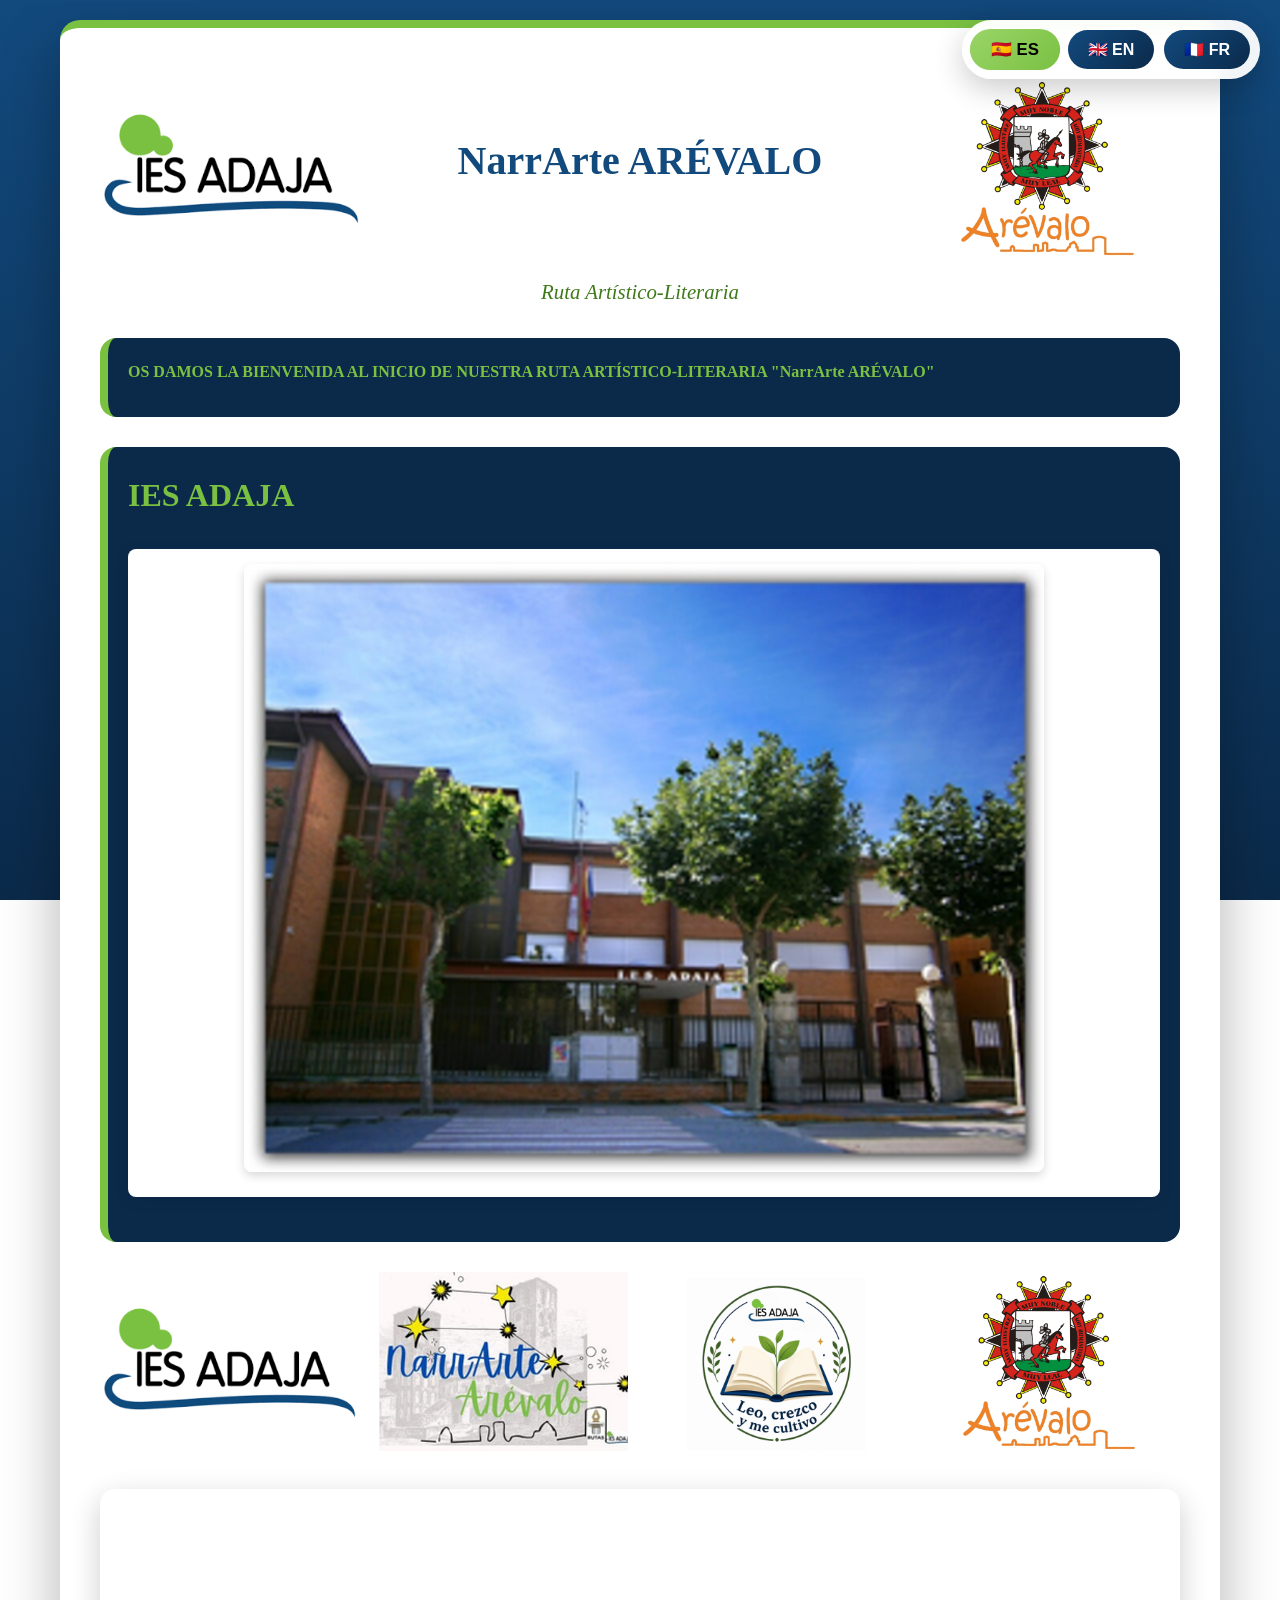
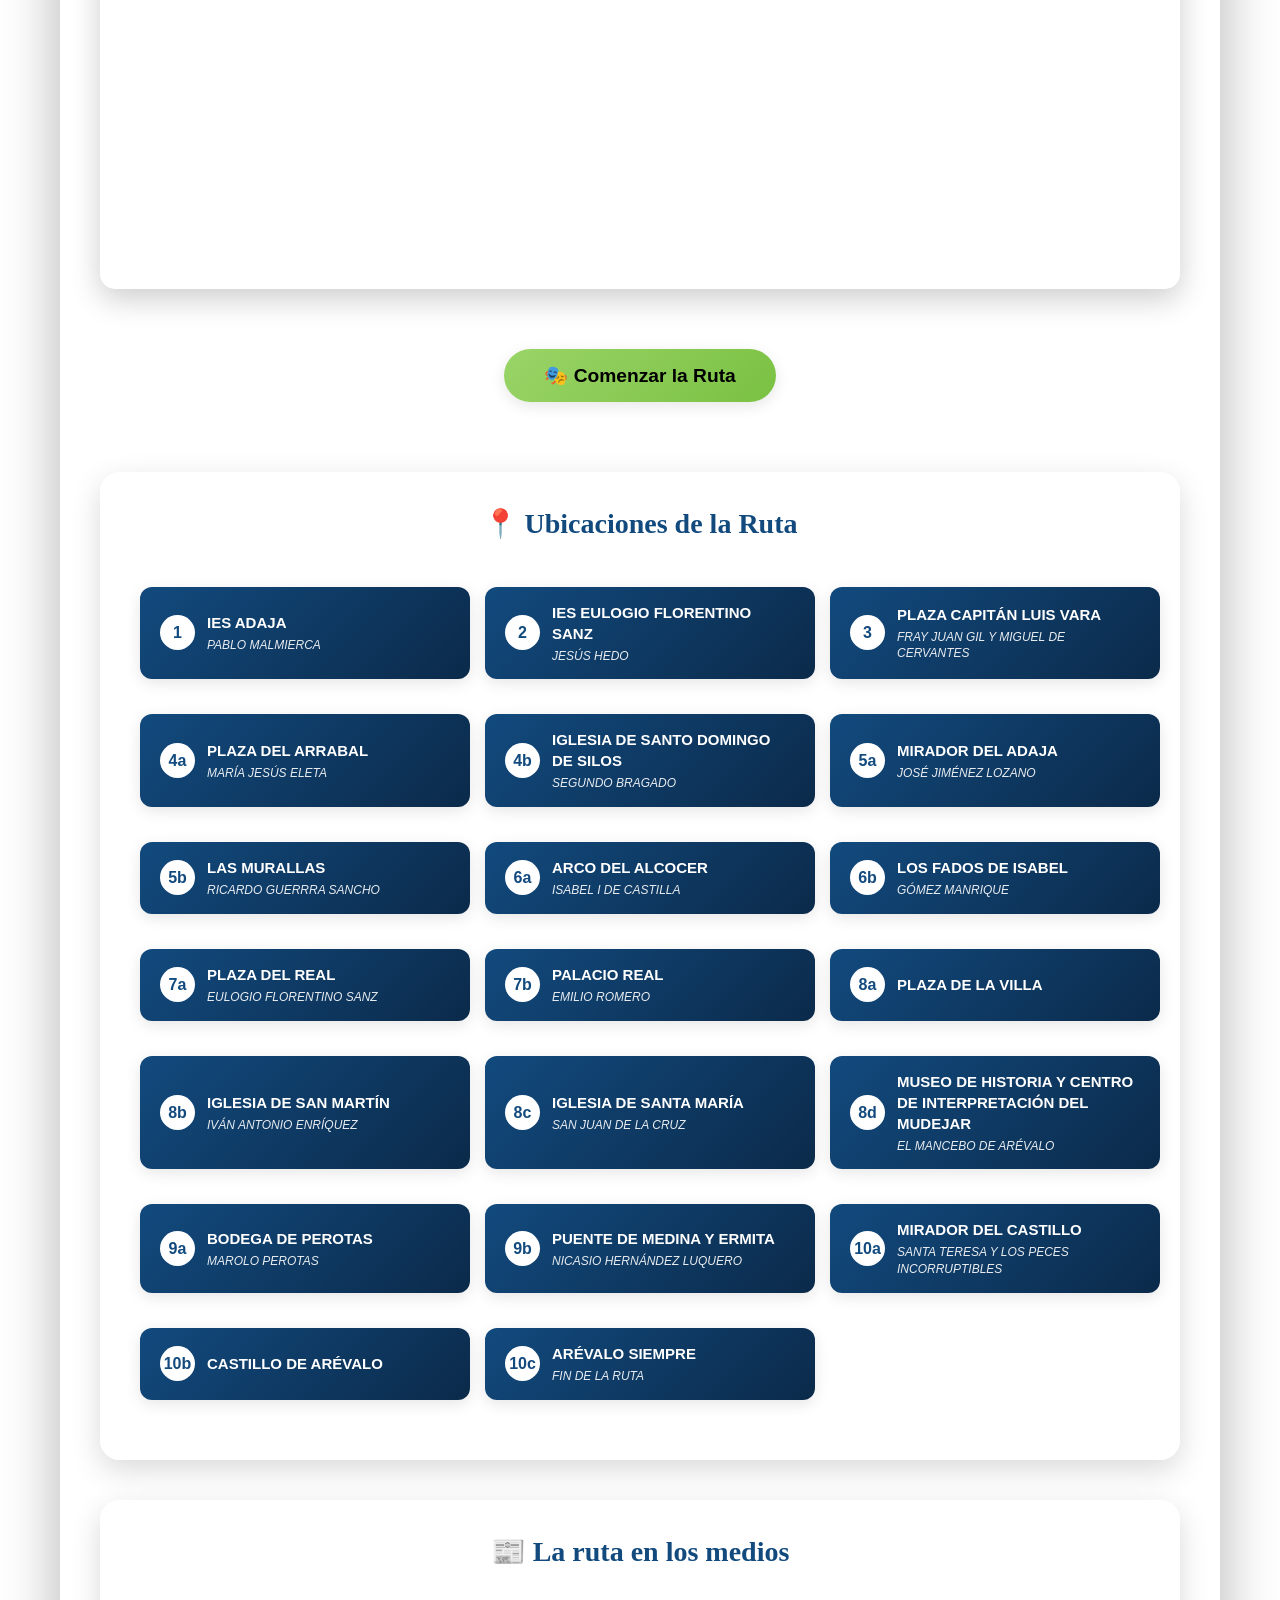
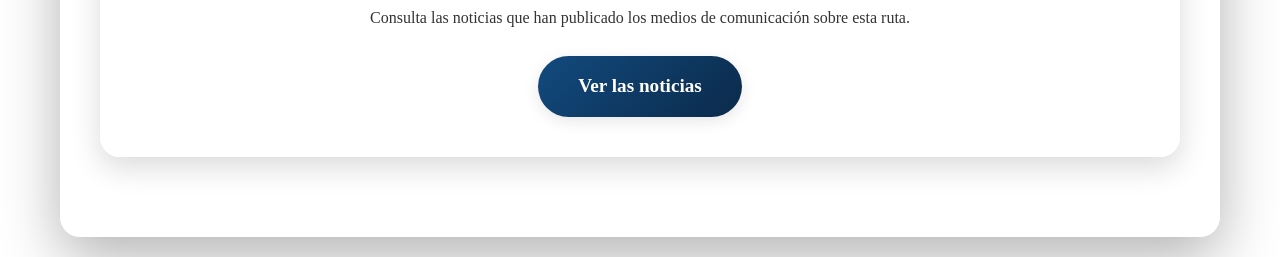
<file: index.html>
<!DOCTYPE html>
<!--
    RUTA ARTÍSTICO-LITERARIA "NarrArte ARÉVALO"
 
    VERSIÓN: 3.1 - Trilingüe (ES/EN/FR), accesible y con archivos separados
    FECHA: 4 de enero de 2026
    AUTOR: IES ADAJA, Arévalo
-->
<html lang="es">
<head>
    <meta charset="UTF-8">
    <meta name="viewport" content="width=device-width, initial-scale=1.0">
    <meta name="theme-color" content="#124A7E">
    <link rel="icon" type="image/svg+xml" href="data:image/svg+xml,%3Csvg xmlns='http://www.w3.org/2000/svg' viewBox='0 0 64 64'%3E%3Crect width='64' height='64' rx='14' fill='%23124A7E'/%3E%3Ccircle cx='32' cy='25' r='14' fill='%237AC142'/%3E%3Cpath d='M8 50q24-14 48 0' stroke='%23fff' stroke-width='5' fill='none' stroke-linecap='round'/%3E%3C/svg%3E">
    <link rel="canonical" href="https://narrarte-arevalo.github.io/">
    <meta property="og:type" content="website">
    <meta property="og:locale" content="es_ES">
    <meta property="og:site_name" content="NarrArte Arévalo">
    <meta property="og:title" content="NarrArte Arévalo - Ruta Artístico-Literaria">
    <meta property="og:description" content="Ruta artístico-literaria por Arévalo con mapas, vídeos y audios. Proyecto del IES Adaja con el Ayuntamiento de Arévalo.">
    <meta property="og:url" content="https://narrarte-arevalo.github.io/">
    <meta property="og:image" content="https://narrarte-arevalo.github.io/Imagenes/LogoAdaja.png">
    <meta name="twitter:card" content="summary">
    <meta name="description" content="Ruta artístico-literaria por Arévalo con mapas interactivos, vídeos y contenido cultural | Itinéraire artistique et littéraire à Arévalo avec cartes interactives, vidéos et contenu culturel">
    <meta name="keywords" content="Arévalo, ruta cultural, literatura, arte, historia, Isabel la Católica, mudéjar">
    <title>NarrArte Arévalo - Ruta Artístico-Literaria</title>

    <!-- Preconnect para mejorar rendimiento -->
    <link rel="preconnect" href="https://www.google.com">
    <link rel="preconnect" href="https://www.youtube-nocookie.com">

    <link rel="stylesheet" href="style.css">
</head>
<body class="es">
    <a href="#main-content" class="skip-link">Saltar al contenido principal</a>

    <!-- Selector de idioma -->
    <div class="language-selector">
        <button id="lang-es" class="active" data-click="changeLanguage('es')" aria-label="Cambiar a español">
            🇪🇸 ES
        </button>
        <button id="lang-en" data-click="changeLanguage('en')" aria-label="Change to English">
            🇬🇧 EN
        </button>
        <button id="lang-fr" data-click="changeLanguage('fr')" aria-label="Changer en français">
            🇫🇷 FR
        </button>
    </div>

    <div class="container">
        <main id="main-content">
            <section id="welcome" class="welcome-screen" aria-labelledby="main-title">
                                       

<div class="logo-row logo-row--25-50-25">
  <div><img src="Imagenes/LogoAdaja.png" alt="IES Adaja" loading="lazy"
/></div>
  <div><h1 id="main-title">
NarrArte ARÉVALO
</h1></div>
  <div><img src="Imagenes/AyuntArevalo.png" alt="Ayuntamiento Arévalo" loading="lazy"
/></div>
</div>

                                <p class="subtitle lang-es">Ruta Artístico-Literaria</p>
								<p class="subtitle lang-en">Artistic‑Literary Trail</p>
								<p class="subtitle lang-fr">Itinéraire artistico‑littéraire</p>
                <div class="intro-text lang-es">
                    <p><strong>OS DAMOS LA BIENVENIDA AL INICIO DE NUESTRA RUTA ARTÍSTICO-LITERARIA "NarrArte ARÉVALO"</strong></p>
                </div>
                <div class="intro-text lang-en">
                    <p><strong>WELCOME TO THE START OF OUR ARTISTIC-LITERARY TRAIL "NarrArte ARÉVALO"</strong></p>
                </div>
                <div class="intro-text lang-fr"><p><strong>BIENVENUE AU DÉBUT DE NOTRE ITINÉRAIRE ARTISTICO‑LITTÉRAIRE "NarrArte ARÉVALO"</strong></p></div>

                <article class="intro-text">
                    <h2>IES ADAJA</h2>
 <div class="image-container">
    <img
        src="Imagenes/IESAdaja.png"
        alt="IES Adaja"
        class="location-image"
        loading="lazy"
    />
</div>

                </article>
<div class="logo-row logo-row--25-25-25-25">
  <div><img src="Imagenes/LogoAdaja.png" alt="IES Adaja" loading="lazy" 
          /></div>
  <div><img src="Imagenes/Despedida.png" alt="Narrarte" loading="lazy" 
          /></div>
  <div><img src="Imagenes/LogoBiblio.png" alt="Leo, Crezco y me cultivo" loading="lazy" 
          /></div>
  <div><img src="Imagenes/AyuntArevalo.png" alt="Ayuntamiento Arévalo" loading="lazy" 
          /></div>
</div>
                <div id="main-map" class="map-container" role="region" aria-label="Mapa general de la ruta"></div>

                <button class="btn btn-secondary my-30" data-click="startTour()" aria-label="Comenzar la ruta turística">
                    <span class="lang-es-inline">🎭 Comenzar la Ruta</span>
                    <span class="lang-en-inline">🎭 Start the Route</span>
                    <span class="lang-fr-inline">🎭 Commencer l'Itinéraire</span>
                </button>

                <!-- Lista de ubicaciones con botones -->
                <div class="locations-panel">
                    <h2 class="locations-panel-title">
                        <span class="lang-es-inline">📍 Ubicaciones de la Ruta</span>
                        <span class="lang-en-inline">📍 Route Locations</span>
                        <span class="lang-fr-inline">📍 Lieux de l'Itinéraire</span>
                    </h2>
                    <div id="locations-grid" class="locations-grid">
                        <!-- Los botones se generarán dinámicamente aquí -->
                    </div>
                </div>

                <!-- Enlace a la página de noticias -->
                <div class="locations-panel news-link-panel">
                    <h2 class="locations-panel-title">
                        <span class="lang-es-inline">📰 La ruta en los medios</span>
                        <span class="lang-en-inline">📰 The trail in the media</span>
                        <span class="lang-fr-inline">📰 L'itinéraire dans les médias</span>
                    </h2>
                    <p class="lang-es">Consulta las noticias que han publicado los medios de comunicación sobre esta ruta.</p>
                    <p class="lang-en">Read the news stories published by the media about this trail.</p>
                    <p class="lang-fr">Consultez les articles publiés par les médias sur cet itinéraire.</p>
                    <a class="btn link-btn" href="noticias.html">
                        <span class="lang-es-inline">Ver las noticias</span>
                        <span class="lang-en-inline">See the news</span>
                        <span class="lang-fr-inline">Voir les articles</span>
                    </a>
                </div>
            </section>

            <div id="location-container" class="hidden" role="region" aria-live="polite"></div>
        </main>
    </div>

    <script src="locations.js"></script>
    <script src="app.js"></script>
</body>
</html>
</file>
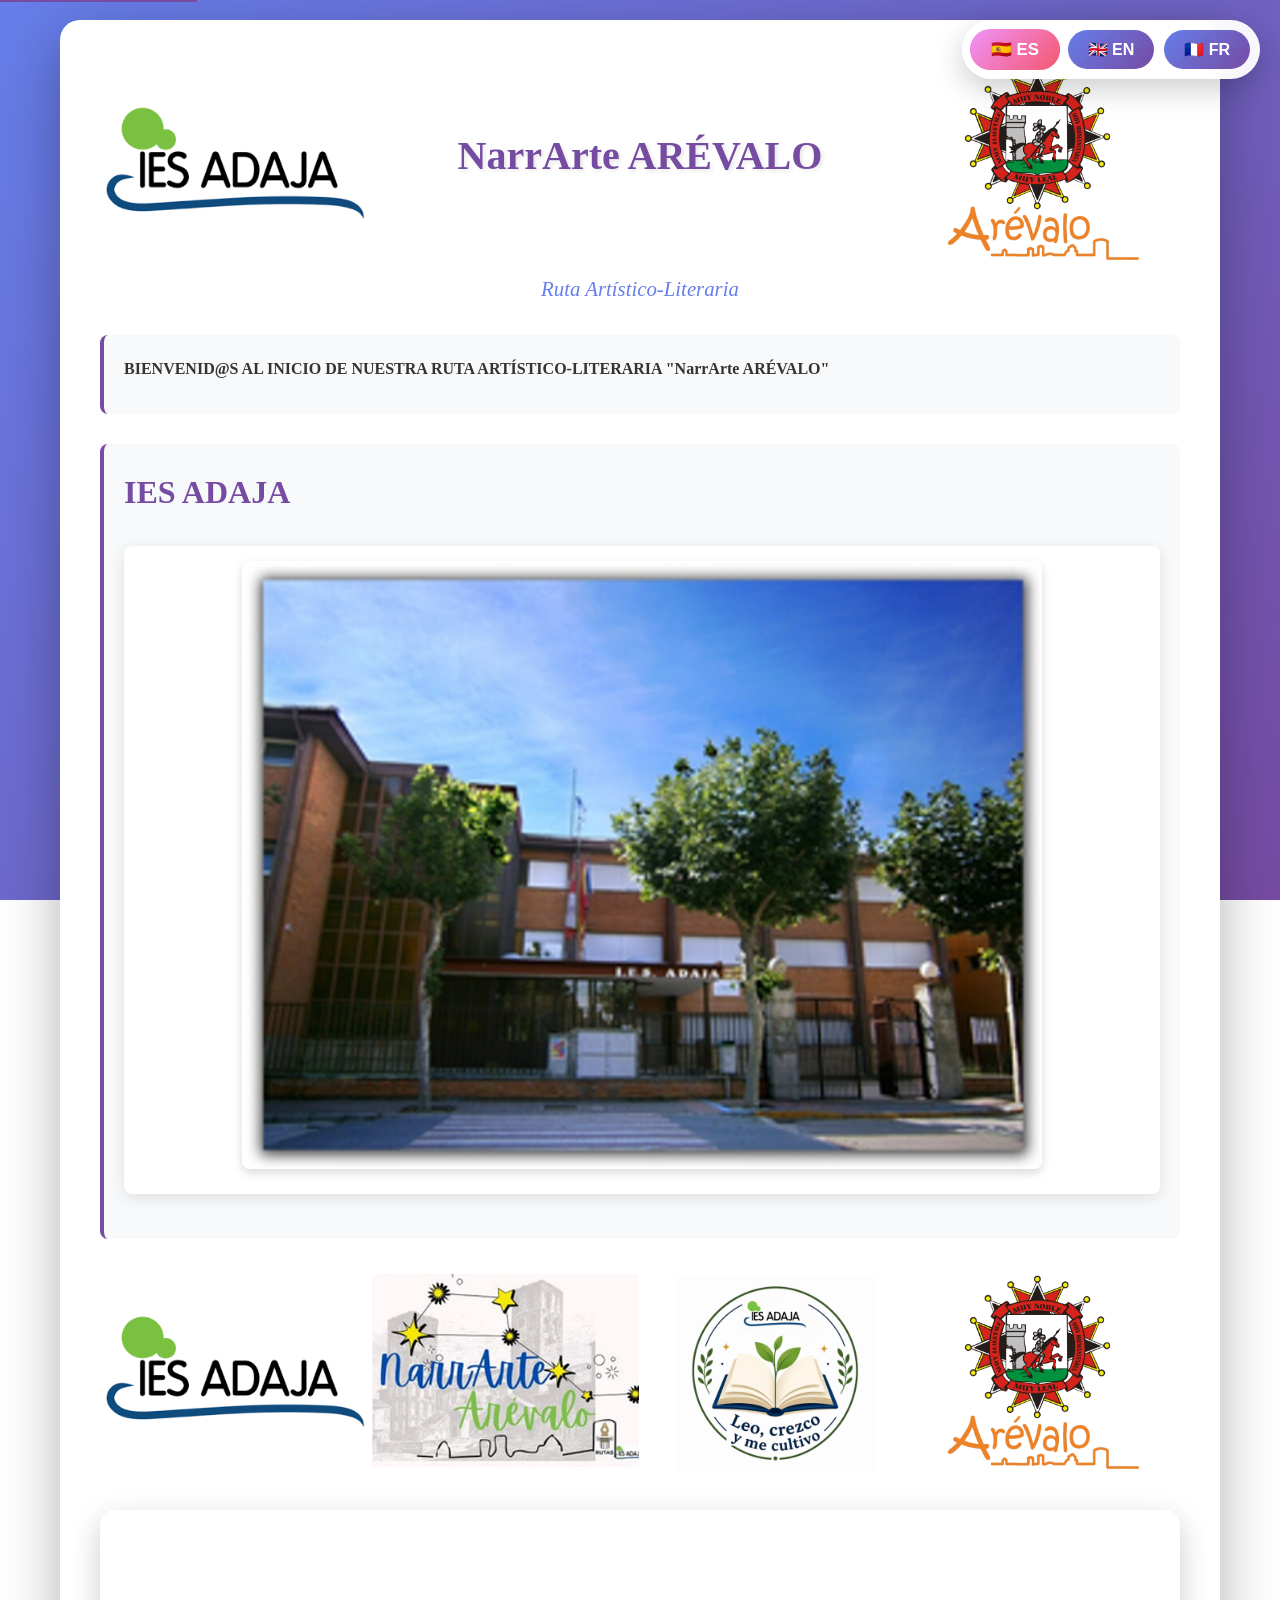
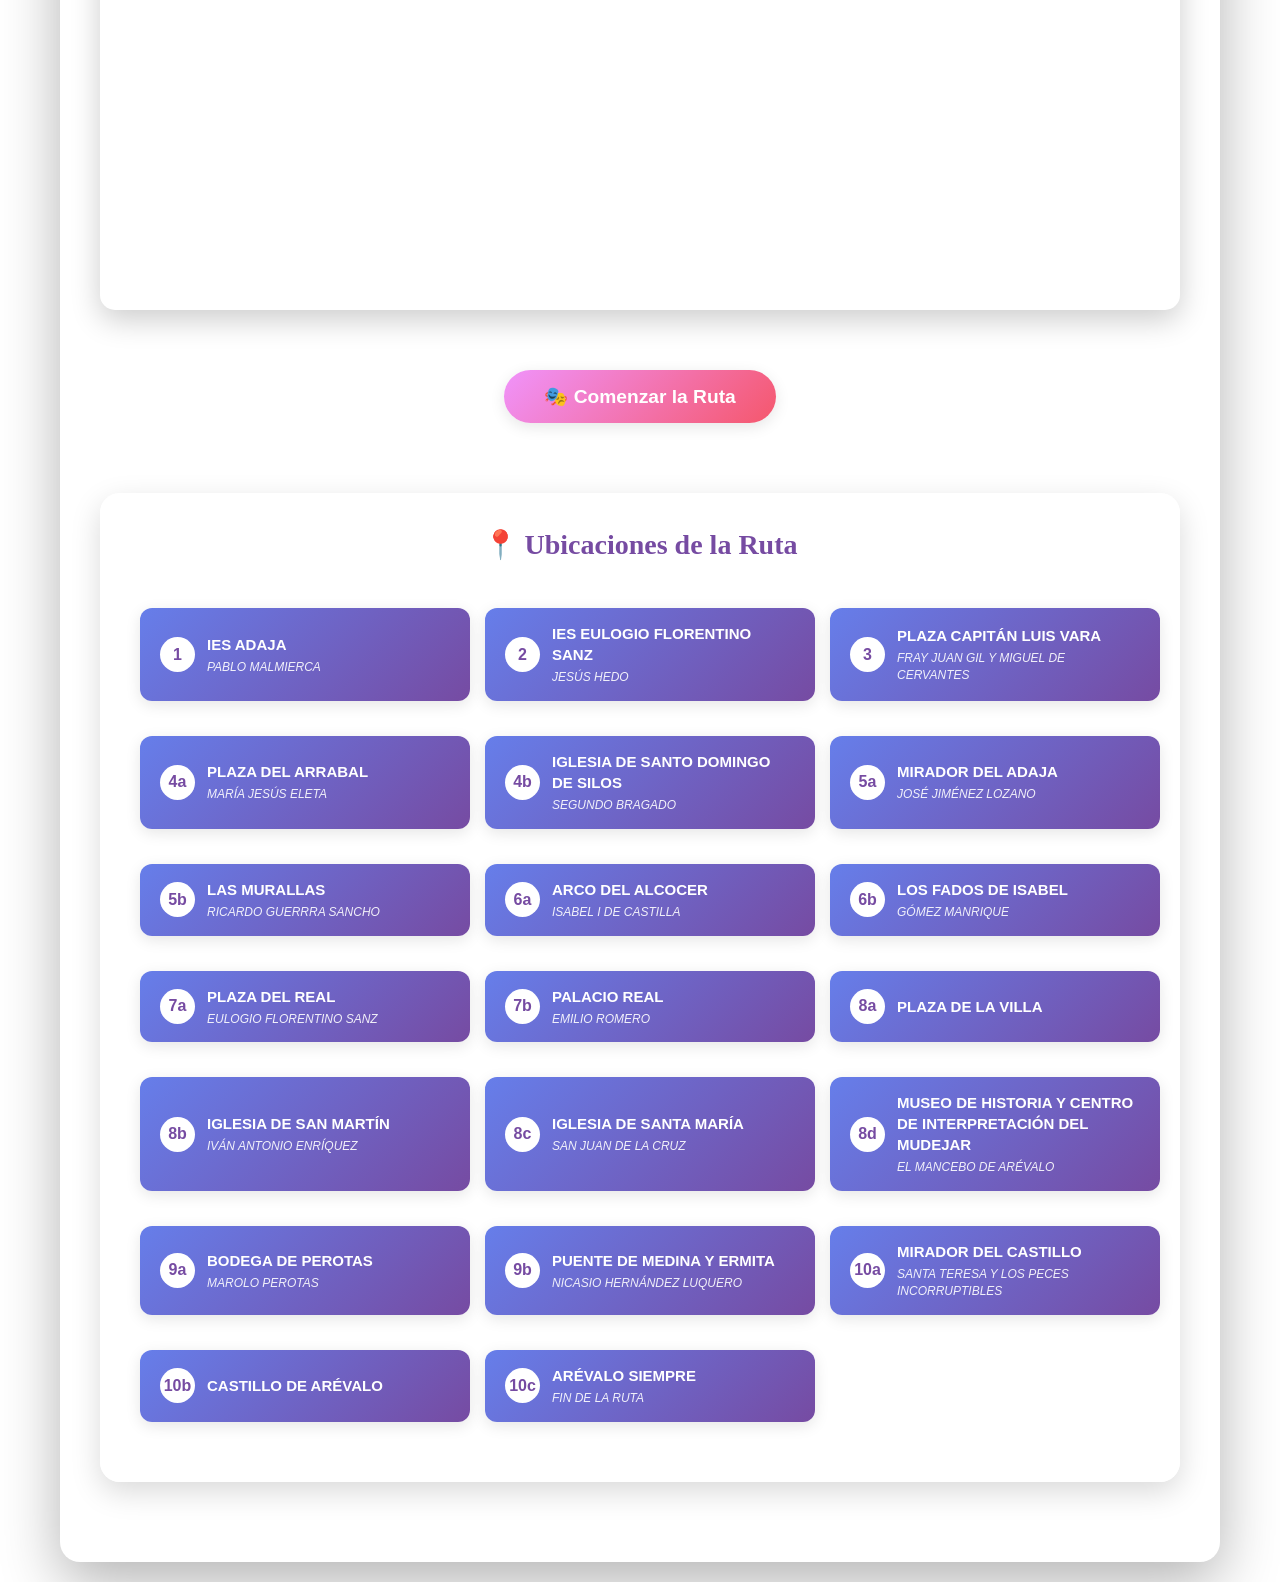
<file: A-index.html>
<!DOCTYPE html>
<!--
    RUTA ARTÍSTICO-LITERARIA "NarrArte ARÉVALO"
 
    VERSIÓN: 3.0 - Trilingüe (ES/EN/FR) y Optimizada
    FECHA: 4 de enero de 2026
    AUTOR: IES ADAJA, Arévalo
-->
<html lang="es">
<head>
    <meta charset="UTF-8">
    <meta name="viewport" content="width=device-width, initial-scale=1.0">
    <meta name="description" content="Ruta artístico-literaria por Arévalo con mapas interactivos, vídeos y contenido cultural | Itinéraire artistique et littéraire à Arévalo avec cartes interactives, vidéos et contenu culturel">
    <meta name="keywords" content="Arévalo, ruta cultural, literatura, arte, historia, Isabel la Católica, mudéjar">
    <title>NarrArte Arévalo - Ruta Artístico-Literaria</title>

    <!-- Preconnect para mejorar rendimiento -->
    <link rel="preconnect" href="https://www.google.com">
    <link rel="preconnect" href="https://www.youtube.com">

    <style>
        :root {
            --primary-color: #764ba2;
            --secondary-color: #667eea;
            --accent-pink: #f093fb;
            --accent-red: #f5576c;
            --text-dark: #333;
            --text-light: #666;
            --bg-light: #f8f9fa;
            --border-radius: 8px;
            --border-radius-lg: 20px;
            --transition: all 0.3s ease;
            --shadow-sm: 0 4px 15px rgba(0,0,0,0.1);
            --shadow-md: 0 10px 30px rgba(0,0,0,0.2);
            --shadow-lg: 0 20px 60px rgba(0,0,0,0.3);
        }

        * {
            margin: 0;
            padding: 0;
            box-sizing: border-box;
        }

        body {
            font-family: 'Georgia', serif;
            background: linear-gradient(135deg, var(--secondary-color) 0%, var(--primary-color) 100%);
            background-attachment: fixed;
            min-height: 100vh;
            color: var(--text-dark);
            line-height: 1.6;
        }

        .container {
            max-width: 1200px;
            margin: 0 auto;
            padding: 20px;
        }

        /* Pantalla de bienvenida */
        .welcome-screen {
            background: white;
            border-radius: var(--border-radius-lg);
            padding: 40px;
            box-shadow: var(--shadow-lg);
            text-align: center;
            animation: fadeIn 1s ease-in;
        }

        @keyframes fadeIn {
            from {
                opacity: 0;
                transform: translateY(20px);
            }
            to {
                opacity: 1;
                transform: translateY(0);
            }
        }

        h1 {
            color: var(--primary-color);
            font-size: clamp(1.8em, 5vw, 2.5em);
            margin-bottom: 20px;
            text-shadow: 2px 2px 4px rgba(0,0,0,0.1);
        }

        h2 {
            color: var(--primary-color);
            font-size: clamp(1.5em, 4vw, 2em);
            margin-bottom: 10px;
        }

        h3 {
            color: var(--primary-color);
            margin-bottom: 15px;
            font-size: clamp(1.2em, 3vw, 1.5em);
        }

        .subtitle {
            color: var(--secondary-color);
            font-size: clamp(1.1em, 3vw, 1.3em);
            margin-bottom: 30px;
            font-style: italic;
        }

        .intro-text {
            text-align: left;
            line-height: 1.8;
            margin: 30px 0;
            padding: 20px;
            background: var(--bg-light);
            border-left: 4px solid var(--primary-color);
            border-radius: var(--border-radius);
        }

        .intro-text p {
            margin-bottom: 10px;
        }

        /* Botones */
        .btn {
            background: linear-gradient(135deg, var(--secondary-color) 0%, var(--primary-color) 100%);
            color: white;
            border: none;
            padding: 15px 40px;
            font-size: clamp(1em, 2.5vw, 1.2em);
            border-radius: 50px;
            cursor: pointer;
            transition: var(--transition);
            box-shadow: var(--shadow-sm);
            margin: 10px;
            font-weight: 600;
            min-width: 150px;
        }

        .btn:hover:not(:disabled) {
            transform: translateY(-3px);
            box-shadow: var(--shadow-md);
        }

        .btn:focus {
            outline: 3px solid var(--secondary-color);
            outline-offset: 2px;
        }

        .btn:disabled {
            opacity: 0.5;
            cursor: not-allowed;
            transform: none;
        }

        .btn-secondary {
            background: linear-gradient(135deg, var(--accent-pink) 0%, var(--accent-red) 100%);
        }

        /* Mapas */
        .map-container {
            height: 400px;
            width: 100%;
            border-radius: 15px;
            box-shadow: var(--shadow-md);
            margin: 30px 0;
            overflow: hidden;
        }

        /* Tarjetas de ubicación */
        .location-card {
            background: white;
            border-radius: var(--border-radius-lg);
            padding: 40px;
            box-shadow: var(--shadow-lg);
            animation: slideIn 0.5s ease-out;
            margin-bottom: 20px;
        }

        @keyframes slideIn {
            from {
                opacity: 0;
                transform: translateX(-50px);
            }
            to {
                opacity: 1;
                transform: translateX(0);
            }
        }

        .location-header {
            border-bottom: 3px solid var(--primary-color);
            padding-bottom: 20px;
            margin-bottom: 30px;
        }

        .location-title {
            color: var(--primary-color);
            font-size: clamp(1.5em, 4vw, 2em);
            margin-bottom: 10px;
        }

        .location-subtitle {
            color: var(--secondary-color);
            font-size: clamp(1em, 2.5vw, 1.2em);
            font-style: italic;
        }

        /* Contenido */
        .content-section {
            margin: 30px 0;
            line-height: 1.8;
        }

        .content-section p {
            margin-bottom: 15px;
        }

        .content-section h3 {
            color: var(--primary-color);
            margin-bottom: 15px;
            margin-top: 25px;
            font-size: clamp(1.2em, 3vw, 1.5em);
        }

        /* Títulos temáticos con iconos */
        .section-title {
            display: flex;
            align-items: center;
            gap: 10px;
            margin-top: 30px;
            margin-bottom: 20px;
            font-size: 1.5em;
            font-weight: bold;
            padding-bottom: 12px;
            border-bottom: 3px solid;
        }

        .section-title.history {
            color: #764ba2;
            border-color: #764ba2;
        }

        .section-title.literature {
            color: #667eea;
            border-color: #667eea;
        }

        .section-title.poetry {
            color: #f093fb;
            border-color: #f093fb;
        }

        .section-title.biography {
            color: #ff9800;
            border-color: #ff9800;
        }

        .poem {
            background: var(--bg-light);
            padding: 25px;
            border-left: 4px solid var(--secondary-color);
            border-radius: var(--border-radius);
            font-style: italic;
            line-height: 2;
            margin: 20px 0;
        }

        .quote {
            background: #e3f2fd;
            padding: 20px;
            border-left: 4px solid #2196F3;
            border-radius: var(--border-radius);
            margin: 20px 0;
            font-style: italic;
        }

        .author {
            text-align: right;
            font-weight: bold;
            color: var(--primary-color);
            margin-top: 15px;
        }

        .navigation {
            display: flex;
            justify-content: space-between;
            margin-top: 30px;
            gap: 10px;
            flex-wrap: wrap;
        }

        .progress {
            text-align: center;
            color: var(--secondary-color);
            font-weight: bold;
            margin: 20px 0;
            font-size: clamp(1em, 2.5vw, 1.1em);
        }

        .music-note {
            background: #fff3cd;
            border-left: 4px solid #ffc107;
            padding: 20px;
            border-radius: var(--border-radius);
            margin: 20px 0;
        }

        .music-header {
            display: flex;
            align-items: center;
            gap: 10px;
            margin-bottom: 15px;
        }

        .music-title {
            flex: 1;
            font-weight: bold;
        }

        /* Reproductor de audio personalizado */
        .audio-player {
            background: rgba(255, 255, 255, 0.8);
            border-radius: var(--border-radius);
            padding: 15px;
            display: flex;
            align-items: center;
            gap: 15px;
            flex-wrap: wrap;
        }

        .audio-controls {
            display: flex;
            align-items: center;
            gap: 10px;
        }

        .play-btn {
            background: var(--primary-color);
            color: white;
            border: none;
            width: 40px;
            height: 40px;
            border-radius: 50%;
            cursor: pointer;
            display: flex;
            align-items: center;
            justify-content: center;
            transition: var(--transition);
            font-size: 1.2em;
        }

        .play-btn:hover {
            background: var(--secondary-color);
            transform: scale(1.1);
        }

        .play-btn:disabled {
            opacity: 0.5;
            cursor: not-allowed;
            transform: none;
        }

        .audio-progress {
            flex: 1;
            min-width: 150px;
        }

        .progress-bar {
            width: 100%;
            height: 6px;
            background: rgba(0,0,0,0.2);
            border-radius: 3px;
            overflow: hidden;
            cursor: pointer;
        }

        .progress-fill {
            height: 100%;
            background: var(--primary-color);
            width: 0%;
            transition: width 0.1s linear;
        }

        .audio-time {
            font-size: 0.9em;
            color: var(--text-light);
            min-width: 80px;
            text-align: right;
        }

        .volume-control {
            display: flex;
            align-items: center;
            gap: 8px;
        }

        .volume-slider {
            width: 80px;
            height: 4px;
            border-radius: 2px;
            background: rgba(0,0,0,0.2);
            outline: none;
            -webkit-appearance: none;
        }

        .volume-slider::-webkit-slider-thumb {
            -webkit-appearance: none;
            width: 14px;
            height: 14px;
            border-radius: 50%;
            background: var(--primary-color);
            cursor: pointer;
        }

        .volume-slider::-moz-range-thumb {
            width: 14px;
            height: 14px;
            border-radius: 50%;
            background: var(--primary-color);
            cursor: pointer;
            border: none;
        }

        .audio-source-note {
            font-size: 0.85em;
            color: var(--text-light);
            font-style: italic;
            margin-top: 10px;
        }

        .audio-links {
            display: flex;
            gap: 10px;
            flex-wrap: wrap;
            margin-top: 10px;
        }

        .audio-link {
            display: inline-flex;
            align-items: center;
            gap: 5px;
            padding: 5px 12px;
            background: white;
            border-radius: 15px;
            text-decoration: none;
            color: var(--primary-color);
            font-size: 0.9em;
            transition: var(--transition);
            border: 1px solid var(--primary-color);
        }

        .audio-link:hover {
            background: var(--primary-color);
            color: white;
        }

        /* Videos */
        .video-container {
            margin: 30px 0;
        }

        .video-wrapper {
            position: relative;
            padding-bottom: 56.25%;
            height: 0;
            overflow: hidden;
            border-radius: 10px;
            box-shadow: var(--shadow-md);
            margin-bottom: 20px;
        }

        .video-wrapper iframe {
            position: absolute;
            top: 0;
            left: 0;
            width: 100%;
            height: 100%;
            border: none;
        }

        .hidden {
            display: none;
        }

        .historical-info {
            background: #fff8e1;
            padding: 20px;
            border-radius: var(--border-radius);
            margin: 20px 0;
            border-left: 4px solid #ffa726;
        }

        .historical-info p {
            margin-bottom: 10px;
        }

        .historical-info h3 {
            margin-top: 20px;
            margin-bottom: 10px;
        }

        /* ==================================
           ESTILOS PARA IMÁGENES
           ================================== */

        /* Contenedor de imágenes */
        .image-container {
            margin: 25px 0;
            text-align: center;
            background: white;
            padding: 15px;
            border-radius: var(--border-radius);
            box-shadow: var(--shadow-sm);
        }

        /* Imagen principal */
        .location-image {
            width: 100%;
            max-width: 800px;
            height: auto;
            border-radius: var(--border-radius);
            box-shadow: 0 4px 10px rgba(0,0,0,0.15);
            transition: var(--transition);
            cursor: pointer;
        }

        .location-image:hover {
            transform: scale(1.02);
            box-shadow: 0 6px 15px rgba(0,0,0,0.25);
        }

        /* Pie de foto */
        .image-caption {
            margin-top: 12px;
            font-size: 0.9em;
            color: var(--text-light);
            font-style: italic;
            text-align: center;
        }

        /* Galería de imágenes (varias en fila) */
        .image-gallery {
            display: grid;
            grid-template-columns: repeat(auto-fit, minmax(250px, 1fr));
            gap: 20px;
            margin: 30px 0;
        }

        .image-gallery .image-container {
            margin: 0;
        }

        .image-gallery .location-image {
            max-width: 100%;
            aspect-ratio: 4/3;
            object-fit: cover;
        }

        /* Imagen de ancho completo */
        .image-full-width {
            width: 100%;
            max-width: 100%;
            margin: 30px 0;
        }

        /* Imagen pequeña (thumbnail) flotante */
        .image-thumbnail {
            width: 200px;
            height: 200px;
            object-fit: contain;
            margin: 0 20px 15px 0;
            border-radius: var(--border-radius);
            box-shadow: 0 4px 10px rgba(0,0,0,0.15);
        }

        /* Comparación antes/después */
        .before-after {
            display: grid;
            grid-template-columns: 1fr 1fr;
            gap: 15px;
            margin: 25px 0;
        }

        .before-after .image-container {
            margin: 0;
        }

        /* ==================================
           FIN ESTILOS IMÁGENES
           ================================== */

        /* Loading spinner */
        .loading {
            display: inline-block;
            width: 20px;
            height: 20px;
            border: 3px solid rgba(255,255,255,.3);
            border-radius: 50%;
            border-top-color: white;
            animation: spin 1s ease-in-out infinite;
        }

        @keyframes spin {
            to { transform: rotate(360deg); }
        }

        /* Accesibilidad - Skip to content */
        .skip-link {
            position: absolute;
            top: -40px;
            left: 0;
            background: var(--primary-color);
            color: white;
            padding: 8px;
            text-decoration: none;
            z-index: 100;
        }

        .skip-link:focus {
            top: 0;
        }

        /* Panel de ubicaciones */
        .locations-panel {
            margin: 40px 0;
            padding: 30px;
            background: rgba(255, 255, 255, 0.95);
            border-radius: 20px;
            box-shadow: 0 10px 30px rgba(0,0,0,0.15);
        }

        .locations-panel-title {
            text-align: center;
            margin-bottom: 30px;
            color: var(--primary-color);
            font-size: clamp(1.3em, 3vw, 1.75em);
        }

        .locations-grid {
            display: grid;
            grid-template-columns: repeat(auto-fill, minmax(280px, 1fr));
            gap: 15px;
            margin-bottom: 20px;
        }

        /* Sección de despedida */
        .farewell-section {
            text-align: center;
            margin-top: 50px;
            padding: 40px;
            background: linear-gradient(135deg, var(--secondary-color) 0%, var(--primary-color) 100%);
            color: white;
            border-radius: 15px;
        }

        .farewell-section h2 {
            color: white;
            font-size: 2.5em;
            margin-bottom: 20px;
        }

        .farewell-section h3 {
            color: white;
            font-size: 1.8em;
            margin-bottom: 30px;
        }

        .farewell-section p {
            font-size: 1.2em;
            line-height: 1.8;
            margin-top: 30px;
        }

        .farewell-box {
            margin-top: 40px;
            padding: 20px;
            background: rgba(255,255,255,0.2);
            border-radius: 10px;
        }

        .farewell-box h3 {
            margin-bottom: 15px;
        }

        .farewell-box p {
            font-size: 1.1em;
            margin-top: 0;
        }

        /* ====================================
           SISTEMA BILINGÜE
           ==================================== */

        /* Selector de idioma flotante */
        .language-selector {
            position: fixed;
            top: 20px;
            right: 20px;
            z-index: 1000;
            display: flex;
            gap: 10px;
            background: rgba(255, 255, 255, 0.95);
            padding: 10px;
            border-radius: 50px;
            box-shadow: var(--shadow-md);
            backdrop-filter: blur(10px);
        }

        .language-selector button {
            background: linear-gradient(135deg, var(--secondary-color) 0%, var(--primary-color) 100%);
            color: white;
            border: none;
            padding: 10px 20px;
            border-radius: 50px;
            cursor: pointer;
            transition: var(--transition);
            font-weight: 600;
            font-size: 1em;
        }

        .language-selector button:hover {
            transform: translateY(-2px);
            box-shadow: var(--shadow-md);
        }

        .language-selector button.active {
            background: linear-gradient(135deg, var(--accent-pink) 0%, var(--accent-red) 100%);
            transform: scale(1.05);
        }

        /* Ocultar/Mostrar contenido según idioma */
        .lang-es,
        .lang-en,
        .lang-fr {
            display: none;
        }

        body.es .lang-es {
            display: block;
        }

        body.en .lang-en {
            display: block;
        }

        body.fr .lang-fr {
            display: block;
        }

        /* Para elementos inline (span, etc) */
        .lang-es-inline,
        .lang-en-inline,
        .lang-fr-inline {
            display: none;
        }

        body.es .lang-es-inline {
            display: inline;
        }

        body.en .lang-en-inline {
            display: inline;
        }

        body.fr .lang-fr-inline {
            display: inline;
        }

        @media (max-width: 768px) {
            .language-selector {
                top: 10px;
                right: 10px;
            }

            .language-selector button {
                padding: 8px 15px;
                font-size: 0.9em;
            }
        }

        /* ====================================
           FIN SISTEMA TRILINGÜE
           ==================================== */

        /* Responsive Design */
        @media (max-width: 768px) {
            .container {
                padding: 10px;
            }

            .welcome-screen,
            .location-card {
                padding: 20px;
            }

            .navigation {
                flex-direction: column;
            }

            .navigation .btn {
                width: 100%;
            }

            .map-container {
                height: 300px;
            }

            .intro-text {
                padding: 15px;
            }

            .poem, .quote, .historical-info {
                padding: 15px;
                font-size: 0.95em;
            }

            .audio-player {
                flex-direction: column;
                align-items: stretch;
            }

            .audio-controls {
                justify-content: center;
            }

            .audio-time {
                text-align: center;
            }

            .volume-control {
                display: none;
            }

            .audio-links {
                justify-content: center;
            }

            /* Imágenes responsive */
            .image-gallery {
                grid-template-columns: 1fr;
            }

            .image-thumbnail {
                float: none;
                width: 100%;
                height: auto;
     			max-width: 300px;
                margin: 15px auto;
                display: block;
            }

            .before-after {
                grid-template-columns: 1fr;
            }

            .farewell-section {
                padding: 20px;
            }

            .farewell-section h2 {
                font-size: 1.8em;
            }

            .farewell-section h3 {
                font-size: 1.4em;
            }
        }

        @media (max-width: 480px) {
            .container {
                padding: 5px;
            }

            .welcome-screen,
            .location-card {
                padding: 15px;
                border-radius: 10px;
            }

            .map-container {
                height: 250px;
                border-radius: 10px;
            }

            .btn {
                padding: 12px 30px;
                margin: 5px;
            }
        }

        /* Mejoras de impresión */
        @media print {
            body {
                background: white;
            }

            .btn,
            .navigation,
            .map-container {
                display: none;
            }

            .location-card,
            .welcome-screen {
                box-shadow: none;
                page-break-inside: avoid;
            }
        }
   
/* ====================================
   SISTEMA DE AUDIO PARA TEXTOS
   ==================================== */

/* Reproductor de audio para textos largos */
.audio-text-player {
    background: linear-gradient(135deg, #667eea 0%, #764ba2 100%);
    border-radius: 12px;
    padding: 15px;
    margin: 20px 0;
    box-shadow: 0 4px 15px rgba(0,0,0,0.2);
}

.audio-text-header {
    display: flex;
    align-items: center;
    gap: 15px;
    flex-wrap: wrap;
}

.audio-text-btn {
    background: white;
    color: var(--primary-color);
    border: none;
    padding: 10px 20px;
    border-radius: 25px;
    cursor: pointer;
    font-weight: bold;
    transition: all 0.3s ease;
    display: flex;
    align-items: center;
    gap: 8px;
    font-size: 1em;
}

.audio-text-btn:hover {
    transform: scale(1.05);
    box-shadow: 0 4px 12px rgba(0,0,0,0.2);
}

.audio-text-btn.playing {
    background: var(--accent-red);
    color: white;
}

.audio-text-progress {
    flex: 1;
    min-width: 150px;
    height: 8px;
    background: rgba(255,255,255,0.3);
    border-radius: 4px;
    cursor: pointer;
    overflow: hidden;
}

.audio-text-progress-fill {
    height: 100%;
    background: white;
    width: 0%;
    transition: width 0.1s linear;
    border-radius: 4px;
}

.audio-text-time {
    color: white;
    font-size: 0.9em;
    font-weight: bold;
    min-width: 90px;
}

/* Botón inline para poemas/textos cortos */
.audio-inline-btn {
    background: linear-gradient(135deg, var(--accent-pink) 0%, var(--accent-red) 100%);
    color: white;
    border: none;
    padding: 8px 16px;
    border-radius: 20px;
    cursor: pointer;
    font-size: 0.9em;
    font-weight: bold;
    margin: 10px 0;
    display: inline-flex;
    align-items: center;
    gap: 6px;
    transition: all 0.3s ease;
}

.audio-inline-btn:hover {
    transform: translateY(-2px);
    box-shadow: 0 4px 12px rgba(0,0,0,0.2);
}

.audio-inline-btn.playing {
    background: linear-gradient(135deg, #4caf50 0%, #45a049 100%);
    animation: pulse 1.5s infinite;
}

@keyframes pulse {
    0%, 100% { opacity: 1; }
    50% { opacity: 0.7; }
}

@keyframes zoomIn {
    from { transform: scale(0.8); opacity: 0; }
    to   { transform: scale(1);   opacity: 1; }
}

@keyframes fadeOut {
    from { opacity: 1; }
    to   { opacity: 0; }
}

/* Botón para citas */
.audio-quote-btn {
    background: var(--secondary-color);
    color: white;
    border: none;
    padding: 6px 14px;
    border-radius: 15px;
    cursor: pointer;
    font-size: 0.85em;
    transition: all 0.3s ease;
}

.audio-quote-btn:hover {
    background: var(--primary-color);
    transform: scale(1.05);
}

.quote-audio-wrapper {
    display: flex;
    justify-content: space-between;
    align-items: center;
    margin-bottom: 15px;
}

/* Responsive */
@media (max-width: 768px) {
    .audio-text-header {
        flex-direction: column;
        align-items: stretch;
    }
    
    .audio-text-progress {
        width: 100%;
    }
    
    .audio-text-time {
        text-align: center;
    }
}

   </style>
</head>
<body class="es">
    <a href="#main-content" class="skip-link">Saltar al contenido principal</a>

    <!-- Selector de idioma -->
    <div class="language-selector">
        <button id="lang-es" class="active" onclick="changeLanguage('es')" aria-label="Cambiar a español">
            🇪🇸 ES
        </button>
        <button id="lang-en" onclick="changeLanguage('en')" aria-label="Change to English">
            🇬🇧 EN
        </button>
        <button id="lang-fr" onclick="changeLanguage('fr')" aria-label="Changer en français">
            🇫🇷 FR
        </button>
    </div>

    <div class="container">
        <main id="main-content">
            <section id="welcome" class="welcome-screen" aria-labelledby="main-title">
                                       

<table style="width: 100%; table-layout: fixed;">
  <tr>
    <td style="width: 25%; text-align: center; vertical-align: middle;">
	<img src="Imagenes/LogoAdaja.png" alt="IES Adaja" loading="lazy"
	style="width: 100%; height: 200px; object-fit: contain;"/>
</td>
    <td style="width: 50%; text-align: center; vertical-align: middle;">
<h1 id="main-title">
NarrArte ARÉVALO
</h1>
</td>
    <td style="width: 25%; text-align: center; vertical-align: middle;">
	<img src="Imagenes/AyuntArevalo.png" alt="Ayuntamiento Arévalo" loading="lazy"
	style="width: 100%; height: 200px; object-fit: contain;"/>
    </td>
  </tr>
</table>

                                <p class="subtitle lang-es">Ruta Artístico-Literaria</p>
								<p class="subtitle lang-en">Artistic‑Literary Trail</p>
								<p class="subtitle lang-fr">Itinéraire artistico‑littéraire</p>
                <div class="intro-text lang-es">
                    <p><strong>BIENVENID@S AL INICIO DE NUESTRA RUTA ARTÍSTICO-LITERARIA "NarrArte ARÉVALO"</strong></p>
                </div>
                <div class="intro-text lang-en">
                    <p><strong>WELCOME TO THE START OF OUR ARTISTIC-LITERARY TRAIL "NarrArte ARÉVALO"</strong></p>
                </div>
                <div class="intro-text lang-fr"><p><strong>BIENVENUE(S) AU DÉBUT DE NOTRE ITINÉRAIRE ARTISTICO‑LITTÉRAIRE "NarrArte ARÉVALO"</strong></p></div>

                <article class="intro-text">
                    <h2>IES ADAJA</h2>
 <div class="image-container">
    <img
        src="Imagenes/IESAdaja.png"
        alt="IES Adaja"
        class="location-image"
        loading="lazy"
    />
</div>

                </article>
<table style="width: 100%; table-layout: fixed;">
  <tr>
    <td style="width: 25%; text-align: center; vertical-align: middle;">
      <img src="Imagenes/LogoAdaja.png" alt="IES Adaja" loading="lazy" 
           style="width: 100%; height: 200px; object-fit: contain;"/>
    </td>                       
    <td style="width: 25%; text-align: center; vertical-align: middle;">
      <img src="Imagenes/Despedida.png" alt="Narrarte" loading="lazy" 
           style="width: 100%; height: 200px; object-fit: contain;"/>
    </td>
    <td style="width: 25%; text-align: center; vertical-align: middle;">
      <img src="Imagenes/LogoBiblio.png" alt="Leo, Crezco y me cultivo" loading="lazy" 
           style="width: 100%; height: 200px; object-fit: contain;"/>
    </td>
    <td style="width: 25%; text-align: center; vertical-align: middle;">
      <img src="Imagenes/AyuntArevalo.png" alt="Ayuntamiento Arévalo" loading="lazy" 
           style="width: 100%; height: 200px; object-fit: contain;"/>
    </td>
  </tr>
</table>
                <div id="main-map" class="map-container" role="region" aria-label="Mapa general de la ruta"></div>

                <button class="btn btn-secondary" onclick="startTour()" aria-label="Comenzar la ruta turística" style="margin: 30px 0;">
                    <span class="lang-es-inline">🎭 Comenzar la Ruta</span>
                    <span class="lang-en-inline">🎭 Start the Route</span>
                    <span class="lang-fr-inline">🎭 Commencer l'Itinéraire</span>
                </button>

                <!-- Lista de ubicaciones con botones -->
                <div class="locations-panel">
                    <h2 class="locations-panel-title">
                        <span class="lang-es-inline">📍 Ubicaciones de la Ruta</span>
                        <span class="lang-en-inline">📍 Route Locations</span>
                        <span class="lang-fr-inline">📍 Lieux de l'Itinéraire</span>
                    </h2>
                    <div id="locations-grid" class="locations-grid">
                        <!-- Los botones se generarán dinámicamente aquí -->
                    </div>
                </div>
            </section>

            <div id="location-container" class="hidden" role="region" aria-live="polite"></div>
        </main>
    </div>

    <script>
        'use strict';
        // ====================================
        // SISTEMA TRILINGÜE
        // ====================================

        let currentLanguage = 'es'; // Idioma por defecto

        /**
         * Cambia el idioma de la interfaz
         */
        window.changeLanguage = function(lang) {
            currentLanguage = lang;

            // Actualizar clase del body
            document.body.className = lang;

            // Actualizar botones
            const langEs = document.getElementById('lang-es');
            const langEn = document.getElementById('lang-en');
            const langFr = document.getElementById('lang-fr');
            
            if (langEs) langEs.classList.toggle('active', lang === 'es');
            if (langEn) langEn.classList.toggle('active', lang === 'en');
            if (langFr) langFr.classList.toggle('active', lang === 'fr');

            // Guardar preferencia
            localStorage.setItem('preferredLanguage', lang);

            // Recargar ubicación actual si estamos en una ubicación
            const locationContainer = document.getElementById('location-container');
            if (currentLocation >= 0 && locationContainer && !locationContainer.classList.contains('hidden')) {
                showLocation(currentLocation);
            }
        };

        /**
         * Obtiene el texto traducido según el idioma actual
         */
        function getTranslated(textEs, textEn, textFr) {
            if (currentLanguage === 'en') return textEn || textEs;
            if (currentLanguage === 'fr') return textFr || textEs;
            return textEs;
        }

        /**
         * Helper para aria-labels trilingües
         */
        function getAriaLabel(es, en, fr) {
            return getTranslated(es, en, fr);
        }

        // Sistema trilingüe continúa...

        // Estado de la aplicación
        let currentLocation = 0;
        let mainMap = null;
        let locationMap = null;
        let isLoading = false;
        let currentAudio = null;

        // Datos de las ubicaciones (contenido completo del segundo archivo)
        const locations = [
            {
                title: "IES ADAJA",
                title_en: "ADAJA HIGH SCHOOL",
                title_fr: "LYCÉE ADAJA",
                subtitle: "PABLO MALMIERCA",
                subtitle_en: "PABLO MALMIERCA",
                subtitle_fr: "PABLO MALMIERCA",
               coords: [41.05275599456616, -4.711839015620347],
                videos: ["Fe8gLrDi_9c"],
                music: "Pavana y gallarda - Luis de Milán",
                audioUrl: "Musica/Pavana.mp3",
                content: `
					<p class="lang-es">El IES Adaja es uno de los dos institutos públicos de Educación Secundaria que hay en Arévalo. Queremos compartir nuestra ruta histórico, artístico y literaria con todos vosotros. Esperamos que lo disfrutéis y descubráis los rincones de Arévalo acompañados de literatura y música ¿qué más se puede pedir?</p>
					<p class="lang-en">IES Adaja is one of the two public secondary schools in Arévalo. We want to share our historical, artistic, and literary route with all of you. We hope you enjoy it and discover the corners of Arévalo accompanied by literature and music. What more could you ask for?</p>
					<p class="lang-fr">L'IES Adaja est l'un des deux lycées publics d'Arévalo. Nous voulons partager notre itinéraire historique, artistique et littéraire avec vous tous. Nous espérons que vous l'apprécierez et découvrirez les coins d'Arévalo accompagnés de littérature et de musique. Que demander de plus?</p>
					<h3 class="section-title biography">✍️ PABLO MALMIERCA</h3>
<p>
                    <img src="Imagenes/Pablo.png" alt="Pablo Malmierca" class="image-thumbnail" loading="lazy"/><br>
				<button class="audio-inline-btn" data-audio="Audio/1PabloMalmiercaBio.mp3" onclick="playInlineAudio(this)">
				 🎧 <span class="lang-es-inline">Escuchar</span><span class="lang-en-inline">Listen</span><span class="lang-fr-inline">Ecouter</span>
				</button><br>
					<p class="lang-es">Pablo Malmierca es un poeta y profesor zamorano afincado en Salamanca desde los 18 años. Licenciado en Filología Hispánica, ejerce como docente de secundaria y es una figura destacada en el ámbito literario de Castilla y León. Es miembro del Seminario Permanente Claudio Rodríguez y cofundador de la revista de poesía y pensamiento Intercostal. Autor de obras de poesía, narrativa y ensayo.</p>
                    <p class="lang-en">Pablo Malmierca is a poet and teacher from Zamora who has lived in Salamanca since age 18. With a degree in Hispanic Philology, he works as a high school teacher and is a prominent figure in the literary scene of Castilla y León. He is a member of the Claudio Rodríguez Permanent Seminar and co-founder of the poetry and thought magazine Intercostal. Author of poetry, narrative, and essays.</p>
                    <p class="lang-fr">Pablo Malmierca est un poète et professeur de Zamora établi à Salamanque depuis l'âge de 18 ans. Diplômé en philologie hispanique, il exerce comme enseignant du secondaire et est une figure éminente dans le milieu littéraire de Castille-et-León. Il est membre du Séminaire Permanent Claudio Rodríguez et cofondateur de la revue de poésie et de pensée Intercostal. Auteur d'œuvres de poésie, de narration et d'essais.</p>
</p>
					<div class="poem">
                    <strong><span class="lang-es-inline">RECORDAD VIVIR</span><span class="lang-en-inline">REMEMBER TO LIVE</span><span class="lang-fr-inline">SOUVENEZ-VOUS DE VIVRE</span></strong><br>
<div class="audio-text-player" data-audio="Audio/1PoemaRecordadVivir.mp3">
    <div class="audio-text-header">
        <button class="audio-text-btn" onclick="toggleTextAudio(this)">
            🔊 <span class="lang-es-inline">Escuchar</span>
               <span class="lang-en-inline">Listen</span>
               <span class="lang-fr-inline">Écouter</span>
        </button>
        <div class="audio-text-progress" onclick="seekTextAudio(event, this)">
            <div class="audio-text-progress-fill"></div>
        </div>
        <span class="audio-text-time">0:00 / 0:00</span>
    </div>
</div>
                   <p class="lang-es">
					El mundo se abre a vuestros capilares,<br>
                    Podéis tocar el infinito<br>
                    en la posibilidad de un futuro<br>
                    que emerge entre brotes de esperanza y miedo.<br><br>
                    Hoy es el principio<br>
                    de todo lo que os resta por vivir,<br>
                    Hoy es el principio<br>
                    de un sueño que podéis alcanzar con la punta de los dedos.<br><br>
                    Recordad vivir,<br>
                    saborear cada instante,<br>
                    cada mano que os dé ayuda,<br>
                    cada amor,<br>
                    las ramas rotas en el camino,<br>
                    los éxitos,<br>
                    el ansia de estar y ser en el mundo.<br><br>
                    Recordad que la vida<br>
                    se puede transitar con pie firme,<br>
                    pero que incluso los más fuertes pueden pedir ayuda.<br>
                    Recordad que vosotros sois el camino,<br>
                    la brújula y el destino.<br><br>
                    Recordad que tenéis todo que ganar<br>
                    y poco que perder,<br>
                    recordad que soñar es vivir.<br>
					</p>
					<p class="lang-en">
					The world opens up to your capillaries,<br>
					You can touch infinity<br>
					in the possibility of a future<br>
					that emerges between bursts of hope and fear.<br>
					Today is the beginning<br>
					of everything you have left to live,<br>
					Today is the beginning<br>
					of a dream you can reach with your fingertips.<br>
					Remember to live,<br>
					savour every moment,<br>
					every helping hand,<br>
					every love,<br>
					the broken branches along the way,<br>
					the successes,<br>
					the desire to be and exist in the world.<br>
					Remember that life<br>
					can be navigated with a steady foot,<br>
					but that even the strongest can ask for help.<br>
					Remember that you are the path,<br>
					the compass, and the destination.<br>
					Remember that you have everything to gain<br>
					and little to lose,<br>
					remember that to dream is to live.<br>
					</p>
					<p class="lang-fr">
					Le monde s'ouvre à vos capillaires,<br>
					Vous pouvez toucher l'infini<br>
					dans la possibilité d'un avenir<br>
					qui émerge entre des pousses d'espoir et de peur.<br>
					Aujourd'hui est le début<br>
					de tout ce qui vous reste à vivre,<br>
					Aujourd'hui est le début<br>
					d'un rêve que vous pouvez atteindre du bout des doigts.<br>
					N'oubliez pas de vivre,<br>
					de savourer chaque instant,<br>
					chaque main qui vous aide,<br>
					chaque amour,<br>
					les branches cassées sur le chemin,<br>
					les succès,<br>
					le désir d'être et d'exister dans le monde.<br>
					N'oubliez pas que la vie<br>
					peut être parcourue d'un pas ferme,<br>
					mais que même les plus forts peuvent demander de l'aide.<br>
					N'oubliez pas que vous êtes le chemin,<br>
					la boussole et la destination.<br>
					N'oubliez pas que vous avez tout à gagner<br>
					et peu à perdre,<br>
					n'oubliez pas que rêver, c'est vivre.<br>               
					</p>
					<div class="author">Pablo Malmierca</div>
               </div>

                `
            },
            {
                title: "IES EULOGIO FLORENTINO SANZ",
                title_en: "EULOGIO FLORENTINO SANZ HIGH SCHOOL",
                title_fr: "LYCÉE EULOGIO FLORENTINO SANZ",
                subtitle: "JESÚS HEDO",
                subtitle_en: "JESÚS HEDO",
                subtitle_fr: "JESÚS HEDO",
                coords: [41.05635449048671, -4.714759649873682],
                videos: ["kVq6cBcgk8U"],
                music: "Diferencias sobre el canto del caballero - Antonio de Cabezón",
                audioUrl: "Musica/CantoCaballero.mp3",
                content: `
						<p class="lang-es">El IES Eulogio Florentino Sanz es el otro centro público de secundaria de Arévalo. Se encuentra ubicado en la Avenida Emilio Romero, avenida principal de Arévalo. Comparte edificio con la Escuela Oficial de Idiomas de Arévalo. Volveremos a ver a Eulogio Florentino Sanz y a Emilio Romero unidos en la ruta, estad atentos.</p>
                        <p class="lang-en">IES Eulogio Florentino Sanz is the other public secondary school in Arévalo. This high school is located on Avenida Emilio Romero, the main avenue of Arévalo. It shares a building with the Official Language School of Arévalo. We will see Eulogio Florentino Sanz and Emilio Romero together again on the route, stay tuned.</p>
						<p class="lang-fr">L'IES Eulogio Florentino Sanz est l'autre lycée public d'Arévalo. Il est situé sur l'avenue Emilio Romero, avenue principale d'Arévalo. Il partage le bâtiment avec l'École Officielle de Langues d'Arévalo. Nous reverrons Eulogio Florentino Sanz et Emilio Romero réunis sur l'itinéraire, restez attentifs.</p>
                    <div class="historical-info">
                        <h3 class="section-title history"><span class="lang-es-inline">🏛️ Historia y Patrimonio</span><span class="lang-en-inline">🏛️ History and Heritage</span><span class="lang-fr-inline">🏛️ Histoire et Patrimoine</span></h3>
                        <h4 style="color: #ff9800; margin-top: 20px; margin-bottom: 10px; font-size: 1.2em;"><span class="lang-es-inline">🏺 La Locomotora</span><span class="lang-en-inline">🏺 The Locomotive</span><span class="lang-fr-inline">🏺 La Locomotive</span></h4>
<p>
                        <img src="Imagenes/Locomotora.png" alt="Locomotora" class="image-thumbnail" loading="lazy"/>
   						<p class="lang-es">Esta locomotora forma parte de los fondos de la Fundación de los Ferrocarriles Españoles y está cedido su uso y depósito temporales al Ayuntamiento de Arévalo como monumento homenaje al ferrocarril en la localidad. Fue concedida por la atención y cuidado que la población de Arévalo dispensó a las víctimas del accidente ferroviario que tuvo lugar en Arévalo en 1989 y que le valió también el título de "muy humanitaria" que aparece en su escudo.</p>
                        <p class="lang-en">This locomotive is part of the Spanish Railway Foundation collection and its use and temporary deposit has been granted to the Arévalo City Council as a monument paying homage to the railway in the town. It was granted for the attention and care that the people of Arévalo gave to the victims of the railway accident that took place in Arévalo in 1989 and which also earned it the title of "very humanitarian" that appears on its coat of arms.</p>
						<p class="lang-fr">Cette locomotive fait partie de la collection de la Fondation des Chemins de Fer Espagnols et son usage et dépôt temporaires ont été accordés à la Mairie d'Arévalo comme monument rendant hommage au chemin de fer dans la localité. Elle a été accordée pour l'attention et les soins que la population d'Arévalo a donnés aux victimes de l'accident ferroviaire qui a eu lieu à Arévalo en 1989 et qui lui a également valu le titre de "très humanitaire" qui figure sur son blason.</p>
</p>
                   </div>
                    <h3 class="section-title biography">✍️ JESÚS HEDO</h3>
 <p>
 <img src="Imagenes/JesusHedo.png" alt="Jesús Hedo" class="image-thumbnail" loading="lazy"/><br>
				<button class="audio-inline-btn" data-audio="Audio/2JesusHedoBio.mp3" onclick="playInlineAudio(this)">
				 🎧 <span class="lang-es-inline">Escuchar</span><span class="lang-en-inline">Listen</span><span class="lang-fr-inline">Ecouter</span>
				</button><br>
					<p class="lang-es">Jesús Hedo Serrano fue un profesor soriano de Lengua y Literatura del IES Eulogio Florentino Sanz. Realizó la publicación de la Antología de Nicasio Hernández Luquero, escritor, poeta y traductor arevalense. Veremos varios puntos conectados con este autor en nuestra ruta.</p>
                    <p class="lang-en">Jesús Hedo Serrano was a teacher of Language and Literature from Soria at IES Eulogio Florentino Sanz. He published the Anthology of Nicasio Hernández Luquero, a writer, poet and translator from Arévalo. We will see several points connected with this author on our route.</p>
                    <p class="lang-fr">Jesús Hedo Serrano était un professeur de Langue et Littérature de Soria à l'IES Eulogio Florentino Sanz. Il a publié l'Anthologie de Nicasio Hernández Luquero, écrivain, poète et traducteur d'Arévalo. Nous verrons plusieurs points liés à cet auteur sur notre itinéraire.</p>
</p>
                    <div class="poem">
                       <h3 class="section-title poetry"><span class="lang-es-inline">📜 Poesía</span><span class="lang-en-inline">📜 Poetry</span><span class="lang-fr-inline">📜 Poésie</span></h3>
                        <strong><span class="lang-es-inline">ANSIAS DE PAZ</span><span class="lang-en-inline">LONGING FOR PEACE</span><span class="lang-fr-inline">DÉSIR DE PAIX</span></strong><br>
<div class="audio-text-player" data-audio="Audio/2JesusHedoAnsiasPaz.mp3">
    <div class="audio-text-header">
        <button class="audio-text-btn" onclick="toggleTextAudio(this)">
            🔊 <span class="lang-es-inline">Escuchar</span>
               <span class="lang-en-inline">Listen</span>
               <span class="lang-fr-inline">Écouter</span>
        </button>
        <div class="audio-text-progress" onclick="seekTextAudio(event, this)">
            <div class="audio-text-progress-fill"></div>
        </div>
        <span class="audio-text-time">0:00 / 0:00</span>
    </div>
</div>
                        Me va cansando el caminar constante<br>
                        despacio y solo por la amarga vida<br>
                        viendo siempre ante mis pies tendida<br>
                        la odiada senda del bohemio errante.<br><br>
                        Quiero ver la pupila vigilante<br>
                        de una ventana abierta y florecida<br>
                        donde de amor y de inquietud rendida<br>
                        espere el alma de la esposa amante.<br><br>
                        Y olvidar de las ásperas jornadas<br>
                        los guijos duros y el abrojo hiriente<br>
                        y el tedio devorado en las posadas<br><br>
                        mientras la puerta del hogar dichoso<br>
                        confiado franqueo y anheloso<br>
                        de besar a los míos en la frente.<br>
                        <div class="author">Nicasio Hernández Luquero</div>
                   </div>
                `
            },
            {
                title: "PLAZA CAPITÁN LUIS VARA",
                title_en: "CAPTAIN LUIS VARA SQUARE",
                title_fr: "PLACE DU CAPITAINE LUIS VARA",
                subtitle: "FRAY JUAN GIL Y MIGUEL DE CERVANTES",
                subtitle_en: "FRIAR JUAN GIL AND MIGUEL DE CERVANTES",
                subtitle_fr: "FRÈRE JUAN GIL ET MIGUEL DE CERVANTÈS",
                coords: [41.06092913973848, -4.720317114248386],
                videos: ["NMDME2xy-qU"],
                music: "Ay, linda amiga - Anónimo",
                audioUrl: "Musica/LindaAmiga.mp3",
                content: `
                    <div class="historical-info">
                        <h3 class="section-title history"><span class="lang-es-inline">🏛️ Historia y Patrimonio</span><span class="lang-en-inline">🏛️ History and Heritage</span><span class="lang-fr-inline">🏛️ Histoire et Patrimoine</span></h3>
                        <p class="lang-es">Durante el siglo XVI, bajo los reinados de Carlos V y Felipe II, vivió en Arévalo Fray Juan Gil, un fraile trinitario recordado por haber rescatado a Miguel de Cervantes del cautiverio en Argel, un acto que, indirectamente, hizo posible la creación de El Quijote. Nació en Arévalo en 1535 y allí, en el monasterio de los Trinitarios, vivió una vida dedicada a la redención de cautivos, siguiendo el espíritu de los fundadores de la orden, San Juan de Mata y San Félix de Valois.</p>
                        <p class="lang-en">During the 16th century, under the reigns of Charles V and Philip II, Friar Juan Gil lived in Arévalo, a Trinitarian friar remembered for having rescued Miguel de Cervantes from captivity in Algiers, an act that, indirectly, made the creation of Don Quixote possible. He was born in Arévalo in 1535 and there, in the Trinitarian monastery, he lived a life dedicated to the redemption of captives, following the spirit of the founders of the order, Saint John of Matha and Saint Felix of Valois.</p>
						<p class="lang-fr">Au XVIe siècle, sous les règnes de Charles Quint et Philippe II, vivait à Arévalo Frère Juan Gil, un frère trinitaire connu pour avoir sauvé Miguel de Cervantes de la captivité à Alger, un acte qui, indirectement, a rendu possible la création de Don Quichotte. Il est né à Arévalo en 1535 et là, au monastère des Trinitaires, il a vécu une vie consacrée à la rédemption des captifs, suivant l'esprit des fondateurs de l'ordre, Saint Jean de Matha et Saint Félix de Valois.</p>
					</div>
					<div class="poem">
                        <h3 class="section-title poetry"><span class="lang-es-inline">📜 Poesía</span><span class="lang-en-inline">📜 Poetry</span><span class="lang-fr-inline">📜 Poésie</span></h3>
						<img src="Imagenes/FrayJuan.png" alt="Fray Juan Gil" class="image-thumbnail" loading="lazy"/>
						<strong><span class="lang-es-inline">ROMANCE DEL AREVALENSE QUE RESCATÓ A CERVANTES</span><span class="lang-en-inline">BALLAD OF THE MAN FROM ARÉVALO WHO RESCUED CERVANTES</span><span class="lang-fr-inline">ROMANCE DE L'HOMME D'ARÉVALO QUI SAUVA CERVANTÈS</span></strong><br>
<div class="audio-text-player" data-audio="Audio/3RomanceLiberoCervantes.mp3">
    <div class="audio-text-header">
        <button class="audio-text-btn" onclick="toggleTextAudio(this)">
            🔊 <span class="lang-es-inline">Escuchar</span>
               <span class="lang-en-inline">Listen</span>
               <span class="lang-fr-inline">Écouter</span>
        </button>
        <div class="audio-text-progress" onclick="seekTextAudio(event, this)">
            <div class="audio-text-progress-fill"></div>
        </div>
        <span class="audio-text-time">0:00 / 0:00</span>
    </div>
</div> 
						En Arévalo, la villa<br>
                        la luz primera verá<br>
                        de una familia cristiana<br>
                        un niño llamado Juan.<br><br>
                        En Arévalo Juan pasa<br>
                        alegre su mocedad<br>
                        hasta que llama a las puertas<br>
                        de la Santa Trinidad.<br><br>
                        En el convento de Arévalo<br>
                        fray Juan sus votos hará<br>
                        de practicar obediencia<br>
                        y pobreza y castidad.<br><br>
                        A la culta Salamanca<br>
                        marcha Juan para estudiar<br>
                        con los frailes trinitarios,<br>
                        de cautivos libertad.<br><br>
                        Y a liberar los cautivos<br>
                        a fray Juan destinarán<br>
                        a territorio de Argel<br>
                        porque sabe negociar.<br><br>
                        Corría el año de mil<br>
                        quinientos setenta y cinco<br>
                        y a un tal Miguel de Cervantes<br>
                        los moros llevan cautivo.<br><br>
                        Victorioso de Lepanto<br>
                        a su patria regresaba<br>
                        pero los piratas moros<br>
                        preso para Argel lo llevaban<br><br>
                        Y tras cinco largos años<br>
                        y cuatro intentos de huida<br>
                        fray Juan Gil negociará<br>
                        su libertad y su vida<br><br>
                        Quinientos escudos de oro<br>
                        valen para rescatar<br>
                        a Don Miguel de Cervantes<br>
                        de manos de Azán Bajá.<br><br>
                        Fray Juan Gil, el trinitario<br>
                        de Arévalo natural,<br>
                        con astucia y valentía<br>
                        le dará la libertad.<br><br>
                        Y ya de regreso a España<br>
                        Cervantes escribirá<br>
                        la novela más famosa<br>
                        de renombre universal.<br><br>
                        Don Quijote de la Mancha<br>
                        caballero singular<br>
                        que junto con Sancho Panza<br>
                        "entuertos desfacerá"<br><br>
                        y combatirá gigantes<br>
                        y presos libertará<br>
                        y a las doncellas y viudas<br>
                        valiente socorrerá.<br><br>
                        Y, gracias a fray Juan Gil,<br>
                        el mundo entero tendrá<br>
                        en Cervantes y el Quijote<br>
                        referencia sin igual<br><br>
                        de la condición humana<br>
                        del amor, la libertad<br>
                        y de una "cuerda locura"<br>
                        que con nosotros está.<br>
                        <div class="author">Mª Jesús Eleta</div>
					</div>                  
	                <div class="quote">
                    <h4 style="color: #667eea; margin-top: 20px; margin-bottom: 10px; font-size: 1.2em;"><span class="lang-es-inline">📖 El trato de Argel (1584)</span><span class="lang-en-inline">📖 The Treaty of Algiers (1584)</span><span class="lang-fr-inline">📖 Le Traité d'Alger (1584)</span></h4>
<div class="audio-text-player" data-audio="Audio/3ElTratodeArgel.mp3">
    <div class="audio-text-header">
        <button class="audio-text-btn" onclick="toggleTextAudio(this)">
            🔊 <span class="lang-es-inline">Escuchar</span>
               <span class="lang-en-inline">Listen</span>
               <span class="lang-fr-inline">Écouter</span>
        </button>
        <div class="audio-text-progress" onclick="seekTextAudio(event, this)">
            <div class="audio-text-progress-fill"></div>
        </div>
        <span class="audio-text-time">0:00 / 0:00</span>
    </div>
</div> 
						<p class="lang-es">Miguel de Cervantes expresó su gratitud hacia Fray Juan Gil, el fraile trinitario que lo rescató del cautiverio en Argel en 1580, a través de su obra El trato de Argel (1584). En esta comedia, Cervantes relata su experiencia como prisionero y destaca la labor de los frailes trinitarios en la redención de cautivos.</p>
                        <p class="lang-en">Miguel de Cervantes expressed his gratitude towards Friar Juan Gil, the Trinitarian friar who rescued him from captivity in Algiers in 1580, through his work The Treaty of Algiers (1584). In this comedy, Cervantes recounts his experience as a prisoner and highlights the work of the Trinitarian friars in the redemption of captives.</p>
						<p class="lang-fr">Miguel de Cervantes a exprimé sa gratitude envers Frère Juan Gil, le frère trinitaire qui l'a sauvé de la captivité à Alger en 1580, à travers son œuvre Le Traité d'Alger (1584). Dans cette comédie, Cervantes raconte son expérience en tant que prisonnier et souligne le travail des frères trinitaires dans la rédemption des captifs.</p>
						<img src="Imagenes/TratoArgel.png" alt="El Trato de Argel" class="image-thumbnail" loading="lazy"/>
						<p>"Trujémonos a Argel, donde hallé que estaban rescatando los Padres de la Santísima Trinidad; hablélos, díjeles quién era, y movidos de caridad, aunque yo era extranjero, me rescataron en esta forma: que dieron por mí trescientos ducados, los ciento luego, y los doscientos cuando volviese el Padre de la Redención, que se quedaba en Argel, empeñado en cuatro mil ducados, que habían gastado más de lo que traía; porque a toda esta misericordia y liberalidad se extiende la caridad de estos Padres, que dan su libertad por la ajena, y se quedan cautivos por rescatar cautivos."</p>
						<h4 style="color: #667eea; margin-top: 20px; margin-bottom: 10px; font-size: 1.2em;"><span class="lang-es-inline">📖 La española inglesa (1613)</span><span class="lang-en-inline">📖 The English Spanish Woman (1613)</span><span class="lang-fr-inline">📖 L'Espagnole Anglaise (1613)</span></h4>
                        <p>"... y así, me rescató un padre de la orden de la Santísima Trinidad, que en Argel estaba, y me sacó de la esclavitud."</p>

					</div>
                `
            },
            {
                title: "PLAZA DEL ARRABAL",
                title_en: "ARRABAL SQUARE",
                title_fr: "PLACE DE L'ARRABAL",
				customNumber: "4a",
				subtitle: "MARÍA JESÚS ELETA",
                subtitle_en: "MARÍA JESÚS ELETA",
                subtitle_fr: "MARÍA JESÚS ELETA",
                coords: [41.06350901549862, -4.72019287703478],
                videos: ["-S7VL4etZhU"],
                music: "Canción del Emperador - Luis de Narváez",
                audioUrl: "Musica/CancionEmperador.mp3",
                content: `
                    <div class="historical-info">
                        <h3 class="section-title history"><span class="lang-es-inline">🏛️ Historia y Patrimonio</span><span class="lang-en-inline">🏛️ History and Heritage</span><span class="lang-fr-inline">🏛️ Histoire et Patrimoine</span></h3>
                        <p class="lang-es">La Plaza del Arrabal es, a día de hoy, el verdadero corazón histórico y comercial de Arévalo. Su actividad se remonta a la Edad Media, cuando aquí se celebraban mercados semanales, ferias ganaderas y eventos públicos desde el siglo XIII.</p>
                        <p class="lang-en">The Plaza del Arrabal is, today, the true historical and commercial heart of Arévalo. Its activity dates back to the Middle Ages, when weekly markets, livestock fairs and public events were held here since the 13th century.</p>
						<p class="lang-fr">La Place du Arrabal est, aujourd'hui, le véritable cœur historique et commercial d'Arévalo. Son activité remonte au Moyen Âge, lorsque des marchés hebdomadaires, des foires aux bestiaux et des événements publics y étaient organisés depuis le XIIIe siècle.</p>
						<img src="Imagenes/PlazaArrabal1.png" alt="Plaza del Arrabal" class="image-thumbnail" loading="lazy"/>
                        <p class="lang-es">Uno de los aspectos más llamativos de esta plaza es su arquitectura, que refleja el esplendor de otras épocas con soportales con columnas de piedra, no todas iguales, que han acogido comercios tradicionales casi hasta día de hoy y las casas en los pisos superiores, muestra de su actividad comercial evidente.</p>
                        <p class="lang-en">One of the most striking aspects of this square is its architecture, which reflects the splendor of other eras with porticoes with stone columns, not all equal, which have housed traditional shops almost to this day and the houses on the upper floors, showing its evident commercial activity.</p>
						<p class="lang-fr">L'un des aspects les plus remarquables de cette place est son architecture, qui reflète la splendeur d'autres époques avec des portiques à colonnes de pierre, pas toutes égales, qui ont abrité des commerces traditionnels presque jusqu'à aujourd'hui et les maisons aux étages supérieurs, témoignant de son activité commerciale évidente.</p>
						<img src="Imagenes/PlazaArrabal2.png" alt="Plaza del Arrabal" class="image-thumbnail" loading="lazy"/>
                        <p class="lang-es">En el pasado, la plaza también se transformaba en una plaza de toros improvisada durante las fiestas locales. Los accesos se cerraban y los balcones de las casas se alquilaban como palcos, convirtiendo el lugar en un teatro popular al aire libre.</p>
                        <p class="lang-en">In the past, the square also transformed into an improvised bullring during local festivities. The entrances were closed and the balconies of the houses were rented as boxes, turning the place into a popular open-air theater.</p>
						<p class="lang-fr">Dans le passé, la place se transformait également en arène de tauromachie improvisée pendant les fêtes locales. Les accès étaient fermés et les balcons des maisons étaient loués comme loges, transformant le lieu en théâtre populaire en plein air.</p>
						<img src="Imagenes/PlazaArrabal3.png" alt="Plaza del Arrabal" class="image-thumbnail" loading="lazy"/>
                        <p class="lang-es">El edificio más destacado de la plaza es la Iglesia de Santo Domingo de Silos actual parroquia.</p>
                        <p class="lang-en">The most prominent building in the square is the Church of Santo Domingo de Silos, the current parish church.</p>
						<p class="lang-fr">Le bâtiment le plus remarquable de la place est l'Église de Santo Domingo de Silos, l'actuelle paroisse.</p>
                    </div>
						<h3 class="section-title biography">✍️ MARÍA JESÚS ELETA</h3>
						<img src="Imagenes/Eleta.png" alt="María Jesús Eleta" class="image-thumbnail" loading="lazy"/><br>
					<button class="audio-inline-btn" data-audio="Audio/4aMJesusEleta.mp3" onclick="playInlineAudio(this)">
					 🎧 <span class="lang-es-inline">Escuchar</span><span class="lang-en-inline">Listen</span><span class="lang-fr-inline">Ecouter</span>
					</button>                   
						<p class="lang-es">Mª Jesús Eleta Salazar es una profesora jubilada que dedica parte de su tiempo a la literatura, en concreto a la poesía, que comparte de manera activa en numerosos actos y eventos culturales. Su obra se ha visto divulgada a través de tres libros en los que encontramos poemas que aluden a sus propias experiencias, su vida en las localidades en que ha residido y entre las que se encuentra Arévalo.</p>
						<p class="lang-en">María Jesús Eleta Salazar is a retired teacher who dedicates part of her time to literature, specifically to poetry, which she actively shares in numerous cultural acts and events. Her work has been disseminated through three books in which we find poems that allude to her own experiences, her life in the towns where she has lived, including Arévalo.</p>
						<p class="lang-fr">María Jesús Eleta Salazar est une professeure retraitée qui consacre une partie de son temps à la littérature, en particulier à la poésie, qu'elle partage activement dans de nombreux événements et actes culturels. Son œuvre a été diffusée à travers trois livres dans lesquels on trouve des poèmes qui font allusion à ses propres expériences, sa vie dans les localités où elle a résidé, parmi lesquelles se trouve Arévalo.</p>
                    <div class="poem">
                        <h3 class="section-title poetry"><span class="lang-es-inline">📜 Poesía</span><span class="lang-en-inline">📜 Poetry</span><span class="lang-fr-inline">📜 Poésie</span></h3>
                        <strong><span class="lang-es-inline">PLAZA DEL ARRABAL</span><span class="lang-en-inline">PLAZA DEL ARRABAL</span><span class="lang-fr-inline">PLACE DU ARRABAL</span></strong><br>
<div class="audio-text-player" data-audio="Audio/4aPoemaPlazaArrabal.mp3">
    <div class="audio-text-header">
        <button class="audio-text-btn" onclick="toggleTextAudio(this)">
            🔊 <span class="lang-es-inline">Escuchar</span>
               <span class="lang-en-inline">Listen</span>
               <span class="lang-fr-inline">Écouter</span>
        </button>
        <div class="audio-text-progress" onclick="seekTextAudio(event, this)">
            <div class="audio-text-progress-fill"></div>
        </div>
        <span class="audio-text-time">0:00 / 0:00</span>
    </div>
</div> 
                        Tiene una rara belleza<br>
                        la Plaza del Arrabal<br>
                        aunque es una carretera<br>
                        y de traza irregular.<br><br>
                        Con sus viejos soportales<br>
                        para poder pasear<br>
                        y sus coquetas terrazas<br>
                        para sentarse a mirar<br>
                        la gente que va y que viene<br>
                        a comer y a conversar.<br><br>
                        Aunque no es, ni mucho menos,<br>
                        el centro de la ciudad,<br>
                        por ella pasa la vida<br>
                        en su lento caminar.<br><br>
                        A mí me gusta esta plaza,<br>
                        ver a los niños jugar<br>
                        por entre los soportales<br>
                        correr, reír y saltar.<br><br>
                        Y a la salida de Misa<br>
                        con los amigos charlar<br>
                        y pasear al "solillo"<br>
                        hasta la calle San Juan.<br><br>
                        Me gustan las procesiones<br>
                        que por aquí veo pasar:<br>
                        La de Ramos, el "Encuentro"<br>
                        y el Corpus, la principal;<br>
                        la hoguera de las Angustias,<br>
                        desfile de Carnaval<br>
                        y el día de la Patrona<br>
                        subasta tradicional.<br><br>
                        Y cuando llegan las fiestas<br>
                        en las verbenas bailar<br>
                        meneando el esqueleto<br>
						de la música al compás.<br><br>
						Es una plaza de pueblo,<br>
						con su iglesia parroquial,<br>
						Santo Domingo de Silos<br>
						mudejar de calidad<br>
						y sus pequeños comercios<br>
						y bares donde probar<br>
						el riquísimo tostón<br>
						que solo aquí encontrarás<br>
						en un lugar con encanto<br>
						La Plaza del Arrabal<br>
						<div class="author">Mª Jesús Eleta</div>
                    </div>
                `
            },
            {
                title: "IGLESIA DE SANTO DOMINGO DE SILOS",
                title_en: "CHURCH OF SANTO DOMINGO DE SILOS",
                title_fr: "ÉGLISE DE SANTO DOMINGO DE SILOS",
                subtitle: "SEGUNDO BRAGADO",
                subtitle_en: "SEGUNDO BRAGADO",
                subtitle_fr: "SEGUNDO BRAGADO",
				customNumber: "4b",
				coords: [41.06350901549862, -4.72019287703478],
                videos: ["4cnv70gKWFs"],
                music: "Canción del Emperador - Luis de Narváez",
                audioUrl: "Musica/CancionEmperador.mp3",
                content: `
                    <div class="historical-info">
                        <h3 class="section-title history"><span class="lang-es-inline">🏛️ Historia y Patrimonio</span><span class="lang-en-inline">🏛️ History and Heritage</span><span class="lang-fr-inline">🏛️ Histoire et Patrimoine</span></h3>
                     <img src="Imagenes/SantoDomingo1.png" alt="Iglesia de Santo Domingo" class="image-thumbnail" loading="lazy"/>
                       <p class="lang-es">Situada en la Plaza del Arrabal, se construye en el siglo XIII, cuando fue designada como parroquia aunque tiene reformas posteriores. Conserva su ábside mudéjar con arcos de medio punto ciegos doblados sobre un zócalo de mampostería, que es lo más antiguo del conjunto.</p>
                        <p class="lang-en">Located in the Plaza del Arrabal, it was built in the 13th century, when it was designated as a parish although it has later renovations. It preserves its Mudéjar apse with blind semicircular arches doubled over a masonry base, which is the oldest part of the complex.</p>
						<p class="lang-fr">Située sur la Place du Arrabal, elle a été construite au XIIIe siècle, lorsqu'elle a été désignée comme paroisse bien qu'elle ait subi des rénovations ultérieures. Elle conserve son abside mudéjar avec des arcs en plein cintre aveugles doublés sur une base de maçonnerie, qui est la partie la plus ancienne de l'ensemble.</p>

                        <p class="lang-es">En el siglo XV, la nave primitiva se amplió a tres separadas por arcos de granito decorados con rosetas y un arco gótico.</p>
                        <p class="lang-en">In the 15th century, the primitive nave was expanded to three separated by granite arches decorated with rosettes and a Gothic arch.</p>
						<p class="lang-fr">Au XVe siècle, la nef primitive a été agrandie à trois, séparées par des arcs de granit décorés de rosaces et un arc gothique.</p>

                        <p class="lang-es">La portada principal, datada en 1572, cuando la familia Tello Guzmán financia su edificación. Tiene tres arcos de sillares de granito almohadillado al estilo grecorromano, con escudos abaciales de Santo Domingo de Silos.</p>
                        <p class="lang-en">The main facade, dated 1572, when the Tello Guzmán family financed its construction. It has three arches of cushioned granite ashlars in the Greco-Roman style, with abbatial shields of Santo Domingo de Silos.</p>
						<p class="lang-fr">Le portail principal, daté de 1572, lorsque la famille Tello Guzmán a financé sa construction. Il possède trois arcs en pierre de taille de granit bossagé de style gréco-romain, avec des blasons abbatiaux de Santo Domingo de Silos.</p>

                        <p class="lang-es">La torre barroca, ubicada en el lado de la epístola, se eleva sobre un cuerpo preexistente que acoge pinturas murales del siglo XVI en su base y está rematada con una cúpula con una estatua del Sagrado Corazón de Jesús.</p>
                        <p class="lang-en">The baroque tower, located on the epistle side, rises above a pre-existing body that houses 16th-century wall paintings at its base and is topped with a dome with a statue of the Sacred Heart of Jesus.</p>
						<p class="lang-fr">La tour baroque, située du côté de l'épître, s'élève sur un corps préexistant qui abrite des peintures murales du XVIe siècle à sa base et est surmontée d'une coupole avec une statue du Sacré-Cœur de Jésus.</p>

                        <p class="lang-es">En el interior destaca la reja plateresca del presbiterio, obra de Bartolomé Ordóñez, detrás de la cual se encuentra el retablo mayor que alberga las reliquias de San Vitorino Mártir, patrón de Arévalo, en una urna de plata.</p>
                        <p class="lang-en">Inside, the plateresque railing of the presbytery stands out, work of Bartolomé Ordóñez, behind which is the main altarpiece that houses the relics of San Vitorino Mártir, patron saint of Arévalo, in a silver urn.</p>
						<p class="lang-fr">À l'intérieur se distingue la grille plateresque du presbytère, œuvre de Bartolomé Ordóñez, derrière laquelle se trouve le retable principal qui abrite les reliques de San Vitorino Mártir, patron d'Arévalo, dans une urne en argent.</p>

                        <p class="lang-es">La iglesia también alberga una imagen de San Francisco de Asís, atribuida a Gregorio Fernández. En la nave izquierda se encuentra la capilla de la Virgen de las Angustias, patrona de Arévalo, imagen del siglo XVI de Pedro de Salamanca.</p>
                        <p class="lang-en">The church also houses an image of Saint Francis of Assisi, attributed to Gregorio Fernández. In the left nave is the chapel of the Virgen de las Angustias, patron saint of Arévalo, a 16th-century image by Pedro de Salamanca.</p>
						<p class="lang-fr">L'église abrite également une image de Saint François d'Assise, attribuée à Gregorio Fernández. Dans la nef gauche se trouve la chapelle de la Virgen de las Angustias, patronne d'Arévalo, image du XVIe siècle de Pedro de Salamanca.</p>
                     <img src="Imagenes/SantoDomingo2.png" alt="Virgen de las Angustias" class="image-thumbnail" loading="lazy"/>
                   </div>
						<h3 class="section-title biography">✍️ SEGUNDO BRAGADO</h3>
 						<img src="Imagenes/SegundoBragado.png" alt="Segundo Bragado" class="image-thumbnail" loading="lazy"/><br>
					<button class="audio-inline-btn" data-audio="Audio/4bSegundoBragadoBio.mp3" onclick="playInlineAudio(this)">
					 🎧 <span class="lang-es-inline">Escuchar</span><span class="lang-en-inline">Listen</span><span class="lang-fr-inline">Ecouter</span>
					</button>						
						<p class="lang-es">Segundo Bragado Jiménez es un destacado poeta y pintor originario de Arévalo, Ávila, nacido en 1937. Su vida y obra están profundamente arraigadas en la cultura y el paisaje de su tierra natal. Comenzó su formación en las escuelas primarias de Arévalo y, a los 14 años, se inició como pintor industrial, profesión que ejerció hasta su jubilación.</p>
						<p class="lang-en">Segundo Bragado Jiménez is a distinguished poet and painter from Arévalo, Ávila, born in 1937. His life and work are deeply rooted in the culture and landscape of his homeland. He began his education in the primary schools of Arévalo and, at age 14, started as an industrial painter, a profession he practiced until his retirement.</p>
						<p class="lang-fr">Segundo Bragado Jiménez est un poète et peintre distingué originaire d'Arévalo, Ávila, né en 1937. Sa vie et son œuvre sont profondément enracinées dans la culture et le paysage de sa terre natale. Il a commencé sa formation dans les écoles primaires d'Arévalo et, à 14 ans, a débuté comme peintre industriel, profession qu'il a exercée jusqu'à sa retraite.</p>
                    <div class="poem">
                        <h3 class="section-title poetry"><span class="lang-es-inline">📜 Poesía</span><span class="lang-en-inline">📜 Poetry</span><span class="lang-fr-inline">📜 Poésie</span></h3>
                        <strong><span class="lang-es-inline">ARÉVALO</span><span class="lang-en-inline">ARÉVALO</span><span class="lang-fr-inline">ARÉVALO</span></strong><br>
<div class="audio-text-player" data-audio="Audio/4bArevaloPoemaSegundo.mp3">
    <div class="audio-text-header">
        <button class="audio-text-btn" onclick="toggleTextAudio(this)">
            🔊 <span class="lang-es-inline">Escuchar</span>
               <span class="lang-en-inline">Listen</span>
               <span class="lang-fr-inline">Écouter</span>
        </button>
        <div class="audio-text-progress" onclick="seekTextAudio(event, this)">
            <div class="audio-text-progress-fill"></div>
        </div>
        <span class="audio-text-time">0:00 / 0:00</span>
    </div>
</div> 
						¡Pero cómo no te voy a querer!<br>
                        si bajo tu cielo me engendraron,<br>
                        si he nacido en tu cuna,<br>
                        si raíz de tu raíz soy...<br><br>
                        ¡Cómo no te voy a querer!<br>
                        si soy barro de tu barro,<br>
                        pulso de tu pulso<br>
                        y aliento de tu aliento...<br><br>
                        ¡Cómo no te voy a querer!<br>
                        si soy sueño de tu sueño,<br>
                        si sobre tu piel he sentido<br>
                        el palpitante ritmo del amor,<br>
                        y el calor de tu poesía.<br><br>
                        Desperté en ti cual gorrión<br>
                        arrancado de su nido<br>
                        conozco tus calles,<br>
                        tus plazas,<br>
                        tus ríos....<br>
						Los conozco tanto<br>
                        que podría recorrer<br>
                        como un perro lazarillo...<br><br>
                        Y te conozco a ti por entero,<br>
                        tú no tienes murallas. ¡Para qué!<br>
                        Un día las tuviste,<br>
                        las derribaste y te hiciste generoso,<br>
                        un blasón más que añadir a tu escudo...<br><br>
                        ¡Tu escudo, que riela tan alto<br>
                        que ni a las estrellas envidia!<br>
                        ¡Sí, mi Arévalo!<br><br>
                        Tú das más que pides.<br>
                        ¿Te lo agradecerán algún día<br>
                        los que a ti llegan y se quedan?<br><br>
                        Pueblo tenaz...<br>
                        Fuiste punta de lanza guerrera<br>
                        sostén del necesitado,<br>
                        y rebelde pluma.<br><br>
                        Yo, ¡te quiero!<br>
                      <div class="author">Segundo Bragado</div>
                  </div>
                `
            },
            {
                title: "MIRADOR DEL ADAJA",
                title_en: "ADAJA VIEWPOINT",
                title_fr: "BELVÉDÈRE DE L'ADAJA",
                 subtitle: "JOSÉ JIMÉNEZ LOZANO",
                subtitle_en: "JOSÉ JIMÉNEZ LOZANO",
                subtitle_fr: "JOSÉ JIMÉNEZ LOZANO",
				customNumber: "5a",
				coords: [41.06417253901574, -4.718464441019087],
                videos: ["mJWMtdnH8zY"],
                music: "Pavana y Villanesca - Diego Pisador",
                audioUrl: "Musica/PavanayVillanesca.mp3",
                content: `
                    <div class="historical-info">
                        <h3 class="section-title history"><span class="lang-es-inline">🏛️ Historia y Patrimonio</span><span class="lang-en-inline">🏛️ History and Heritage</span><span class="lang-fr-inline">🏛️ Histoire et Patrimoine</span></h3>
						<img src="Imagenes/Mirador1.png" alt="Mirador" class="image-thumbnail" loading="lazy"/>
                        <p class="lang-es">El recinto amurallado de Arévalo se nos muestra, en este punto, como una defensa arquitectónica y natural que se complementan a la perfección.</p>
                        <p class="lang-en">The walled enclosure of Arévalo is shown to us, at this point, as an architectural and natural defense that complement each other perfectly.</p>
						<p class="lang-fr">L'enceinte fortifiée d'Arévalo nous apparaît, à cet endroit, comme une défense architecturale et naturelle qui se complètent parfaitement.</p>
						<p class="lang-es">El río Adaja va recorriendo la parte inferior del escarpado paraje y desde el mirador se observan las extensiones de terreno de cultivo de cereales, fuente de riqueza económica a lo largo de la historia para esta localidad.</p>
                        <p class="lang-en">The Adaja river runs along the lower part of the steep area and from the viewpoint you can see the extensions of cereal cultivation land, a source of economic wealth throughout history for this town.</p>
						<p class="lang-fr">La rivière Adaja parcourt la partie inférieure du lieu escarpé et depuis le belvédère on observe les étendues de terres cultivées de céréales, source de richesse économique tout au long de l'histoire pour cette localité.</p>
						<img src="Imagenes/Mirador2.png" alt="Mirador" class="image-thumbnail" loading="lazy"/>
						<p class="lang-es">Hemos accedido a este mirador a través de la antigua puerta de San José de la que solo queda constancia en el suelo con un empedrado diferente al del resto de la calle. También desde este punto se puede ver la calle Entrecastillos, antiguo foso de la muralla en el lado sur.</p>
                        <p class="lang-en">We have accessed this viewpoint through the old San José gate, of which only evidence remains on the ground with paving different from the rest of the street. Also from this point you can see Entrecastillos street, the old moat of the wall on the south side.</p>
						<p class="lang-fr">Nous avons accédé à ce belvédère par l'ancienne porte de San José dont il ne reste que la trace au sol avec un pavage différent de celui du reste de la rue. De ce point, on peut également voir la rue Entrecastillos, l'ancien fossé de la muraille du côté sud.</p>
                    </div>
						<h3 class="section-title biography">✍️ JOSÉ JIMÉNEZ LOZANO</h3>
						<img src="Imagenes/Lozano.png" alt="José Jiménez Lozano" class="image-thumbnail" loading="lazy"/><br>
					<button class="audio-inline-btn" data-audio="Audio/5aJoseJimeneBio.mp3" onclick="playInlineAudio(this)">
					 🎧 <span class="lang-es-inline">Escuchar</span><span class="lang-en-inline">Listen</span><span class="lang-fr-inline">Ecouter</span>
					</button><br>                   
						<p class="lang-es">Nacido en Langa, pequeña población de la comarca de La Moraña, al norte de la provincia de Ávila, donde pasó su infancia hasta que se marchó a estudiar. En su obra se ven reflejados los paisajes de la amplia llanura castellana, con horizontes inmensos que invitan al pensamiento, la reflexión e incluso la mística que inspiró a Juan de la Cruz y Teresa de Ávila; algunos personajes de su recuerdo son usados al modo en que Miguel Delibes utiliza personajes en sus novelas ambientadas en la Castilla rural. Recibió el Premio Cervantes en 2002.</p>
						<p class="lang-en">Born in Langa, a small town in the La Moraña region, north of the province of Ávila, where he spent his childhood until he left to study. His work reflects the landscapes of the vast Castilian plain, with immense horizons that invite thought, reflection and even the mysticism that inspired John of the Cross and Teresa of Ávila; some characters from his memory are used in the way Miguel Delibes uses characters in his novels set in rural Castile. He received the Cervantes Prize in 2002.</p>
						<p class="lang-fr">Né à Langa, petite localité de la région de La Moraña, au nord de la province d'Ávila, où il a passé son enfance jusqu'à ce qu'il parte étudier. Dans son œuvre se reflètent les paysages de la vaste plaine castillane, avec des horizons immenses qui invitent à la pensée, la réflexion et même la mystique qui a inspiré Jean de la Croix et Thérèse d'Ávila ; certains personnages de ses souvenirs sont utilisés de la même manière que Miguel Delibes utilise des personnages dans ses romans situés dans la Castille rurale. Il a reçu le Prix Cervantes en 2002.</p>
                     <div class="quote">
						<h4 style="color: #667eea; margin-top: 20px; margin-bottom: 10px; font-size: 1.2em;"><span class="lang-es-inline">📖 Capítulo de la cuestión Judía:</span><span class="lang-en-inline">📖 Chapter on the Jewish Question:</span><span class="lang-fr-inline">📖 Chapitre sur la question juive:</span></h4>
<div class="audio-text-player" data-audio="Audio/5aCuestionJudia.mp3">
    <div class="audio-text-header">
        <button class="audio-text-btn" onclick="toggleTextAudio(this)">
            🔊 <span class="lang-es-inline">Escuchar</span>
               <span class="lang-en-inline">Listen</span>
               <span class="lang-fr-inline">Écouter</span>
        </button>
        <div class="audio-text-progress" onclick="seekTextAudio(event, this)">
            <div class="audio-text-progress-fill"></div>
        </div>
        <span class="audio-text-time">0:00 / 0:00</span>
    </div>
</div> 
                        <p class="lang-es">Señalemos algunas muestras de esa convivencia de las “tres naciones”, las tres castas y las tres religiones y de los hombres y mujeres que las componían. No creo que tenga demasiado interés sorprender dicha convivencia en las instituciones o campos jurídicos porque las unas y los otros pueden contener bellas palabras del “deber ser”, pero que no es. Bajemos más bien a las crónicas y a las otras huellas que nos han quedado de la realidad vivida cada día. Y digamos, por ejemplo, que cuando Alfonso VI vuelve, victorioso en 1139 de su lucha contra los almorávides, los “tres pueblos: cristianos, sarracenos y judíos salieron a su encuentro con laúdes y cítaras, timbales y otros instrumentos musicales entonando loas a Dios y al vencedor, cada uno en su idioma”. Y un espectáculo semejante se ofrece trescientos años después, en 1457, con ocasión de las honras fúnebres en honor del Rey Don Juan II y de los vítores por la llegada al trono de Don Enrique IV, que se celebraron en la iglesia de San Martín de Arévalo el 28 de julio.</p>
						<p class="lang-en">Let us point out some examples of that coexistence of the “three nations,” the three castes, and the three religions, and of the men and women who made them up. I do not think it is of much interest to seek out that coexistence within institutions or legal spheres, since both may contain fine words about what “ought to be,” but which in fact is not. Let us instead turn to the chronicles and to the other traces that have remained to us of everyday lived reality. And let us say, for example, that when Alfonso VI returned victorious in 1139 from his struggle against the Almoravids, “the three peoples—Christians, Saracens, and Jews—came out to meet him with lutes and zithers, kettledrums and other musical instruments, singing praises to God and to the victor, each in his own language.” And a similar spectacle took place three hundred years later, in 1457, on the occasion of the funeral honors in memory of King Don Juan II and the acclamations welcoming the accession to the throne of Don Enrique IV, which were held in the church of San Martín de Arévalo on July 28.</p>
						<p class="lang-fr">Signalons quelques témoignages de cette coexistence des « trois nations », des trois castes et des trois religions, ainsi que des hommes et des femmes qui les composaient. Je ne crois pas qu’il soit très intéressant de relever cette coexistence dans les institutions ou dans les domaines juridiques, car les unes comme les autres peuvent contenir de belles paroles sur le « devoir‑être », mais qui ne correspondent pas à la réalité. Descendons plutôt vers les chroniques et les autres traces qui nous sont restées de la réalité vécue au quotidien. Disons, par exemple, que lorsque Alphonse VI revint victorieux en 1139 de sa lutte contre les Almoravides, « les trois peuples — chrétiens, sarrasins et juifs — allèrent à sa rencontre avec des luths et des cithares, des timbales et d’autres instruments de musique, entonnant des louanges à Dieu et au vainqueur, chacun dans sa propre langue ». Et un spectacle semblable se produisit trois cents ans plus tard, en 1457, à l’occasion des honneurs funèbres rendus au roi Don Juan II et des acclamations pour l’arrivée sur le trône de Don Enrique IV, célébrés dans l’église de San Martín de Arévalo le 28 juillet.</p>
						<p class="lang-es">La iglesia de San Martín parece que fue antigua mezquita y, desde luego, su arquitectura mudéjar con el bello ajedrezado de la torre es muy singular. ¿Está hecha esa torre para colgar campanas o fue un minarete, en principio?</p>
                        <p class="lang-en">The Church of San Martín appears to have once been a former mosque, and in any case its Mudéjar architecture, with the beautiful checkerboard pattern of the tower, is very distinctive. Was that tower built to hang bells, or was it originally a minaret?</p>
						<p class="lang-fr">L’église de San Martín semble avoir été une ancienne mosquée et, assurément, son architecture mudéjare, avec le beau décor en damier de la tour, est très singulière. Cette tour a‑t‑elle été construite pour suspendre des cloches, ou était‑ce à l’origine un minaret ?</p>
					<div class="author">
						 <p>"Sobre judíos, moriscos y conversos"</p>
						 <p>José Jiménez Lozano</p>
					</div>
                   </div>
             `
            },
            {
                title: "LAS MURALLAS",
                title_en: "THE WALLS",
                title_fr: "LES MURAILLES",
                 subtitle: "RICARDO GUERRRA SANCHO",
                subtitle_en: "RICARDO GUERRRA SANCHO",
                subtitle_fr: "RICARDO GUERRRA SANCHO",
				customNumber: "5b",
                coords: [41.0641129370009, -4.720732459659801],
                videos: [],
                music: "Pavana y Villanesca - Diego Pisador",
                audioUrl: "Musica/PavanayVillanesca.mp3",
                content: `
                       <h3 class="section-title biography">✍️ RICARDO GUERRA SANCHO</h3>
                    <img src="Imagenes/RicardoGuerra.png" alt="Ricardo Guerra Sancho" class="image-thumbnail" loading="lazy"/><br>
				<button class="audio-inline-btn" data-audio="Audio/5bRicardoGuerraBio.mp3" onclick="playInlineAudio(this)">
				 🎧 <span class="lang-es-inline">Escuchar</span><span class="lang-en-inline">Listen</span><span class="lang-fr-inline">Ecouter</span>
				</button>                   
                    <p class="lang-es">Nacido en Arévalo (Ávila), España, ha dedicado su vida a estudiar Arévalo, su historia y arte, tradiciones y personajes. Ha publicado varios libros, unos en compañía, y otros en solitario. El Diario de Ávila, con el que colabora, ha publicado más de 300 artículos y una columna semanal con el título genérico de "Desde mi torre Mudéjar". Le nombraron el año 2003 Cronista Oficial de la Ciudad de Arévalo y el año 2007 Miembro Colaborador de la Institución Gran Duque de Alba.</p>
                    <p class="lang-en">Born in Arévalo (Ávila), Spain, he has dedicated his life to studying Arévalo, its history and art, traditions and characters. He has published several books, some in collaboration and others alone. The Diario de Ávila, with which he collaborates, has published more than 300 articles and a weekly column with the generic title "From my Mudéjar Tower." He was appointed Official Chronicler of the City of Arévalo in 2003 and Collaborating Member of the Institution Gran Duque de Alba in 2007.</p>
                    <p class="lang-fr">Né à Arévalo (Ávila), Espagne, il a consacré sa vie à l'étude d'Arévalo, son histoire et son art, ses traditions et ses personnages. Il a publié plusieurs livres, certains en collaboration et d'autres seul. Le Diario de Ávila, avec lequel il collabore, a publié plus de 300 articles et une chronique hebdomadaire sous le titre générique "Depuis ma tour Mudéjar". Il a été nommé Chroniqueur Officiel de la Ville d'Arévalo en 2003 et Membre Collaborateur de l'Institution Gran Duque de Alba en 2007.</p>
                    <div class="historical-info">
                        <h3 class="section-title history"><span class="lang-es-inline">🏛️ Historia y Patrimonio</span><span class="lang-en-inline">🏛️ History and Heritage</span><span class="lang-fr-inline">🏛️ Histoire et Patrimoine</span></h3>
<div class="audio-text-player" data-audio="Audio/5bMurallasRicardoGuerra.mp3">
    <div class="audio-text-header">
        <button class="audio-text-btn" onclick="toggleTextAudio(this)">
            🔊 <span class="lang-es-inline">Escuchar</span>
               <span class="lang-en-inline">Listen</span>
               <span class="lang-fr-inline">Écouter</span>
        </button>
        <div class="audio-text-progress" onclick="seekTextAudio(event, this)">
            <div class="audio-text-progress-fill"></div>
        </div>
        <span class="audio-text-time">0:00 / 0:00</span>
    </div>
</div> 
                        <p class="lang-es">Lo que debió de ser el primitivo núcleo de población en torno a la plaza de San Pedro, del que desconocemos casi todo y si tenía algún tipo de defensa, pronto fue rebasado por barrios y arrabales, como hemos visto, espacio urbano que deciden amurallar ante el peligro y la constante amenaza almohade.</p>
                        <p class="lang-en">What must have been the primitive population center around the Plaza de San Pedro, of which we know almost nothing and whether it had any type of defense, was soon surpassed by neighborhoods and suburbs, as we have seen, urban space that they decided to wall in the face of danger and the constant Almohad threat.</p>
						<p class="lang-fr">Ce qui a dû être le noyau de population primitif autour de la place de San Pedro, dont nous ne connaissons presque rien et s'il avait un type de défense quelconque, a été rapidement dépassé par des quartiers et des faubourgs, comme nous l'avons vu, espace urbain qu'ils ont décidé de fortifier face au danger et à la menace constante almohade.</p>
						<img src="Imagenes/Murallas1.png" alt="Murallas" class="image-thumbnail" loading="lazy"/>
						<p class="lang-es">En el medievo, toda población que se precie, debe estar fortificada y Arévalo entonces ya tenía entidad suficiente, era un lugar estratégico y estaba considerada entre las notables villas de Castilla.</p>
						<p class="lang-en">In the Middle Ages, any self-respecting population must be fortified and Arévalo then already had sufficient status, it was a strategic place and was considered among the notable towns of Castile.</p>
						<p class="lang-fr">Au Moyen Âge, toute population qui se respecte doit être fortifiée et Arévalo avait déjà une importance suffisante, c'était un lieu stratégique et elle était considérée parmi les villes notables de Castille.</p>
						<p class="lang-es">La importancia de amurallar las ciudades y villas medievales está bien reflejada en las Partidas de Alfonso X el Sabio cuando escribe: “Ciudad es todo aquel lugar que es cercado de los muros, con los arrabales e los edificios que se tienen con ellos.... Honor debe el rey facer a su tierra, et señaladamente en mandar cercar las cibdades, et las villas et los castiellos de buenos muros et de buenas torres, ca esto lo face seer mas noble, et mas honrada et mas apuestsa.... Santas cosas son llamados los muros et las puertas de las cibdades et de las villas...”</p>
						<p class="lang-en">The importance of fortifying medieval towns and cities is clearly reflected in the Partidas of Alfonso X the Wise when he writes: “Ciudad es todo aquel lugar que es cercado de los muros, con los arrabales e los edificios que se tienen con ellos.... Honor debe el rey facer a su tierra, et señaladamente en mandar cercar las cibdades, et las villas et los castiellos de buenos muros et de buenas torres, ca esto lo face seer mas noble, et mas honrada et mas apuestsa.... Santas cosas son llamados los muros et las puertas de las cibdades et de las villas...”</p>
						<p class="lang-fr">L'importance de fortifier les villes et villages médiévaux est bien reflétée dans les Partidas d'Alphonse X le Sage lorsqu'il écrit: "Ville est tout lieu qui est entouré de murs, avec les faubourgs et les bâtiments qui leur appartiennent.... Le roi doit honorer sa terre, et notamment en ordonnant d'entourer les villes, et les villages et les châteaux de bons murs et de bonnes tours, car cela les rend plus nobles, et plus honorés et plus beaux.... Choses saintes sont appelés les murs et les portes des villes et des villages..."</p>
						<p class="lang-es">El recinto fortificado, parece que se comienza a construir a mediados del s. XII, cuando ya es un hecho sólido la unidad entre la Villa y la Tierra, y pueden afrontar empresas de envergadura en común. En esos momentos además se sienten presionados por la amenaza almohade, que entran amenazadores en la Península en 1147.</p>
                        <p class="lang-en">The fortified enclosure seems to have begun to be built in the mid-12th century, when the unity between the Town and the Land was already a solid fact, and they could undertake large-scale enterprises together. At that time they also felt pressured by the Almohad threat, which entered the Peninsula threateningly in 1147.</p>
						<p class="lang-fr">L'enceinte fortifiée semble avoir commencé à être construite au milieu du XIIe siècle, lorsque l'unité entre la Ville et la Terre était déjà un fait solide, et qu'ils pouvaient entreprendre des entreprises d'envergure ensemble. À cette époque, ils se sentent également pressés par la menace almohade, qui entre de manière menaçante dans la Péninsule en 1147.</p>
						<p class="lang-es">En 1174 estando en la villa el rey Alfonso VIII anima al Concejo a no descuidar la fortificación del núcleo urbano, por lo tanto, en esas fechas, aún no se había finalizado la edificación. Su construcción duró largo tiempo y podemos decir que se compone de dos partes bien diferenciadas, su fuerte muro sur del río Adaja al Arevalillo, y el resto, bordeando los escarpes de las profundas cárcavas de los ríos., hasta la confluencia de ambos al norte de la población, donde después se construirá la fortaleza.(...)</p>
                        <p class="lang-en">In 1174, while King Alfonso VIII was in the town, he encouraged the Council not to neglect the fortification of the urban center, therefore, at that time, the construction had not yet been completed. Its construction took a long time and we can say that it consists of two well-differentiated parts, its strong southern wall from the Adaja river to the Arevalillo, and the rest, bordering the escarpments of the deep ravines of the rivers, to the confluence of both to the north of the population, where the fortress will later be built.(...)</p>
						<p class="lang-fr">En 1174, alors que le roi Alphonse VIII était dans la ville, il encourage le Conseil à ne pas négliger la fortification du noyau urbain, donc, à ces dates, la construction n'était pas encore terminée. Sa construction a duré longtemps et nous pouvons dire qu'elle se compose de deux parties bien différenciées, son mur sud fort de la rivière Adaja à l'Arevalillo, et le reste, bordant les escarpements des profonds ravins des rivières, jusqu'à la confluence des deux au nord de la population, où la forteresse sera ensuite construite.(...)</p>
						<img src="Imagenes/Murallas2.png" alt="Murallas" class="image-thumbnail" loading="lazy"/>
						<p class="lang-es">Fue el Concejo y la Tierra de Arévalo quienes la construyeron y en ella realizaron permanentemente obras de conservación, casi siempre con más penuria económica que la requerida por tan colosal recinto.</p>
                        <p class="lang-en">It was the Council and the Land of Arévalo who built it and permanently carried out conservation works on it, almost always with more economic hardship than required by such a colossal enclosure.</p>
						<p class="lang-fr">Ce sont le Conseil et la Terre d'Arévalo qui l'ont construite et y ont réalisé en permanence des travaux de conservation, presque toujours avec plus de difficultés économiques que ce qui était requis pour une enceinte si colossale.</p>
						<p class="lang-es">A parir de ese momento, con las murallas concluidas, la villa se consideraba en los siglos medievales como una plaza fuerte inexpugnable. (...)</p>
                        <p class="lang-en">From that moment on, with the walls completed, the town was considered in medieval times as an impregnable stronghold. (...)</p>
						<p class="lang-fr">À partir de ce moment, avec les murailles achevées, la ville était considérée au Moyen Âge comme une place forte imprenable. (...)</p>
						<p class="lang-es">Hay varias citas antiguas de cronistas que realzan las defensas de la villa -fortaleza aumentadas con la construcción del castillo...</p>
                        <p class="lang-en">There are several ancient quotes from chroniclers that highlight the defenses of the town-fortress increased with the construction of the castle...</p>
						<p class="lang-fr">Il existe plusieurs citations anciennes de chroniqueurs qui mettent en valeur les défenses de la ville-forteresse augmentées par la construction du château...</p>
					</div>
			`
            },
            {
                title: "ARCO DEL ALCOCER",
                title_en: "ALCOCER ARCH",
                title_fr: "ARC DE L'ALCOCER",
                subtitle: "ISABEL I DE CASTILLA",
                subtitle_en: "ISABELLA I OF CASTILE",
                subtitle_fr: "ISABELLE Ière DE CASTILLE",
				customNumber: "6a",
                coords: [41.06444799523505, -4.720649447781799],
                videos: ["0iAziy9jsL4", "teL24nHLLdg"],
                music: "Ay, qué triste vengo - Juan del Enzina",
                audioUrl: "Musica/QueTriste.mp3",
                content: `
                    <div class="historical-info">
                        <h3 class="section-title history"><span class="lang-es-inline">🏛️ Historia y Patrimonio</span><span class="lang-en-inline">🏛️ History and Heritage</span><span class="lang-fr-inline">🏛️ Histoire et Patrimoine</span></h3>
                        <p class="lang-es">El arco del Alcocer, o Puerta del Arrabal, es el único acceso que se conserva en pie del recinto amurallado medieval. Muestra la fortaleza defensiva del muro sur de la muralla y fue recrecido en el siglo XVI para transformarlo en cárcel real, espacio que hoy acoge el Museo del Cereal de Arévalo.</p>
                        <p class="lang-en">The arch of Alcocer, or Puerta del Arrabal, is the only access that remains standing from the medieval walled enclosure. It shows the defensive strength of the south wall of the wall and was raised in the 16th century to transform it into a royal prison, a space that today houses the Cereal Museum of Arévalo.</p>
						<p class="lang-fr">L'arc de l'Alcocer, ou Porte du Arrabal, est le seul accès qui reste debout de l'enceinte fortifiée médiévale. Il montre la force défensive du mur sud de la muraille et a été surélevé au XVIe siècle pour le transformer en prison royale, espace qui abrite aujourd'hui le Musée du Céréale d'Arévalo.</p>
						<img src="Imagenes/ArcoAlcocer1.png" alt="Arco del Alcocer" class="image-thumbnail" loading="lazy"/>
						<p class="lang-es">Cuenta con doble estructura que deja el paso de ronda en su interior y acoge además la oficina de Turismo de Arévalo.</p>
                        <p class="lang-en">It has a double structure that leaves the walkway inside and also houses the Arévalo Tourism office.</p>
						<p class="lang-fr">Il possède une double structure qui laisse le chemin de ronde à l'intérieur et abrite également l'office de tourisme d'Arévalo.</p>
						<p class="lang-es">Es el principal punto de acceso desde el arrabal a la villa medieval.</p>
                        <p class="lang-en">It is the main access point from the suburb to the medieval town.</p>
						<p class="lang-fr">C'est le principal point d'accès depuis le faubourg à la ville médiévale.</p>
						<img src="Imagenes/ArcoAlcocer2.png" alt="Arco del Alcocer" class="image-thumbnail" loading="lazy"/>
						<p class="lang-es">Desde el acceso de la plaza del Arrabal podemos ver a sus lados las calles que formaban el antiguo foso de la muralla en este muro sur y que conservan, aunque con muchas restauraciones y modificaciones partes de la muralla con su construcción característica a cal y canto, de ejecución rápida y económica, así como algunos de los torreones defensivos del conjunto fortificado.</p>
                        <p class="lang-en">From the access to the Plaza del Arrabal we can see on its sides the streets that formed the old moat of the wall in this southern wall and that preserve, although with many restorations and modifications, parts of the wall with its characteristic lime and stone construction, of quick and economical execution, as well as some of the defensive towers of the fortified complex.</p>
						<p class="lang-fr">Depuis l'accès à la Place du Arrabal, nous pouvons voir de chaque côté les rues qui formaient l'ancien fossé de la muraille dans ce mur sud et qui conservent, bien qu'avec de nombreuses restaurations et modifications, des parties de la muraille avec sa construction caractéristique à la chaux et aux pierres, d'exécution rapide et économique, ainsi que certaines des tours défensives de l'ensemble fortifié.</p>
					</div>
                    <div class="historical-info">
                    <h3 class="section-title biography">✍️ Isabel I de Castilla</h3>
						<p class="lang-es">Isabel I de Castilla nació el 22 de abril de 1451 en la vecina villa de Madrigal de las Altas Torres pero sería en Arévalo donde vivió su niñez y parte de su juventud formándose aquí, bajo la tutela de excelentes instructores, en el carácter fuerte y austero que la caracterizó después como monarca.</p>
						<p class="lang-en">Isabella I of Castile was born on April 22, 1451 in the nearby town of Madrigal de las Altas Torres, but it would be in Arévalo where she lived her childhood and part of her youth, forming here, under the tutelage of excellent instructors, the strong and austere character that later characterized her as monarch.</p>
						<p class="lang-fr">Isabelle Ire de Castille est née le 22 avril 1451 dans la ville voisine de Madrigal de las Altas Torres, mais c'est à Arévalo qu'elle a vécu son enfance et une partie de sa jeunesse, se formant ici, sous la tutelle d'excellents instructeurs, au caractère fort et austère qui l'a ensuite caractérisée en tant que monarque.</p>
						<img src="Imagenes/Isabel.png" alt="Isabel I de Castilla" class="image-thumbnail" loading="lazy"/>
						<p class="lang-es">Su escultura es un homenaje a esa Isabel niña, aún no reina ( por eso la corona no está en su cabeza). Anuncia sus grandes logros como la conquista de granada, con el fruto sobre un bloque de libros que muestran su educación en esta villa, y otros instrumentos como el astrolabio aludiendo a las conquistas de ultramar o la espada, por su carácter guerrero. Es obra de  Francisco Aparicio.</p>
                        <p class="lang-en">His sculpture is a tribute to that little Isabel, not yet queen (that's why the crown is not on her head). It announces her great achievements such as the conquest of Granada, with the fruit on a block of books that show her education in this town, and other instruments such as the astrolabe alluding to overseas conquests or the sword, for her warlike character. It is the work of Francisco Aparicio.</p>
						<p class="lang-fr">Sa sculpture est un hommage à cette petite Isabelle, pas encore reine (c'est pourquoi la couronne n'est pas sur sa tête). Elle annonce ses grandes réalisations comme la conquête de Grenade, avec le fruit sur un bloc de livres qui montrent son éducation dans cette ville, et d'autres instruments comme l'astrolabe faisant allusion aux conquêtes d'outre-mer ou l'épée, pour son caractère guerrier. C'est l'œuvre de Francisco Aparicio.</p>
					</div>
                    <div class="quote">
                        <h3 class="section-title literature"><span class="lang-es-inline">💬 Acerca de la infancia de Isabel la Católica (Diario de Ávila)</span><span class="lang-en-inline">💬 About the childhood of Isabella the Catholic (Diario de Ávila)</span><span class="lang-fr-inline">💬 À propos de l'enfance d'Isabelle la Catholique (Journal d'Ávila)</span></h3>
<div class="audio-text-player" data-audio="Audio/6aInfanciaIsabel.mp3">
    <div class="audio-text-header">
        <button class="audio-text-btn" onclick="toggleTextAudio(this)">
            🔊 <span class="lang-es-inline">Escuchar</span>
               <span class="lang-en-inline">Listen</span>
               <span class="lang-fr-inline">Écouter</span>
        </button>
        <div class="audio-text-progress" onclick="seekTextAudio(event, this)">
            <div class="audio-text-progress-fill"></div>
        </div>
        <span class="audio-text-time">0:00 / 0:00</span>
    </div>
</div> 
                        <p class="lang-es">Juan II había dejado en señorío a la reina su esposa, para que viviera con el rango de reina viuda y criara a sus hijos Isabel y Alfonso, la ciudad de Soria y las villas de Madrigal y Arévalo. Isabel de Portugal ya había jurado los fueros y privilegios de la villa de Arévalo al tomarla como señorío cuando se casó con el rey. Precisamente en ese acto ya figura la villa como de realengo y con el privilegio de no poder ser enajenada nunca de la corona de Castilla.</p>
                        <p class="lang-en">Juan II had left in lordship to the queen his wife, so that she could live with the rank of dowager queen and raise her children Isabel and Alfonso, the city of Soria and the towns of Madrigal and Arévalo. Isabel of Portugal had already sworn the laws and privileges of the town of Arévalo when she took it as a lordship when she married the king. Precisely in that act the town already appears as royal property with the privilege of never being able to be alienated from the crown of Castile.</p>
						<p class="lang-fr">Jean II avait laissé en seigneurie à la reine son épouse, pour qu'elle vive avec le rang de reine douairière et élève ses enfants Isabelle et Alphonse, la ville de Soria et les villes de Madrigal et Arévalo. Isabelle du Portugal avait déjà juré les privilèges et franchises de la ville d'Arévalo en la prenant comme seigneurie quand elle a épousé le roi. Précisément dans cet acte, la ville figure déjà comme royale et avec le privilège de ne jamais pouvoir être aliénée de la couronne de Castille.</p>
                        <p class="lang-es">Juan II en su testamento la encomienda el cuidado y educación de sus hijos Isabel y Alfonso, "Mando que la dicha reina mi mujer, sea tutriz y administrador de los dichos Infantes don Alonso y doña Isabel, mis hijos y suyos, e de sus bienes, fasta tanto quel dicho Infante sea de edad complida de catorce años e la dicha Infante, de doce años e que los rija e administre con acuerdo e consejo de los dichos Obispo de Cuenca e Prior fray Gonzalo mis confesores e de mi consejo… e quiero e mando que los dichos infantes mis fijos se crien en aquel logar o logares que ordenare la dicha Reyna mi muy cara e muy amada mujer…". También disponía que al morir la reina Isabel de Portugal, la villa de Arévalo pasaría "en juro de heredad" a su hijo el infante Alfonso.</p>
                        <p class="lang-en">In his will, Juan II entrusted the care and education of his children Isabel and Alfonso, "Mando que la dicha reina mi mujer, sea tutriz y administrador de los dichos Infantes don Alonso y doña Isabel, mis hijos y suyos, e de sus bienes, fasta tanto quel dicho Infante sea de edad complida de catorce años e la dicha Infante, de doce años e que los rija e administre con acuerdo e consejo de los dichos Obispo de Cuenca e Prior fray Gonzalo mis confesores e de mi consejo… e quiero e mando que los dichos infantes mis fijos se crien en aquel logar o logares que ordenare la dicha Reyna mi muy cara e muy amada mujer…". He also stipulated that upon the death of Queen Isabel of Portugal, the town of Arévalo would pass "en juro de heredad" to his son, Infante Alfonso.</p>
                        <p class="lang-fr">Jean II lui confie dans son testament la garde et l'éducation de ses enfants Isabelle et Alphonse : « Je commande que ladite reine mon épouse soit tutrice et administratrice desdits Infants don Alphonse et doña Isabelle, mes enfants et les siens, ainsi que de leurs biens, jusqu'à ce que ledit Infant ait atteint l'âge accompli de quatorze ans et ladite Infante celui de douze ans, et qu'elle les gouverne et administre avec l'accord et le conseil desdits Évêque de Cuenca et Prieur frère Gonzalo, mes confesseurs et membres de mon conseil… et je veux et commande que lesdits infants mes enfants soient élevés en ce lieu ou ces lieux qu'ordonnera ladite Reine mon épouse très chère et très aimée… ». Il disposait également qu'à la mort de la reine Isabelle de Portugal, la ville d'Arévalo passerait « en héritage perpétuel » à son fils l'infant Alphonse.<p>
						<p class="lang-es">Y la reina viuda eligió para vivir las Casas Reales de Arévalo que, por otra parte son también conocidas como palacio de Jua II. Aquí se criaron y educaron en la corte, pero apartados del bullicio cortesano de Segovia. Aquí recibirían una educación "como hijos de rey", pero en un ambiente más tranquilo y sobrio, por el propio carácter de la familia y también por algunas decisiones y restricciones económicas del rey Enrique IV que en ciertos momentos agobiaron el día a día de esa residencia arevalense.</p>
                        <p class="lang-en">And the dowager queen chose to live in the Royal Houses of Arévalo which, on the other hand, are also known as the palace of Juan II. Here they were raised and educated at court, but away from the courtly hustle and bustle of Segovia. Here they would receive an education "as children of a king", but in a calmer and more sober environment, due to the family's own character and also due to some economic decisions and restrictions of King Henry IV that at certain times overwhelmed the daily life of that Arévalo residence.</p>
						<p class="lang-fr">Et la reine douairière a choisi de vivre dans les Maisons Royales d'Arévalo qui, d'autre part, sont également connues comme le palais de Jean II. Ici, ils ont été élevés et éduqués à la cour, mais loin de l'agitation courtisane de Ségovie. Ici, ils recevraient une éducation "comme des enfants de roi", mais dans un environnement plus calme et sobre, en raison du caractère même de la famille et aussi en raison de certaines décisions et restrictions économiques du roi Henri IV qui, à certains moments, ont accablé le quotidien de cette résidence d'Arévalo.</p>
                        <div class="author">
						<p>Diario de Ávila</p>
						<p>Ricardo Guerra</p>
						</div>
					</div>
                `
            },
            {
                title: "LOS FADOS DE ISABEL",
                title_en: "ISABELLA'S FADOS",
                title_fr: "LES FADOS D'ISABELLE",
                subtitle: "GÓMEZ MANRIQUE",
                subtitle_en: "GÓMEZ MANRIQUE",
                subtitle_fr: "GÓMEZ MANRIQUE",
				customNumber: "6b",
                coords: [41.06444799523505, -4.720649447781799],
                videos: [],
                music: "Ay, qué triste vengo - Juan del Enzina",
                audioUrl: "Musica/QueTriste.mp3",
                content: `
                    <h3 class="section-title biography">✍️ GÓMEZ MANRIQUE</h3>
                    <img src="Imagenes/Manrique.png" alt="Gómez Manrique" class="image-thumbnail" loading="lazy"/>
<br>
<button class="audio-inline-btn" data-audio="Audio/6bGomezManrique.mp3" onclick="playInlineAudio(this)">
  🎧 <span class="lang-es-inline">Escuchar</span><span class="lang-en-inline">Listen</span><span class="lang-fr-inline">Ecouter</span>
</button>                   
                    <p class="lang-es">Dentro de la educación recibida por Isabel y su hermano Alfonso en la Corte de Arévalo, su abuela Isabel de Barcelos, de la casa de Avís, de origen portugués tuvo un papel muy relevante, y eso hizo que el idioma escogido por Isabel infanta para hacer este peculiar regalo a su hermano, el día que se celebraba su mayoría de edad, fuera el portugués. Gómez Manrique, el autor de los fados era un reputado literato de la corte y fue a él a quien la infanta hizo el encargo.</p>
                    <p class="lang-en">Within the education received by Isabella and her brother Alfonso at the Court of Arévalo, their grandmother Isabella of Barcelos, of the house of Avís, of Portuguese origin, played a very relevant role, and this meant that the language chosen by the Infanta Isabella to make this peculiar gift to her brother, on the day his coming of age was celebrated, was Portuguese. Gómez Manrique, the author of the fados, was a reputed man of letters at court and it was to him that the Infanta entrusted the commission.</p>
                    <p class="lang-fr">Dans l'éducation reçue par Isabelle et son frère Alphonse à la Cour d'Arévalo, leur grand-mère Isabelle de Barcelos, de la maison d'Avís, d'origine portugaise, a joué un rôle très important, et cela a fait que la langue choisie par l'infante Isabelle pour faire ce cadeau particulier à son frère, le jour où sa majorité était célébrée, était le portugais. Gómez Manrique, l'auteur des fados, était un homme de lettres réputé de la cour et c'est à lui que l'infante a confié la commission.</p>
                    <p class="lang-es">Estos fados fueron recreados por la Asociación Cultural la Queda en varias ocasiones.</p>
                    <p class="lang-en">These fados were recreated by the Cultural Association La Queda on several occasions.</p>
                    <p class="lang-fr">Ces fados ont été recréés par l'Association Culturelle La Queda à plusieurs reprises.</p>
                    <div class="quote">
                       <h3 class="section-title literature"><span class="lang-es-inline">💬 Testimonios Literarios</span><span class="lang-en-inline">💬 Literary Testimonies</span><span class="lang-fr-inline">💬 Témoignages Littéraires</span></h3>
						<img src="Imagenes/FadosIsabel.png" alt="Los Fados de Isabel" class="image-thumbnail" loading="lazy"/>
<div class="audio-text-player" data-audio="Audio/6bFadosIsabel1.mp3">
    <div class="audio-text-header">
        <button class="audio-text-btn" onclick="toggleTextAudio(this)">
            🔊 <span class="lang-es-inline">Escuchar</span>
               <span class="lang-en-inline">Listen</span>
               <span class="lang-fr-inline">Écouter</span>
        </button>
        <div class="audio-text-progress" onclick="seekTextAudio(event, this)">
            <div class="audio-text-progress-fill"></div>
        </div>
        <span class="audio-text-time">0:00 / 0:00</span>
    </div>
</div>
							<p>Ilustrisimo y bien auenturado Principe,
							e muy  poderoso Rey e soberano Señor.
							Como la diuulgada fama de aquel festiual día de vuestro nascimiento e del
							venturoso nonbre de Alfonso que vos
							fue ynpuesto, por toda la terrena población
							corriese , por vn diuino misterio ouo de llegar
							en aquel ynabitable e santo monte de Elicon,
							adonde nosotras las nueue hermanas, Musas llamadas, eramos abitantes, cerca de aquella clara
							fuente de Pegasso. E como por la diuina prouidencia délos muy altos dioses nos otras ouiese-
							mos alcanzado tan profundo saber que sabemos
							todas las cosas pasadas e presentes, e avn aquellas que alos vmanos son ygnotas, e profeta-
							mos e adeuinamos las venideras, fuenos magnifiesto el comienzo e medio e cabo de vuestra
							muy virtuosa niñez, e todos los ynfortunios,
							peligros, trabajos e buenas andanzas que los Dioses celestiales en aquella vos auian dado. E
							assi bien sopimos como a catorze dias andados
							del honzeno mes del año de sesenta e siete , despidiéndose vuestra excelencia de la pasada niñez,
							entraua en la uiril hedad, que es de los catorze
							años arriba; e sabiendo , muy esclarescido señor, por nuestro profundo saber que, segund la
							vuestra muy real geñealosia e gentil disposicion
							de persona e grandeza de estado e señorío, sola
							mente vos fallescia ser venturoso en este siglo
							mundano, e tan vyrtuoso que del celeste merescedor vos fiziese, con vn fraternal e grande
							amor en nuestros ánimos enplantado, fuemos
							mouidas a dexar nuestra santa e separada abitacion, e venir a visitar vuestra muy real per-
							sona. E porque atrauesar tan grande distancia
							de tierras era muy peligroso a nuestro femenil
							estado e jouenil hedad, con grandes sacrificios e
							oraciones pedimos á los altos dioses que, como
							ellos auian trasformado a la muger Alcione e a
							su marido en aues blancas , en latín llamadas
							iones y en romance gauiotas, e alas compañeras de Proserpina en serenas, e a las nueue
							mancebas tesalianas a nuestra suplicación en
							picaos, trasformasen las personas nuestras en
							otras formas, porque syn peligro de nuestras
							famas pudiésemos venir ante vuestra realeza.
							Los quales dioses, oyda nuestra justa petición,
							súbita mente cubrieron a las ocho de nos
							destas fermosas plumas, e a la nouena , deste breue reportadora, destas vedijas de blanchete
							que vuestra excelencia vee. E assy somos aportadas ante vuestra merced, no con ricos dones
							de oro nin de piedras presciosas, ca nin nos
							otras las poseemos, nin poseer deseamos, nin
							vos, muy poderoso Rey y señor, las aueys menester pues uos basta señorear a los señores de
							aquellos; mas con vn acrescentado amor que
							vuestra vista gentil nos ha causado, presentamos a vuestra alteza estos fados, los quales,
							posponiendo los otros dioses, rogamos aquel
							solo que vos crio que llana mente vos lo otorgue.</p>

                    </div>
                    <div class="poem">
                        <h3 class="section-title poetry"><span class="lang-es-inline">📜 Poesía</span><span class="lang-en-inline">📜 Poetry</span><span class="lang-fr-inline">📜 Poésie</span></h3>
<div class="audio-text-player" data-audio="Audio/6bFadosIsabel2.mp3">
    <div class="audio-text-header">
        <button class="audio-text-btn" onclick="toggleTextAudio(this)">
            🔊 <span class="lang-es-inline">Escuchar</span>
               <span class="lang-en-inline">Listen</span>
               <span class="lang-fr-inline">Écouter</span>
        </button>
        <div class="audio-text-progress" onclick="seekTextAudio(event, this)">
            <div class="audio-text-progress-fill"></div>
        </div>
        <span class="audio-text-time">0:00 / 0:00</span>
    </div>
</div>

                        <strong><span class="lang-es-inline">A tu real excelencia</span><span class="lang-en-inline">To your royal excellence</span><span class="lang-fr-inline">À votre excellence royale</span></strong><br>
                        venimos aquestas fadas,<br>
                        ynduzidas e guiadas<br>
                        por la díuinal esencia.<br>
                        Cada qual de su figura<br>
                        te fadaremos arreo;<br>
                        yo mando por mi pintura<br>
                        que las dichas e ventura<br>
                        obedezcan tu deseo.<br><br>
                        [Elvira de Castro:]<br>
                        Yo te fado, rey muy santo,<br>
                        justicia syn mas y menos,<br>
                        qu' es reposo de los buenos<br>
                        y de los malos espanto;<br>
						porque sy no te guardare <br>
						fortuna con amicicia,<br>
						se conserue con justicia <br>
						lo que tu poder ganare. <br>
						[Beatriz de Sosa:] <br>
						Yo te fado el franquear ,<br>
						que a mi cargo de dar es , <br>
						e jamas canses de dar , <br>
						nin te fallesca que des, <br>
						nin sepas saber que tienes , <br>
						pues al dezirlo no basto , <br>
						nin falle ñn a tus bienes <br>
						la grandeza de tu gasto. <br>
						[Isabel Castañeda:] <br>
						Yo te quiero bien fadar , <br>
						Principe muy soberano , <br>
						qu' en vencer e perdonar <br>
						sobres al Cesar romano : <br>
						que la saña secutoria <br>
						la venganza da de sy ; <br>
						pues déte Dios por memoria <br>
						vna loable Vitoria <br>
						de todos y mas de ti. <br>
						[Juana de Valencia:] <br>
                        [Isabel:]<br>
                        Excelente rey dozeno<br>
                        de los Alfonsos llamados,<br>
                        en est' año catorzeno<br>
                        te faga Dios tanto bueno<br>
                        que pases á los pasados<br>
                        en trihunfos e Vitorias,<br>
                        en grandezas tenporales,<br>
                        e sean tus fechos tales<br>
                        que merezcas amas glorías<br>
                        terrenas e celestiales.<br>
                    </div>
                `
            },
            {
                title: "PLAZA DEL REAL",
                title_en: "REAL SQUARE",
                title_fr: "PLACE ROYALE",
                subtitle: "EULOGIO FLORENTINO SANZ",
                subtitle_en: "EULOGIO FLORENTINO SANZ",
                subtitle_fr: "EULOGIO FLORENTINO SANZ",
				customNumber: "7a",
                coords: [41.06472345343008, -4.720507376291697],
                videos: ["jWUi_64S-ZY"],
                music: "Diferencias sobre Guárdame las vacas - Luis de Narváez",
                audioUrl: "Musica/GuardamelasVacas.mp3",
                content: `
                    <div class="historical-info">
                        <h3 class="section-title history"><span class="lang-es-inline">🏛️ Historia y Patrimonio</span><span class="lang-en-inline">🏛️ History and Heritage</span><span class="lang-fr-inline">🏛️ Histoire et Patrimoine</span></h3>
                        <p class="lang-es">La Plaza del Real de Arévalo es un lugar emblemático que refleja la rica historia y el patrimonio cultural de la ciudad. Su nombre proviene del desaparecido Palacio Real de los Trastámara, donde residieron figuras históricas como Isabel la Católica y su madre, Isabel de Portugal. Este palacio fue demolido en 1978, pero su legado aún perdura en la memoria colectiva de Arévalo.</p>
                        <p class="lang-en">The Plaza del Real de Arévalo is an emblematic place that reflects the rich history and cultural heritage of the city. Its name comes from the disappeared Royal Palace of the Trastámara, where historical figures such as Isabella the Catholic and her mother, Isabella of Portugal, resided. This palace was demolished in 1978, but its legacy still endures in the collective memory of Arévalo.</p>
						<p class="lang-fr">La Place Royale d'Arévalo est un lieu emblématique qui reflète la riche histoire et le patrimoine culturel de la ville. Son nom provient du disparu Palais Royal des Trastamare, où ont résidé des figures historiques comme Isabelle la Catholique et sa mère, Isabelle du Portugal. Ce palais a été démoli en 1978, mais son héritage perdure encore dans la mémoire collective d'Arévalo.</p>
						<img src="Imagenes/PlazaReal.png" alt="Plaza del Real" class="image-thumbnail" loading="lazy"/>
                        <p class="lang-es">La Plaza del Real no solo es un punto de interés histórico, sino también un espacio vivo que acoge diversas actividades culturales y festivas, siendo un lugar ideal para pasear y disfrutar del ambiente local.</p>
                        <p class="lang-en">The Plaza del Real is not only a point of historical interest, but also a living space that hosts various cultural and festive activities, being an ideal place to walk and enjoy the local atmosphere.</p>
						<p class="lang-fr">La Place Royale n'est pas seulement un point d'intérêt historique, mais aussi un espace vivant qui accueille diverses activités culturelles et festives, étant un lieu idéal pour se promener et profiter de l'atmosphère locale.</p>
                    </div>
                    <h3 class="section-title biography">✍️ EULOGIO FLORENTINO SANZ</h3>
						<img src="Imagenes/Eulogio1.png" alt="Eulogio Florentino Sanz" class="image-thumbnail" loading="lazy"/><br>
					<button class="audio-inline-btn" data-audio="Audio/7aEulogioFlorentinoBio.mp3" onclick="playInlineAudio(this)">
					  🎧 <span class="lang-es-inline">Escuchar</span><span class="lang-en-inline">Listen</span><span class="lang-fr-inline">Ecouter</span>
					</button>
					<br>                   
						<p class="lang-es">Eulogio Florentino Sanz (1822–1881) fue un escritor, periodista y dramaturgo vinculado al Romanticismo español. Destacó por su estilo crítico, satírico y comprometido con los ideales liberales. Se trasladó joven a Madrid, donde desarrolló una prolífica carrera como colaborador en prensa y autor teatral. Su obra más conocida es el drama "Don Francisco de Quevedo", (1848), y el poemario satírico "Los pecados capitales".</p>
						<p class="lang-en">Eulogio Florentino Sanz (1822–1881) was a writer, journalist and playwright linked to Spanish Romanticism. He stood out for his critical, satirical style committed to liberal ideals. He moved to Madrid as a young man, where he developed a prolific career as a press contributor and theatrical author. His best-known work is the drama "Don Francisco de Quevedo" (1848), and the satirical poetry collection "The Capital Sins."</p>
						<p class="lang-fr">Eulogio Florentino Sanz (1822-1881) était un écrivain, journaliste et dramaturge lié au romantisme espagnol. Il s'est distingué par son style critique, satirique et engagé envers les idéaux libéraux. Il s'est installé jeune à Madrid, où il a développé une carrière prolifique en tant que collaborateur de presse et auteur théâtral. Son œuvre la plus connue est le drame "Don Francisco de Quevedo" (1848), et le recueil satirique "Les péchés capitaux".</p>
						<img src="Imagenes/Eulogio2.png" alt="Eulogio Florentino Sanz" class="image-thumbnail" loading="lazy"/>
                    <div class="poem">
                        <h3 class="section-title poetry"><span class="lang-es-inline">📜 Poesía</span><span class="lang-en-inline">📜 Poetry</span><span class="lang-fr-inline">📜 Poésie</span></h3>
                        <strong><span class="lang-es-inline">GULA</span><span class="lang-en-inline">GLUTTONY</span><span class="lang-fr-inline">GOURMANDISE</span></strong><br>
<div class="audio-text-player" data-audio="Audio/7aGulaPoema.mp3">
    <div class="audio-text-header">
        <button class="audio-text-btn" onclick="toggleTextAudio(this)">
            🔊 <span class="lang-es-inline">Escuchar</span>
               <span class="lang-en-inline">Listen</span>
               <span class="lang-fr-inline">Écouter</span>
        </button>
        <div class="audio-text-progress" onclick="seekTextAudio(event, this)">
            <div class="audio-text-progress-fill"></div>
        </div>
        <span class="audio-text-time">0:00 / 0:00</span>
    </div>
</div>
                        "Con suculentos manjares<br>
                        y espirituosos licores,<br>
                        se adormecen los dolores<br>
                        y se endulzan los pesares."<br><br>
						"Cómo las noches son bellas,<br>
						cómo los días son gratos<br>
						entre el vapor de los platos<br>
						y el hervor de las botellas!,<br><br>
						Así, de gula brutal,<br>
						dice, dominado el hombre,<br>
						(si es que merece tal nombre<br>
						quien degrada nombre tal).<br><br>
						Que humilla su noble ser<br>
						quien, cual se suele decir,<br>
						no come para vivir,<br>
						que vive para comer.<br><br>
                        Mas mientras ebrio quizás<br>
                        murmura con sus botellas,<br>
                        la muerte, al chasquido de ellas,<br>
                        tal vez responde detrás.<br><br>
                        -Sobre mi espléndida mesa<br>
                        dulcemente me reclino….<br>
                        Y a sus pies hombre mezquino<br>
                        tienes abierta la huesa!<br>
                   </div>
				`
            },
            {
                title: "PALACIO REAL",
                title_en: "ROYAL PALACE",
                title_fr: "PALAIS ROYAL",
                subtitle: "EMILIO ROMERO",
                subtitle_en: "EMILIO ROMERO",
                subtitle_fr: "EMILIO ROMERO",
				customNumber: "7b",
                coords: [41.06472345343008, -4.720507376291697],
                videos: ["lPMgaPLF2aY"],
                music: "Diferencias sobre Guárdame las vacas - Luis de Narváez",
                audioUrl: "Musica/GuardamelasVacas.mp3",
                content: `
                    <div class="historical-info">
                        <h3 class="section-title history"><span class="lang-es-inline">🏛️ Historia y Patrimonio</span><span class="lang-en-inline">🏛️ History and Heritage</span><span class="lang-fr-inline">🏛️ Histoire et Patrimoine</span></h3>
                      <img src="Imagenes/PalacioReal.png" alt="Palacio del Real" class="image-thumbnail" loading="lazy"/>
                        <p class="lang-es">Situado en la actual Plaza del Real, este palacio desempeñó un papel crucial en la historia de Castilla. El Palacio Real de Arévalo, también conocido como las Casas Reales, fue una destacada residencia de la monarquía castellana durante los siglos XIV y XV, especialmente bajo la dinastía de los Trastámara.</p>
                        <p class="lang-en">Located in the current Plaza del Real, this palace played a crucial role in the history of Castile. The Royal Palace of Arévalo, also known as the Royal Houses, was a prominent residence of the Castilian monarchy during the 14th and 15th centuries, especially under the Trastámara dynasty.</p>
						<p class="lang-fr">Situé sur l'actuelle Place Royale, ce palais a joué un rôle crucial dans l'histoire de Castille. Le Palais Royal d'Arévalo, également connu sous le nom de Maisons Royales, était une résidence importante de la monarchie castillane aux XIVe et XVe siècles, en particulier sous la dynastie des Trastamare.</p>

                        <p class="lang-es">Construido durante el reinado de Enrique II (1369–1379), el palacio fue concebido como un lugar de alojamiento para la corte en sus frecuentes visitas a Arévalo, una villa estratégica entre Ávila, Segovia y Medina del Campo. Bajo el reinado de Juan II de Castilla, el palacio fue ampliado y embellecido, alcanzando su máximo esplendor cuando Juan II donó el señorío de Arévalo a su segunda esposa, Isabel de Portugal, quien se trasladó allí con sus hijos, Isabel (la futura Isabel la Católica) y Alfonso, tras la muerte del rey en 1454.</p>
                        <p class="lang-en">Built during the reign of Henry II (1369–1379), the palace was conceived as a lodging place for the court on its frequent visits to Arévalo, a strategic town between Ávila, Segovia and Medina del Campo. Under the reign of John II of Castile, the palace was expanded and embellished, reaching its maximum splendor when John II donated the lordship of Arévalo to his second wife, Isabella of Portugal, who moved there with her children, Isabella (the future Isabella the Catholic) and Alfonso, after the king's death in 1454.</p>
						<p class="lang-fr">Construit pendant le règne d'Henri II (1369-1379), le palais a été conçu comme un lieu d'hébergement pour la cour lors de ses fréquentes visites à Arévalo, une ville stratégique entre Ávila, Ségovie et Medina del Campo. Sous le règne de Jean II de Castille, le palais a été agrandi et embelli, atteignant sa splendeur maximale lorsque Jean II a donné la seigneurie d'Arévalo à sa seconde épouse, Isabelle du Portugal, qui s'y est installée avec ses enfants, Isabelle (la future Isabelle la Catholique) et Alphonse, après la mort du roi en 1454.</p>

                        <p class="lang-es">Tras la muerte de Isabel de Portugal en 1496 el palacio fue cayendo en desuso, si bien la familia real mantuvo sus condiciones de residencia. Fue cedido en 1524 por Carlos I a las monjas cistercienses Bernardas, quienes lo transformaron en el Monasterio de Santa María La Real.</p>
                        <p class="lang-en">After the death of Isabella of Portugal in 1496, the palace fell into disuse, although the royal family maintained its residential conditions. It was ceded in 1524 by Charles I to the Cistercian nuns Bernardas, who transformed it into the Monastery of Santa María La Real.</p>
						<p class="lang-fr">Après la mort d'Isabelle du Portugal en 1496, le palais est tombé en désuétude, bien que la famille royale ait maintenu ses conditions de résidence. Il a été cédé en 1524 par Charles Ier aux religieuses cisterciennes Bernardines, qui l'ont transformé en Monastère de Santa María La Real.</p>
                    </div>
                     <h3 class="section-title biography">✍️ EMILIO ROMERO</h3>
                       <img src="Imagenes/EmilioRomero1.png" alt="Emilio Romero" class="image-thumbnail" loading="lazy"/><br>
					<button class="audio-inline-btn" data-audio="Audio/7aEmilioRomeroBio.mp3" onclick="playInlineAudio(this)">
					 🎧 <span class="lang-es-inline">Escuchar</span><span class="lang-en-inline">Listen</span><span class="lang-fr-inline">Ecouter</span>
					</button><br>                   
						<p class="lang-es">Emilio Romero Gómez, nacido en Arévalo en 1917, fue un destacado periodista y escritor español, conocido por su papel durante el franquismo y fundador del Diario Pueblo. A lo largo de su carrera, Romero mantuvo un profundo vínculo con su ciudad natal, Arévalo, al que dedicó numerosos escritos y gestos de afecto, el último de ellos la donación de su biblioteca personal a su muerte.</p>
						<p class="lang-en">Emilio Romero Gómez, born in Arévalo in 1917, was a distinguished Spanish journalist and writer, known for his role during Francoism and founder of Diario Pueblo. Throughout his career, Romero maintained a deep bond with his hometown, Arévalo, to which he dedicated numerous writings and gestures of affection, the last of them being the donation of his personal library upon his death.</p>
						<p class="lang-fr">Emilio Romero Gómez, né à Arévalo en 1917, était un journaliste et écrivain espagnol distingué, connu pour son rôle pendant le franquisme et fondateur du Diario Pueblo. Tout au long de sa carrière, Romero a maintenu un lien profond avec sa ville natale, Arévalo, à laquelle il a consacré de nombreux écrits et gestes d'affection, le dernier étant le don de sa bibliothèque personnelle à sa mort.</p>
						<p class="lang-es">Uno de los testimonios más emotivos sobre su relación con Arévalo proviene de Ricardo Guerra Sancho, cronista oficial de la ciudad, quien en su columna "Desde mi torre mudéjar" describe cómo Romero, en sus escritos más íntimos, se despojaba de sus responsabilidades periodísticas y políticas para expresar su amor por su pueblo natal. Estos textos, publicados en programas de ferias y otras obras, retratan con precisión y cercanía la vida de Arévalo, sus gentes y su evolución social. Romero recordaba con cariño su infancia en una sociedad arevalense con un tejido social manufacturero y reivindicativo, y se enorgullecía de sus orígenes en la clase media local, mencionando a su padre, director del telégrafo, y a su abuelo, un ingeniero francés que llegó con la construcción del ferrocarril.</p>
						<p class="lang-en">One of the most moving testimonies about his relationship with Arévalo comes from Ricardo Guerra Sancho, official chronicler of the city, who in his column "From my Mudéjar tower" describes how Romero, in his most intimate writings, shed his journalistic and political responsibilities to express his love for his hometown. These texts, published in fair programs and other works, portray with precision and closeness the life of Arévalo, its people and its social evolution. Romero fondly remembered his childhood in an Arévalo society with a manufacturing and demanding social fabric, and was proud of his origins in the local middle class, mentioning his father, director of the telegraph, and his grandfather, a French engineer who arrived with the construction of the railway.</p>
						<p class="lang-fr">L'un des témoignages les plus émouvants sur sa relation avec Arévalo provient de Ricardo Guerra Sancho, chroniqueur officiel de la ville, qui dans sa chronique "Depuis ma tour mudéjar" décrit comment Romero, dans ses écrits les plus intimes, se défaisait de ses responsabilités journalistiques et politiques pour exprimer son amour pour sa ville natale. Ces textes, publiés dans des programmes de foires et autres œuvres, dépeignent avec précision et proximité la vie d'Arévalo, ses habitants et son évolution sociale. Romero se souvenait avec affection de son enfance dans une société d'Arévalo avec un tissu social manufacturier et revendicatif, et était fier de ses origines dans la classe moyenne locale, mentionnant son père, directeur du télégraphe, et son grand-père, un ingénieur français arrivé avec la construction du chemin de fer.</p>
                     <img src="Imagenes/EmilioRomero2.png" alt="Emilio Romero" class="image-thumbnail" loading="lazy"/>
						<p class="lang-es">Además, Romero fue fundador del mensuario "Arévalo", editado por el Hogar de Arévalo en Madrid entre 1952 y 1962. Esta publicación sirvió como un vínculo cultural y social para los arevalenses residentes en la capital, abordando temas históricos, poesía y crónicas sociales. La revista contó con colaboraciones de destacados escritores y se convirtió en una fuente de información sobre el Arévalo de mediados del siglo XX.</p>
                        <p class="lang-en">In addition, Romero was the founder of the monthly magazine "Arévalo", published by the Hogar de Arévalo in Madrid between 1952 and 1962. This publication served as a cultural and social link for Arévalo residents in the capital, addressing historical topics, poetry and social chronicles. The magazine had contributions from prominent writers and became a source of information about mid-20th century Arévalo.</p>
						<p class="lang-fr">De plus, Romero était le fondateur du mensuel "Arévalo", publié par le Hogar de Arévalo à Madrid entre 1952 et 1962. Cette publication a servi de lien culturel et social pour les habitants d'Arévalo résidant dans la capitale, abordant des thèmes historiques, de la poésie et des chroniques sociales. Le magazine a compté sur les collaborations d'écrivains distingués et est devenu une source d'information sur l'Arévalo du milieu du XXe siècle.</p>
               `
            },
            {
                title: "PLAZA DE LA VILLA",
                title_en: "VILLA SQUARE",
                title_fr: "PLACE DE LA VILLE",
				customNumber: "8a",
				coords: [41.06606697997346, -4.719349441476225],
                videos: ["F7kpNiBKIj8"],
                music: "Fantasía X - Alonso Mudarra",
                audioUrl: "Musica/Fantasia.mp3",
                content: `
                    <div class="historical-info">
                        <h3 class="section-title history"><span class="lang-es-inline">🏛️ Historia y Patrimonio</span><span class="lang-en-inline">🏛️ History and Heritage</span><span class="lang-fr-inline">🏛️ Histoire et Patrimoine</span></h3>
						<p class="lang-es">Este bello espacio está formado por un conjunto de casas con entramado de ladrillo y madera, algunas de ellas enfoscadas, aunque lo estuvieron todas en origen.</p>
                        <p class="lang-en">This beautiful space is formed by a set of houses with brick and wood frames, some of them plastered, although they all were originally.</p>
						<p class="lang-fr">Ce bel espace est formé d'un ensemble de maisons à structure de brique et de bois, certaines enduites, bien que toutes l'aient été à l'origine.</p>
                       <img src="Imagenes/PlazaVilla.png" alt="Plaza de la Villa" class="image-thumbnail" loading="lazy"/>
						<p class="lang-es">Su disposición es la típica de plaza asoportalada castellana.</p>
                        <p class="lang-en">Its layout is typical of a Castilian arcaded square.</p>
						<p class="lang-fr">Sa disposition est typique d'une place à arcades castillane.</p>
						
						<p class="lang-es">Es un excelente ejemplo de arquitectura popular castellana y fue el centro neurálgico de Arévalo en época medieval. Este espacio fue escenario de festejos como recepciones reales, corridas de toros, mercados, justas y torneos, ferias...</p>
                        <p class="lang-en">It is an excellent example of popular Castilian architecture and was the nerve center of Arévalo in medieval times. This space was the scene of festivities such as royal receptions, bullfights, markets, jousts and tournaments, fairs...</p>
						<p class="lang-fr">C'est un excellent exemple d'architecture populaire castillane et c'était le centre névralgique d'Arévalo à l'époque médiévale. Cet espace a été le théâtre de festivités telles que des réceptions royales, des corridas, des marchés, des joutes et des tournois, des foires...</p>

                        <p class="lang-es">Se construye en la explanada entre las iglesias de S. Martín y Sta. María, ambas del s. XII.</p>
                        <p class="lang-en">It was built on the esplanade between the churches of St. Martin and St. Mary, both from the 12th century.</p>
						<p class="lang-fr">Elle a été construite sur l'esplanade entre les églises de Saint-Martin et Sainte-Marie, toutes deux du XIIe siècle.</p>

                        <p class="lang-es">Destaca junto a la iglesia de San Martín, la fuente gótica de los Cuatro Caños, del s. XV, con piña escamada.</p>
                        <p class="lang-en">Next to the church of San Martín stands out the Gothic fountain of the Four Spouts, from the 15th century, with a scaly pine cone.</p>
						<p class="lang-fr">À côté de l'église de Saint-Martin se distingue la fontaine gothique des Quatre Robinets, du XVe siècle, avec une pomme de pin écaillée.</p>

                        <p class="lang-es">Fue declarada Monumento Nacional en el año 1931.</p>
                        <p class="lang-en">It was declared a National Monument in 1931.</p>
						<p class="lang-fr">Elle a été déclarée Monument National en 1931.</p>

                        <p class="lang-es">El edificio que más destaca en la plaza la Casa de los Sexmos, primer edificio civil de la población y sede de actos como la firma de la ratificación del Tratado de Tordesillas en 1494, siendo hoy sede del actual Museo de Historia de la Ciudad.</p>
                        <p class="lang-en">The building that stands out most in the square is the Casa de los Sexmos, the first civil building in the town and the venue for events such as the signing of the ratification of the Treaty of Tordesillas in 1494, today being the headquarters of the current City History Museum.</p>
						<p class="lang-fr">Le bâtiment qui se distingue le plus sur la place est la Casa de los Sexmos, premier bâtiment civil de la ville et siège d'événements tels que la signature de la ratification du Traité de Tordesillas en 1494, étant aujourd'hui le siège de l'actuel Musée d'Histoire de la Ville.</p>
                    </div>
                    <div class="poem">
                        <h3 class="section-title poetry"><span class="lang-es-inline">📜 Poesía</span><span class="lang-en-inline">📜 Poetry</span><span class="lang-fr-inline">📜 Poésie</span></h3>
                        <strong><span class="lang-es-inline">Soneto triste para la Plaza de la Villa</span><span class="lang-en-inline">Sad Sonnet for the Plaza de la Villa</span><span class="lang-fr-inline">Sonnet triste pour la Place de la Villa</span></strong><br>
<div class="audio-text-player" data-audio="Audio/8aSonetoTriste.mp3">
    <div class="audio-text-header">
        <button class="audio-text-btn" onclick="toggleTextAudio(this)">
            🔊 <span class="lang-es-inline">Escuchar</span>
               <span class="lang-en-inline">Listen</span>
               <span class="lang-fr-inline">Écouter</span>
        </button>
        <div class="audio-text-progress" onclick="seekTextAudio(event, this)">
            <div class="audio-text-progress-fill"></div>
        </div>
        <span class="audio-text-time">0:00 / 0:00</span>
    </div>
</div> 
                        Torres gemelas velan tu agonía,<br>
                        tus heridas lamidas por el viento,<br>
                        muñones desgajados del cimiento<br>
                        de casas donde Arévalo vivía.<br><br>
                        El tiempo se llevó tu algarabía,<br>
                        el fuego devoró el entablamento<br>
                        sin que nadie escuchara tu lamento<br>
                        ni la campana de Santa María.<br><br>
                        Aquí hubo festejos y mercados,<br>
                        toros, torneos, músicas y danzas,<br>
                        príncipes, nobles, reyes y soldados;<br>
                        aquí se dieron reales ordenanzas.<br>
                        Ahora reinan silencios desolados,<br>
                        gritos de mis perdidas esperanzas.<br><br>
                        <div class="author">Mª JESÚS ELETA</div>
					</div>
                        <img src="Imagenes/SonetoTriste.png" alt="Plaza de la Villa" class="image-thumbnail" loading="lazy"/>
                    <div class="poem">
                        <h3 class="section-title poetry"><span class="lang-es-inline">📜 Poesía</span><span class="lang-en-inline">📜 Poetry</span><span class="lang-fr-inline">📜 Poésie</span></h3>
                        <strong><span class="lang-es-inline">Fantasía para la plaza de la Villa</span><span class="lang-en-inline">Fantasy for the Plaza de la Villa</span><span class="lang-fr-inline">Fantaisie pour la Place de la Villa</span></strong><br>
<div class="audio-text-player" data-audio="Audio/8aFantasiaPlazaVilla.mp3">
    <div class="audio-text-header">
        <button class="audio-text-btn" onclick="toggleTextAudio(this)">
            🔊 <span class="lang-es-inline">Escuchar</span>
               <span class="lang-en-inline">Listen</span>
               <span class="lang-fr-inline">Écouter</span>
        </button>
        <div class="audio-text-progress" onclick="seekTextAudio(event, this)">
            <div class="audio-text-progress-fill"></div>
        </div>
        <span class="audio-text-time">0:00 / 0:00</span>
    </div>
</div> 
                        Desde un lejano mar junto a la orilla<br>
                        te vislumbro como una playa hermosa,<br>
                        una cala recogida y preciosa,<br>
                        tranquila y sola, Plaza de la Villa.<br><br>
                        Admirada por tanta maravilla<br>
                        me deslizo en la noche silenciosa,<br>
                        escucho melodía sonora<br>
                        y en el cielo y el mar la luna brilla.<br><br>
                        Acantilados son tus soportales,<br>
                        tus piedras cual dorados arenales;<br>
                        bajo el manto del cielo y sus estrellas<br>
                        las noches de verano son más bellas<br>
                        junto a la torre de Santa María,<br>
                        en el mar de mi pueblo faro y guía.<br>
                        <div class="author">Mª JESÚS ELETA</div>
					</div>
					`
            },
 
            {
                title: "IGLESIA DE SAN MARTÍN",
                title_en: "CHURCH OF SAN MARTÍN",
                title_fr: "ÉGLISE DE SAN MARTÍN",
                subtitle: "IVÁN ANTONIO ENRÍQUEZ",
                subtitle_en: "IVÁN ANTONIO ENRÍQUEZ",
                subtitle_fr: "IVÁN ANTONIO ENRÍQUEZ",
				customNumber: "8b",
				coords: [41.06568394237418, -4.718978301014322],
                videos: ["vgfsyZcFKkI"],
                music: "Fantasía X - Alonso Mudarra",
                audioUrl: "Musica/Fantasia.mp3",
                content: `
                    <div class="historical-info">
                        <h3 class="section-title history"><span class="lang-es-inline">🏛️ Historia y Patrimonio</span><span class="lang-en-inline">🏛️ History and Heritage</span><span class="lang-fr-inline">🏛️ Histoire et Patrimoine</span></h3>
                       <img src="Imagenes/SanMartin1.png" alt="Iglesia de San Martín" class="image-thumbnail" loading="lazy"/>
                        <p class="lang-es">La Iglesia de San Martín, también de estilo mudéjar, es una construcción más sobria que se levantó entre finales del siglo XII y principios del XIII, en un momento en que la arquitectura mudéjar se consolidaba como uno de los estilos más representativos del arte castellano-leonés.</p>
                        <p class="lang-en">The Church of San Martín, also in Mudéjar style, is a more sober construction that was erected between the end of the 12th century and the beginning of the 13th century, at a time when Mudéjar architecture was consolidating as one of the most representative styles of Castilian-Leonese art.</p>
						<p class="lang-fr">L'Église de San Martín, également de style mudéjar, est une construction plus sobre qui a été érigée entre la fin du XIIe siècle et le début du XIIIe, à un moment où l'architecture mudéjar se consolidait comme l'un des styles les plus représentatifs de l'art castillan-léonais.</p>

                        <p class="lang-es">Sus dos torres son el elemento más distintivo de esta iglesia, apodadas “gemelas” son bastante diferentes si bien tienen ambas remate en terraza de tradición musulmana. La llamada de los ajedreces, tiene ese motivo decorativo en sus cuatro flancos, la Nueva, más sobria, más románica, se levanta a los pies del templo.</p>
                        <p class="lang-en">Its two towers are the most distinctive element of this church, nicknamed "twins" they are quite different although both have a terrace finish of Muslim tradition. The one called "de los ajedreces" (of the chessboards) has that decorative motif on its four sides, the New one, more sober, more Romanesque, rises at the foot of the temple.</p>
						<p class="lang-fr">Ses deux tours sont l'élément le plus distinctif de cette église, surnommées "jumelles" elles sont assez différentes bien qu'elles aient toutes deux un couronnement en terrasse de tradition musulmane. Celle appelée "des échecs" a ce motif décoratif sur ses quatre côtés, la Nouvelle, plus sobre, plus romane, s'élève au pied du temple.</p>
						<p class="lang-es">En el lado sur destaca su pórtico románico  de tradición segoviana con arquerías de medio punto y columnas con capiteles muy dañados por el paso del tiempo.</p>
                        <p class="lang-en">On the south side stands out its Romanesque portico of Segovian tradition with semicircular arches and columns with capitals very damaged by the passage of time.</p>
						<p class="lang-fr">Du côté sud se distingue son portique roman de tradition ségovienne avec des arcades en plein cintre et des colonnes avec des chapiteaux très endommagés par le passage du temps.</p>
                      <img src="Imagenes/SanMartin2.png" alt="Iglesia de San Martín" class="image-thumbnail" loading="lazy"/>

                        <p class="lang-es">Hoy en día acoge exposiciones de Collegium, proyecto de arte contemporáneo en desarrollo que tendrá su sede en el vecino Colegio de los Jesuitas.</p>
                        <p class="lang-en">Today it houses Collegium exhibitions, a contemporary art project in development that will have its headquarters in the neighboring Jesuit College.</p>
						<p class="lang-fr">Aujourd'hui, elle accueille des expositions de Collegium, un projet d'art contemporain en développement qui aura son siège dans le Collège des Jésuites voisin.</p>
                    </div>

                    <h3 class="section-title biography">✍️ IVÁN ANTONIO ENRÍQUEZ</h3>
                        <img src="Imagenes/IvanAntonio.png" alt="Iván Antonio Enríquez" class="image-thumbnail" loading="lazy"/><br>
					<button class="audio-inline-btn" data-audio="Audio/8bIvanAntonioBio.mp3" onclick="playInlineAudio(this)">
					 🎧 <span class="lang-es-inline">Escuchar</span><span class="lang-en-inline">Listen</span><span class="lang-fr-inline">Ecouter</span>
					</button><br>                   
						<p class="lang-es">Iván Antonio, nacido en Langa, vive actualmente en Arévalo, es exalumno del IES Adaja y miembro de la asociación cultural La Queda, donde comenzó su andadura como escritor.</p>
						<p class="lang-en">Iván Antonio, born in Langa, currently lives in Arévalo, is a former student of IES Adaja and member of the cultural association La Queda, where he began his journey as a writer.</p>
						<p class="lang-fr">Iván Antonio, né à Langa, vit actuellement à Arévalo, est un ancien élève de l'IES Adaja et membre de l'association culturelle La Queda, où il a commencé son parcours en tant qu'écrivain.</p>
						<p class="lang-es">En el año 2019 publicó Im–Pulso, una dura historia contra el bullying. Un año después publicó El último acorde, la primera parte de una bilogía que culminaría  al año siguiente con Donde Habita el silencio, una historia LGTBIQ+ que lucha contra el odio y por los derechos de todos. También escribe y dirige teatro musical, con más de veinte obras originales, que incluyen fantasía medieval, recreaciones históricas (reales y cómicas) y obras que denuncian injusticias sociales.</p>
                        <p class="lang-en">In 2019 he published Im–Pulso, a harsh story against bullying. A year later he published The Last Chord, the first part of a bilogy that would culminate the following year with Where Silence Dwells, an LGBTIQ+ story that fights against hatred and for the rights of all. He also writes and directs musical theater, with more than twenty original works, which include medieval fantasy, historical recreations (real and comic) and works that denounce social injustices.</p>
						<p class="lang-fr">En 2019, il a publié Im-Pulso, une histoire dure contre le harcèlement. Un an plus tard, il a publié Le dernier accord, la première partie d'une bilogie qui culminerait l'année suivante avec Où habite le silence, une histoire LGBTIQ+ qui lutte contre la haine et pour les droits de tous. Il écrit et met également en scène du théâtre musical, avec plus de vingt œuvres originales, qui incluent de la fantaisie médiévale, des reconstitutions historiques (réelles et comiques) et des œuvres qui dénoncent les injustices sociales.</p>
					<div class="quote">
                        <h3 class="section-title literature">💬 El último acorde</h3>
<div class="audio-text-player" data-audio="Audio/8bUltimoAcorde.mp3">
    <div class="audio-text-header">
        <button class="audio-text-btn" onclick="toggleTextAudio(this)">
            🔊 <span class="lang-es-inline">Escuchar</span>
               <span class="lang-en-inline">Listen</span>
               <span class="lang-fr-inline">Écouter</span>
        </button>
        <div class="audio-text-progress" onclick="seekTextAudio(event, this)">
            <div class="audio-text-progress-fill"></div>
        </div>
        <span class="audio-text-time">0:00 / 0:00</span>
    </div>
</div>
						<p>...</p>
						<p>Aún no hemos entrado, pero cruzamos un puente de piedra.</p>
						 <p>—Puente de Medina, siglo catorce —comenta Zahara mientras lee el cartel que adorna la entrada.</p>
						 <p>—Qué vértigo —Gio inclina la cabeza para ver la profundidad que tiene la estructura que estamos cruzando—. Demasiado estrecha para mi gusto.</p>
						 <p>—Cállate tonto —le inquiere Zahara cariñosa.</p>
						<p>Un coche se mantiene en el otro extremo del puente. Una mujer con rizos rubios y gafas espera junto a otro chico con poco pelo a que crucemos los tres coches que vamos en caravana. Es tan estrecho que apenas caben dos carriles. El gesto que hace la mujer con la cabeza nos hace augurar que la gente de este lugar es mucho más simpática de lo esperado.</p>
						<p>El edificio se encuentra en una antigua plaza llena de soportales. El letrero en una de sus entradas la denomina como “Plaza de la Villa”. Otras dos iglesias mudéjares de gran altura coronan cada uno de sus extremos. Una de ellas es San Martín, que alberga dos torres. Al lado se encuentra un gran edificio que no desentona en absoluto con el entorno que ahora nos rodea. Grandes sillares decoran el zócalo de la fachada, que termina con un lienzo de ladrillos con distintos arcos sobre las puertas y las ventanas. Un cartel tallado en madera lo corona como “Hostal de la Villa”.</p>
						<p>—Vaya, pensaba que veníamos a un hotel —deja caer Alex.</p>
					<div class="author">
						 <p>Iván Antonio Enríquez</p>
					 </div>
					</div>
			`
            },
            {
                title: "IGLESIA DE SANTA MARÍA",
                title_en: "CHURCH OF SANTA MARÍA",
                title_fr: "ÉGLISE DE SANTA MARÍA",
                subtitle: "SAN JUAN DE LA CRUZ",
                subtitle_en: "SAN JUAN DE LA CRUZ",
                subtitle_fr: "SAN JUAN DE LA CRUZ",
				customNumber: "8c",
				coords: [41.06619117029732, -4.719865031286242],
                videos: ["iFf9BLQgSVk"],
                music: "Fantasía X - Alonso Mudarra",
                audioUrl: "Musica/Fantasia.mp3",
                content: `
                    <div class="historical-info">
                        <h3 class="section-title history"><span class="lang-es-inline">🏛️ Historia y Patrimonio</span><span class="lang-en-inline">🏛️ History and Heritage</span><span class="lang-fr-inline">🏛️ Histoire et Patrimoine</span></h3>
                       <img src="Imagenes/SantaMaria1.png" alt="Iglesia de Santa María" class="image-thumbnail" loading="lazy"/>
                        <p class="lang-es">La Iglesia de Santa María es uno de los monumentos más emblemáticos de Arévalo y una joya del mudéjar castellano. Se construyó en el siglo XII. Destaca por su uso decorativo del ladrillo, característico de la arquitectura mudéjar, un estilo que fusiona la función cristiana  y la  arquitectura islámica. El edificio tiene planta basilical con un ábside semicircular y una imponente torre de planta cuadrada que ha sido símbolo de la ciudad durante siglos, desde ella se daban las campanadas de la queda, que informaban de la apertura y cierre de las puertas de la muralla. La iglesia presenta una llamativa decoración de arcos ciegos y frisos en ladrillo. Fue la iglesia principal de la villa durante la etapa medieval, y en su interior acoge un impresionante conjunto de pinturas murales medievales y un artesonado mudéjar de gran valor.</p>
                        <p class="lang-en">The Church of Santa María is one of the most emblematic monuments of Arévalo and a jewel of Castilian mudéjar. It was built in the 12th century. It stands out for its decorative use of brick, characteristic of Mudéjar architecture, a style that fuses Christian function and Islamic architecture. The building has a basilica floor plan with a semicircular apse and an imposing square-plan tower that has been a symbol of the city for centuries, from which the curfew bells were rung, informing of the opening and closing of the wall gates. The church presents a striking decoration of blind arches and brick friezes. It was the main church of the town during the medieval period, and inside it houses an impressive collection of medieval wall paintings and a highly valuable Mudéjar coffered ceiling.</p>
						<p class="lang-fr">L'Église de Santa María est l'un des monuments les plus emblématiques d'Arévalo et un joyau du mudéjar castillan. Elle a été construite au XIIe siècle. Elle se distingue par son utilisation décorative de la brique, caractéristique de l'architecture mudéjar, un style qui fusionne la fonction chrétienne et l'architecture islamique. Le bâtiment a un plan basilical avec une abside semi-circulaire et une imposante tour de plan carré qui a été le symbole de la ville pendant des siècles, d'où sonnaient les cloches du couvre-feu, qui informaient de l'ouverture et de la fermeture des portes de la muraille. L'église présente une décoration remarquable d'arcs aveugles et de frises en brique. Elle était l'église principale de la ville pendant la période médiévale, et à l'intérieur elle abrite un impressionnant ensemble de peintures murales médiévales et un plafond à caissons mudéjar de grande valeur.</p>
                     <img src="Imagenes/SantaMaria2.png" alt="Iglesia de Santa María" class="image-thumbnail" loading="lazy"/>
  						<p class="lang-es">En la actualidad, no ofrece culto religioso, ha sido restaurada y se utiliza para actividades culturales puntuales.</p>
                        <p class="lang-en">Currently, it does not offer religious worship, it has been restored and is used for specific cultural activities.</p>
						<p class="lang-fr">Actuellement, elle n'offre pas de culte religieux, elle a été restaurée et est utilisée pour des activités culturelles ponctuelles.</p>
                       <img src="Imagenes/SantaMaria3.png" alt="Iglesia de Santa María" class="image-thumbnail" loading="lazy"/>
                    </div>

                    <h3 class="section-title biography">✍️ SAN JUAN DE LA CRUZ</h3>
                       <img src="Imagenes/SanJuan.png" alt="San Juan de la Cruz" class="image-thumbnail" loading="lazy"/><br>
<button class="audio-inline-btn" data-audio="Audio/8cSanJuan.mp3" onclick="playInlineAudio(this)">
  🎧 <span class="lang-es-inline">Escuchar</span><span class="lang-en-inline">Listen</span><span class="lang-fr-inline">Ecouter</span>
</button>                   
						<p class="lang-es">San Juan de la Cruz vivió en Arévalo durante parte de su infancia. Aquí pasó algunos de sus primeros años, después de la muerte de su padre, cuando su madre se trasladó con él y sus hermanos en busca de mejores condiciones de vida. Aunque nació en Fontiveros, fue en Arévalo donde se formaron muchas de sus primeras experiencias humanas y espirituales.</p>
						<p class="lang-en">San Juan de la Cruz lived in Arévalo during part of his childhood. Here he spent some of his early years, after his father's death, when his mother moved with him and his siblings in search of better living conditions. Although he was born in Fontiveros, it was in Arévalo where many of his first human and spiritual experiences were formed.</p>
						<p class="lang-fr">Saint Jean de la Croix a vécu à Arévalo pendant une partie de son enfance. Il y a passé quelques-unes de ses premières années, après la mort de son père, lorsque sa mère s'est installée avec lui et ses frères et sœurs à la recherche de meilleures conditions de vie. Bien qu'il soit né à Fontiveros, c'est à Arévalo que se sont formées beaucoup de ses premières expériences humaines et spirituelles.</p>
						<p class="lang-es">El paso de San Juan de la Cruz por Arévalo puede parecer breve, pero fue decisivo. Aquí empezó a formarse el espíritu del poeta místico, el reformador del Carmelo, el santo contemplativo que hoy es admirado en todo el mundo.</p>
						<p class="lang-en">San Juan de la Cruz's time in Arévalo may seem brief, but it was decisive. Here began to form the spirit of the mystical poet, the reformer of Carmel, the contemplative saint who is admired throughout the world today.</p>
						<p class="lang-fr">Le passage de Saint Jean de la Croix à Arévalo peut sembler bref, mais il a été décisif. C'est ici qu'a commencé à se former l'esprit du poète mystique, le réformateur du Carmel, le saint contemplatif qui est admiré dans le monde entier aujourd'hui.</p>
						<p class="lang-es">Así que, mientras disfrutas de esta ciudad llena de encanto, recuerda que estás en un lugar que, de alguna manera, también fue cuna del misticismo español.</p>
						<p class="lang-en">So, while you enjoy this charming city, remember that you are in a place that, in some way, was also the cradle of Spanish mysticism.</p>
						<p class="lang-fr">Ainsi, pendant que vous profitez de cette ville pleine de charme, souvenez-vous que vous êtes dans un lieu qui, d'une certaine manière, a également été le berceau du mysticisme espagnol.</p>
                    <div class="poem">
                        <h3 class="section-title poetry"><span class="lang-es-inline">📜 Poesía</span><span class="lang-en-inline">📜 Poetry</span><span class="lang-fr-inline">📜 Poésie</span></h3>
                        <strong><span class="lang-es-inline">SAN JUAN DE LA CRUZ EN FONTIVEROS</span><span class="lang-en-inline">SAN JUAND DE LA CRUZ IN FONTIVEROS</span><span class="lang-fr-inline">SAN JUAN DE LA CRUZ À FONTIVEROS</span></strong><br>
<div class="audio-text-player" data-audio="Audio/8cSanJuanFontiveros.mp3">
    <div class="audio-text-header">
        <button class="audio-text-btn" onclick="toggleTextAudio(this)">
            🔊 <span class="lang-es-inline">Escuchar</span>
               <span class="lang-en-inline">Listen</span>
               <span class="lang-fr-inline">Écouter</span>
        </button>
        <div class="audio-text-progress" onclick="seekTextAudio(event, this)">
            <div class="audio-text-progress-fill"></div>
        </div>
        <span class="audio-text-time">0:00 / 0:00</span>
    </div>
</div>
                        Tras tu huella yo vengo a este lugar<br>
                        donde la luz primera viste un día<br>
                        y al lado de tu madre te dormías<br>
                        acunado al arrullo del telar.*<br><br>
                        En la laguna solías jugar <br>
						sin saber el peligro que tenía <br>
						pero gracias a la Virgen María <br>
						saliste sano y salvo sin nadar.<br><br>
                        Buscando de su rostro la hermosura,<br>
                        camino tras los pasos del Amado<br>
                        y Fontiveros en la gran llanura<br>
                        dice que por nosotros ha pasado<br>
                        derramando su gracia en la verdura<br>
                        igual que un pastorcico enamorado.<br>
                        <div class="author">Mª JESÚS ELETA</div>
                   </div>
                `
            },
			{
                title: "MUSEO DE HISTORIA Y CENTRO DE INTERPRETACIÓN DEL MUDEJAR",
                title_en: "MUSEUM OF HISTORY AND MUDEJAR INTERPRETATION CENTRE",
                title_fr: "MUSÉE D'HISTOIRE ET CENTRE D'INTERPRÉTATION DU MUDÉJAR",
                subtitle: "EL MANCEBO DE ARÉVALO",
                subtitle_en: "EL MANCEBO DE ARÉVALO",
                subtitle_fr: "EL MANCEBO DE ARÉVALO",
				customNumber: "8d",
				coords: [41.06622290974116, -4.719531860730997],
                videos: ["roeN-dYW6Z8"],
                music: "Fantasía X - Alonso Mudarra",
                audioUrl: "Musica/Fantasia.mp3",
                content: `
                    <div class="historical-info">
                        <h3 class="section-title history"><span class="lang-es-inline">🏛️ Historia y Patrimonio</span><span class="lang-en-inline">🏛️ History and Heritage</span><span class="lang-fr-inline">🏛️ Histoire et Patrimoine</span></h3>
						<h4><span class="lang-es-inline">Museo de Historia</span><span class="lang-en-inline">History Museum</span><span class="lang-fr-inline">Musée d'Histoire</span></h4>
                        <img src="Imagenes/Museo.png" alt="Museo de Historia" class="image-thumbnail" loading="lazy"/>
                        <p class="lang-es">Está ubicado en el edificio de la Casa de los Sexmos, que fue el primer edificio con función civil de la villa. En él han tenido lugar acontecimientos importantes como la ratificación del Tratado de Tordesiilas en 1494 así como la acogida de personajes ilustres en sus visitas a la localidad.</p>
                        <p class="lang-en">It is located in the building of the Casa de los Sexmos, which was the first building with a civil function in the town. Important events have taken place there such as the ratification of the Treaty of Tordesillas in 1494 as well as the reception of illustrious figures on their visits to the town.</p>
						<p class="lang-fr">Il est situé dans le bâtiment de la Casa de los Sexmos, qui était le premier bâtiment à fonction civile de la ville. Des événements importants y ont eu lieu, tels que la ratification du Traité de Tordesillas en 1494 ainsi que l'accueil de personnages illustres lors de leurs visites à la localité.</p>
                    </div>
					<div class="historical-info">
                        <h3 class="section-title history"><span class="lang-es-inline">🏛️ Historia y Patrimonio</span><span class="lang-en-inline">🏛️ History and Heritage</span><span class="lang-fr-inline">🏛️ Histoire et Patrimoine</span></h3>
						<h4><span class="lang-es-inline"> Centro de interpretación del Mudéjar Arevalorum</span><span class="lang-en-inline"> Mudéjar Interpretation Center Arevalorum</span><span class="lang-fr-inline"> Centre d'interprétation du Mudéjar Arevalorum</span></h4>
                        <img src="Imagenes/CentroInterpretacion.png" alt="Centro de Interpreptación del Mudejar" class="image-thumbnail" loading="lazy"/>
                        <p class="lang-es">El centro del Mudéjar se sitúa en la antigua casa de Nicasio Hernández Luquero, y acoje un centro de interpretación del Mudéjar, pero también de la convivencia de culturas que se produjo en la villa medieval durante largo tiempo. Cuenta con una muestra de maquetas de las torres de Arévalo y del Arévalo medieval.</p>
                        <p class="lang-en">The Mudéjar center is located in the old house of Nicasio Hernández Luquero, and houses a Mudéjar interpretation center, but also of the coexistence of cultures that occurred in the medieval town for a long time. It has a display of models of the towers of Arévalo and medieval Arévalo.</p>
						<p class="lang-fr">Le centre du Mudéjar est situé dans l'ancienne maison de Nicasio Hernández Luquero, et abrite un centre d'interprétation du Mudéjar, mais aussi de la coexistence des cultures qui s'est produite dans la ville médiévale pendant longtemps. Il dispose d'une exposition de maquettes des tours d'Arévalo et de l'Arévalo médiéval.</p>
                    </div>
                    <h3 class="section-title biography">✍️ EL MANCEBO DE ARÉVALO</h3>
                       <img src="Imagenes/Mancebo.png" alt="El Mancebo de Arévalo" class="image-thumbnail" loading="lazy"/><br>
					<button class="audio-inline-btn" data-audio="Audio/8dElMancebodeArevalo.mp3" onclick="playInlineAudio(this)">
					 🎧 <span class="lang-es-inline">Escuchar</span><span class="lang-en-inline">Listen</span><span class="lang-fr-inline">Ecouter</span>
					</button>                 
						<p class="lang-es">El Mancebo de Arévalo fue un autor morisco anónimo del siglo XVI que vivió en Castilla, probablemente en la villa de Arévalo. Es una figura fundamental para entender la cultura morisca tardía en la Península Ibérica, especialmente durante el periodo posterior a la conversión forzada de los musulmanes al cristianismo en 1502 (en Castilla) y 1526 (en Aragón). Aunque su nombre real es desconocido, se le llama "el Mancebo de Arévalo" por la forma en que él mismo se refiere a sí mismo en sus obras.</p>
						<p class="lang-en">El Mancebo de Arévalo was an anonymous 16th-century Morisco author who lived in Castile, probably in the town of Arévalo. He is a fundamental figure for understanding late Morisco culture in the Iberian Peninsula, especially during the period after the forced conversion of Muslims to Christianity in 1502 (in Castile) and 1526 (in Aragon). Although his real name is unknown, he is called "el Mancebo de Arévalo" because of the way he refers to himself in his works.</p>
						<p class="lang-fr">Le Jeune d'Arévalo était un auteur morisque anonyme du XVIe siècle qui vivait en Castille, probablement dans la ville d'Arévalo. C'est une figure fondamentale pour comprendre la culture morisque tardive dans la Péninsule Ibérique, en particulier pendant la période qui a suivi la conversion forcée des musulmans au christianisme en 1502 (en Castille) et 1526 (en Aragon). Bien que son vrai nom soit inconnu, on l'appelle "le Jeune d'Arévalo" en raison de la façon dont il se réfère à lui-même dans ses œuvres.</p>
					<div class="quote">
                        <h3 class="section-title literature">💬 El kalssado de kuwero kkuruḍo</h3>
						<p>No es̱ buweno para hazer alṣala ni los̱ bestidos̱, si no ke s̱ean adobados kon awwa, fuwəgo, gara, mwsa, kon otroš materiales̱ de modo ke pi-yɛrda la kuurudessa. No enpesse la lana de lo morezzino, sino ke todo el ės̱go del pan fuwese de lana mor, tezzina. Por-ke según rassón de kea un bellón de lana mor, tezzina kaen siyerte ko no šon morezzinoš; de modo ke para un bellón de lana kešo de bankos alyamalės matəka (s̱ic) y-azeytẹ y binagre, todo es̱ ḥalāl aunkṣe s̱ea de los infyeles̱ por-keš sustento alyamal i yeneral i por-eso lo estabeleşyó Mālik kontara la puwdiyya de-ṣṣeyedo Alqur’ān. </p>
					</div>

					<div class="quote">
                        <h3 class="section-title literature">💬 El calzado de cuero crudo</h3>
						<p class="lang-es">No es bueno para hacer la oración (ṣalāt) ni para vestir ropas [hechas con él], a menos que estén curtidas con agua, fuego, cal, mimosa (acacia), u otros materiales, de modo que pierda su crudeza (o impureza). No debe usarse la lana del carnero no degollado ritualmente (mortezino), sino que toda la masa del pan [sacrificial] ha de ser de lana legítima, limpia.  Porque, según la razón, de cada vellón de lana legítima y limpia se cae cierta cantidad que no es de carnero ritualmente degollado; de modo que para un vellón de lana, se permite el uso de bancos, sustento público, manteca (matəka, tal vez manteca clarificada), aceite y vinagre. Todo ello es ḥalāl (permitido religiosamente), aunque provenga de los infieles, porque es parte del sustento público y general. Por eso lo estableció Mālik (el imán Mālik ibn Anas), basándose en la norma transmitida por el señor del Corán.</p>
						<p class="lang-en">It is not suitable for performing the prayer (ṣalāt) nor for wearing garments [made from it], unless they have been tanned with water, fire, lime, mimosa (acacia), or other substances, so that they lose their rawness (or impurity). The wool of a ram that has not been ritually slaughtered (mayta, carrion) must not be used; rather, the entire mass of the [sacrificial] wool must be of lawful and clean wool. For, according to reason, from every fleece of lawful and clean wool a certain amount falls away that does not come from a ritually slaughtered ram; thus, for a single fleece of wool, the use of benches, public sustenance, fat (matəka, perhaps clarified butter), oil, and vinegar is permitted. All of this is ḥalāl (religiously permitted), even if it comes from unbelievers, because it forms part of the public and general sustenance. This is why Mālik (the imam Mālik ibn Anas) established it, basing himself on the norm transmitted by the Lord of the Qur’an.</p>
						<p class="lang-fr">Il ne convient ni pour accomplir la prière (ṣalāt) ni pour confectionner des vêtements [avec cette matière], à moins qu’elle n’ait été tannée à l’eau, au feu, à la chaux, au mimosa (acacia) ou à d’autres substances, de manière à ce qu’elle perde son état brut (ou son impureté). La laine du bélier qui n’a pas été égorgé rituellement (bête morte) ne doit pas être utilisée ; au contraire, toute la masse de la laine [sacrificielle] doit être une laine licite et pure. Car, selon la raison, de chaque toison de laine licite et pure se détache une certaine quantité qui ne provient pas d’un bélier rituellement égorgé ; ainsi, pour une toison de laine, l’usage des bancs, de la subsistance publique, de la graisse (matəka, peut‑être du beurre clarifié), de l’huile et du vinaigre est permis. Tout cela est ḥalāl (religieusement licite), même si cela provient des infidèles, car cela fait partie de la subsistance publique et générale. C’est pourquoi Mālik (l’imam Mālik ibn Anas) l’a établi, en se fondant sur la norme transmise par le Seigneur du Coran.</p>					
					</div>
                `
            },
            {
                title: "BODEGA DE PEROTAS",
                title_en: "PEROTAS WINERY",
                title_fr: "CAVE DE PEROTAS",
                subtitle: "MAROLO PEROTAS",
                subtitle_en: "MAROLO PEROTAS",
                subtitle_fr: "MAROLO PEROTAS",
				customNumber: "9a",
				coords: [41.06862069015022, -4.721439548087471],
                videos: ["VnQbkbS8DNw"],
                music: "Más vale trocar - Juan del Enzina",
                audioUrl: "Musica/MasValeTrocar.mp3",
                content: `
                    <div class="historical-info">
                        <h3 class="section-title history"><span class="lang-es-inline">🏛️ Historia y Patrimonio</span><span class="lang-en-inline">🏛️ History and Heritage</span><span class="lang-fr-inline">🏛️ Histoire et Patrimoine</span></h3>
                        <p class="lang-es">La bodega tiene sus orígenes documentados en el siglo XIX, cuando fue utilizada por un arriero local para almacenar y vender productos como vino y aceite. Posteriormente, fue adquirida por Marolo Perotas (1869–1969), un destacado escritor y poeta arevalense. Perotas transformó la bodega en un centro cultural donde se celebraban tertulias literarias y eventos sociales, convirtiéndola en un punto de encuentro para intelectuales y artistas de la época.</p>
                        <p class="lang-en">The winery has its origins documented in the 19th century, when it was used by a local muleteer to store and sell products such as wine and oil. Subsequently, it was acquired by Marolo Perotas (1869–1969), a prominent writer and poet from Arévalo. Perotas transformed the winery into a cultural center where literary gatherings and social events were held, making it a meeting point for intellectuals and artists of the time.</p>
						<p class="lang-fr">La cave a ses origines documentées au XIXe siècle, lorsqu'elle était utilisée par un muletier local pour stocker et vendre des produits comme le vin et l'huile. Par la suite, elle a été acquise par Marolo Perotas (1869-1969), un écrivain et poète distingué d'Arévalo. Perotas a transformé la cave en un centre culturel où se tenaient des tertulias littéraires et des événements sociaux, en faisant un point de rencontre pour les intellectuels et les artistes de l'époque.</p>
                       <img src="Imagenes/BodegaPerotas.png" alt="Bodega Marolo Perotas" class="image-thumbnail" loading="lazy"/>

                        <p class="lang-es"><strong>En su interior los espacios mas destacados son:</strong></p>
                        <p class="lang-en"><strong>Inside, the most outstanding spaces are:</strong></p>
						<p class="lang-fr">À l’intérieur, les espaces les plus remarquables sont:</p>
                        
						<p class="lang-es"><strong>El Libatorio:</strong> Una sala decorada con frescos de inspiración grecolatina realizados por el artista Pedro Donis, donde se celebraban reuniones y degustaciones de vino.</p>
                        <p class="lang-en"><strong>El Libatorio:</strong> A room decorated with Greco-Latin inspired frescoes by the artist Pedro Donis, where meetings and wine tastings were held.</p>
						<p class="lang-fr"><strong>Le Libatoire:</strong> Une salle décorée de fresques d’inspiration gréco‑latine réalisées par l’artiste Pedro Donis, où se tenaient des réunions et des dégustations de vin.</p>
                        
						<p class="lang-es"><strong>Nave de los Arevalenses Ilustres:</strong> Un corredor con 29 tinajas grandes, cada una dedicada a un personaje notable de Arévalo, como literatos y periodistas.</p>
                        <p class="lang-en"><strong>Hall of Illustrious People from Arévalo:</strong> A corridor with 29 large earthenware jars, each dedicated to a notable figure from Arévalo, such as writers and journalists.</p>
						<p class="lang-fr"><strong>La nef des Illustres d’Arévalo:</strong> Un couloir comprenant 29 grandes jarres, chacune dédiée à un personnage illustre d’Arévalo, tels que des écrivains et des journalistes.</p>
                        
						<p class="lang-es"><strong>Nave de la Prensa:</strong> Una sala que alberga grandes toneles de madera rotulados con los nombres de periódicos históricos de Arévalo. Actualmente, el acceso a esta área está restringido debido a un derrumbe en la bóveda, aunque existen planes municipales para su restauración.</p>
                        <p class="lang-en"><strong>Press Hall:</strong> A room that houses large wooden barrels labeled with the names of historical newspapers from Arévalo. Currently, access to this area is restricted due to a collapse in the vault, although there are municipal plans for its restoration.</p>
						<p class="lang-fr"><strong>La nef de la Presse:</strong> Une salle qui abrite de grands tonneaux en bois portant les noms de journaux historiques d’Arévalo. Actuellement, l’accès à cet espace est restreint en raison de l’effondrement d’une partie de la voûte, bien que des projets municipaux de restauration existent.</p> 
					</div>

                    <h3 class="section-title biography">✍️ MAROLO PEROTAS</h3>
                        <img src="Imagenes/ManoloPerotas.png" alt="Manolo Perotas" class="image-thumbnail" loading="lazy"/>
						<p class="lang-es">Nacido el 23 de abril de 1896, en el seno de una familia burguesa, Manolo creció en un entorno propicio para el desarrollo cultural. Su padre era industrial y comerciante, lo que le permitió participar activamente en la vida intelectual de Arévalo desde finales del siglo XIX hasta mediados del XX. Colaboró en la primera época del semanario La Llanura y en 1926 fue su redactor jefe. Tras la desaparición de la publicación en 1929, continuó escribiendo en otros medios locales y creando sus propios catálogos publicitarios, donde incluía coplas y poesías que retrataban la vida y costumbres de su tierra.</p>
						<p class="lang-en">Born on April 23, 1896, into a bourgeois family, Manolo grew up in an environment conducive to cultural development. His father was an industrialist and merchant, which allowed him to actively participate in the intellectual life of Arévalo from the late 19th century to the mid-20th century. He collaborated in the first period of the weekly La Llanura and in 1926 was its editor-in-chief. After the publication disappeared in 1929, he continued writing in other local media and creating his own advertising catalogs, where he included couplets and poems that portrayed the life and customs of his land.</p>
						<p class="lang-fr">Né le 23 avril 1896, dans une famille bourgeoise, Manolo a grandi dans un environnement propice au développement culturel. Son père était industriel et commerçant, ce qui lui a permis de participer activement à la vie intellectuelle d'Arévalo de la fin du XIXe siècle au milieu du XXe. Il a collaboré dans la première période de l'hebdomadaire La Llanura et en 1926 il en était le rédacteur en chef. Après la disparition de la publication en 1929, il a continué à écrire dans d'autres médias locaux et à créer ses propres catalogues publicitaires, où il incluait des couplets et des poèmes qui dépeignaient la vie et les coutumes de sa terre.</p>

						<p class="lang-es">Manolo Perotas es recordado como un cronista de la vida cotidiana, un defensor de las tradiciones locales y un poeta que supo capturar el alma de su pueblo. Su obra continúa siendo una fuente invaluable para comprender la historia y el espíritu de Arévalo.</p>
                        <p class="lang-en">Manolo Perotas is remembered as a chronicler of daily life, a defender of local traditions and a poet who knew how to capture the soul of his people. His work continues to be an invaluable source for understanding the history and spirit of Arévalo.</p>
						<p class="lang-fr">Manolo Perotas est rappelé comme un chroniqueur de la vie quotidienne, un défenseur des traditions locales et un poète qui a su capturer l'âme de son peuple. Son œuvre continue d'être une source inestimable pour comprendre l'histoire et l'esprit d'Arévalo.</p>

                    <div class="poem">
                        <h3 class="section-title poetry"><span class="lang-es-inline">📜 Poesía</span><span class="lang-en-inline">📜 Poetry</span><span class="lang-fr-inline">📜 Poésie</span></h3>
                        <strong><span class="lang-es-inline">Cochinillo de Arévalo</span><span class="lang-en-inline">Roast Suckling Pig of Arévalo</span><span class="lang-fr-inline">Cochon de lait d'Arévalo</span></strong><br>
<div class="audio-text-player" data-audio="Audio/9aCochinilloPoema.mp3">
    <div class="audio-text-header">
        <button class="audio-text-btn" onclick="toggleTextAudio(this)">
            🔊 <span class="lang-es-inline">Escuchar</span>
               <span class="lang-en-inline">Listen</span>
               <span class="lang-fr-inline">Écouter</span>
        </button>
        <div class="audio-text-progress" onclick="seekTextAudio(event, this)">
            <div class="audio-text-progress-fill"></div>
        </div>
        <span class="audio-text-time">0:00 / 0:00</span>
    </div>
</div>
                        Si algún día oyes decir,<br>
                        lector piadoso y amado,<br>
                        que en Arévalo se parten<br>
                        los tostones con un plato,<br>
                        créelo, porque es verdad.<br><br>
						Si tostón no es atrasado,<br>
						y para que siempre ganes,<br>
						en caso de aportar algo,<br>
						escucha lo que me dijo<br>
						un profesor culinario<br>
						que se distinguió en mi pueblo<br>
						en la salsa y los asados.<br><br>
                        "Eliges un cochinillo<br>
                        gordo, tierno y sano,<br>
                        de unos veinticinco días<br>
                        y cuatro kilos escasos,<br>
                        porque si es mayor resulta<br>
                        grasiento, estopudo y basto.<br>
                        Se pela bien peladito,<br>
                        se abre de cabeza a rabo<br>
                        y en tosca y negra cazuela<br>
                        de tiñosillero barro,<br>
                        se pone a temperaturas<br>
                        de ochenta a noventa grados<br>
                        y en poco más de hora y media<br>
                        está para devorarlo."<br><br>
                        El tostón saldrá del horno<br>
                        con el pellejo ampollado,<br>
                        inflamadas las orejillas,<br>
                        el hocico sucio y alto,<br>
                        las patitas encogidas<br>
                        y el rabillo ensortijado.<br>
                        Todo él muy doradito,<br>
                        todo él muy aromático,<br>
                        todo él muy reluciente,<br>
                        por la manteca y el ajo.<br><br>
						Todo él muy nutritivo,<br>
						todo él tan churrascado,<br>
						que parece de cristal,<br>
						porque así son sus catedráticos<br>
						en eso de dar el punto<br>
						a los cerditos asados;<br>
                        y cuando en la mesa veas,<br>
                        el cochinillo afamado,<br>
                        apuesta todos tus bienes,<br>
                        sin canguelo ni desmayo,<br>
                        pues ten la seguridad,<br>
                        que se parte en cien pedazos<br>
                        sin recurrir a cuchillos<br>
                        ni a instrumentos afilados.<br>
                        Basta para triturarle<br>
                        el borde de cualquier plato.<br>
                   </div>
                `
            },
            {
                title: "PUENTE DE MEDINA Y ERMITA",
                title_en: "MEDINA BRIDGE AND HERMITAGE",
                title_fr: "PONT DE MEDINA ET ERMITAGE",
                subtitle: "NICASIO HERNÁNDEZ LUQUERO",
                subtitle_en: "NICASIO HERNÁNDEZ LUQUERO",
                subtitle_fr: "NICASIO HERNÁNDEZ LUQUERO",
				customNumber: "9b",
				coords: [41.06862069015022, -4.721439548087471],
                videos: ["7kId1mB9JQQ"],
                music: "Más vale trocar - Juan del Enzina",
                audioUrl: "Musica/MasValeTrocar.mp3",
                content: `
                    <div class="historical-info">
                        <h3 class="section-title history"><span class="lang-es-inline">🏛️ Historia y Patrimonio</span><span class="lang-en-inline">🏛️ History and Heritage</span><span class="lang-fr-inline">🏛️ Histoire et Patrimoine</span></h3>
                        <img src="Imagenes/Ermita.png" alt="Ermita de la Caminanta" class="image-thumbnail" loading="lazy"/>
                        <p class="lang-es">Cerca de la ubicación de la bodega podemos ver varios elementos sigulares del paisaje arevalense, desde el puente de Medina a la Ermita de la Caminanta. un pequeño edificio del siglo XVI que nos da la bienvenida en esta entrada de Arévalo y precede al puente mudéjar más grande de la población.</p>
                        <p class="lang-en">Near the location of the winery we can see several unique elements of the Arévalo landscape, from the Medina bridge to the Ermita de la Caminanta, a small 16th-century building that welcomes us at this entrance to Arévalo and precedes the largest Mudéjar bridge in the town.</p>
						<p class="lang-fr">Près de l'emplacement de la cave, nous pouvons voir plusieurs éléments singuliers du paysage d'Arévalo, du pont de Medina à l'Ermitage de la Caminanta, un petit bâtiment du XVIe siècle qui nous accueille à cette entrée d'Arévalo et précède le plus grand pont mudéjar de la ville.</p>
                    </div>
                  <div class="historical-info">
                        <h3 class="section-title history"><span class="lang-es-inline">🏛️ Historia y Patrimonio</span><span class="lang-en-inline">🏛️ History and Heritage</span><span class="lang-fr-inline">🏛️ Histoire et Patrimoine</span></h3>

                        <p><strong><span class="lang-es-inline">Puente de Medina</span><span class="lang-en-inline">Medina Bridge</span><span class="lang-fr-inline">Pont de Medina</span></strong></p>
                        <img src="Imagenes/PuenteMedina.png" alt="Puente de Medina" class="image-thumbnail" loading="lazy"/>
						<p class="lang-es">Es el puente más grande de los tres mudéjares que hay en Arévalo. Con cinco ojos y en uso, aún a día de hoy, constituye uno de los accesos históricos más impresionantes de la localidad.</p>
                        <p class="lang-en">It is the largest of the three Mudéjar bridges in Arévalo. With five arches and still in use today, it constitutes one of the most impressive historical accesses to the town.</p>
						<p class="lang-fr">C'est le plus grand des trois ponts mudéjars d'Arévalo. Avec cinq arches et toujours en usage aujourd'hui, il constitue l'un des accès historiques les plus impressionnants de la localité.</p>
                    </div>
					<div class="quote">
                        <h3 class="section-title literature">💬 Sin ofender, ¿eh?</h3>
<div class="audio-text-player" data-audio="Audio/9bSinOfender.mp3">
    <div class="audio-text-header">
        <button class="audio-text-btn" onclick="toggleTextAudio(this)">
            🔊 <span class="lang-es-inline">Escuchar</span>
               <span class="lang-en-inline">Listen</span>
               <span class="lang-fr-inline">Écouter</span>
        </button>
        <div class="audio-text-progress" onclick="seekTextAudio(event, this)">
            <div class="audio-text-progress-fill"></div>
        </div>
        <span class="audio-text-time">0:00 / 0:00</span>
    </div>
</div>
						<p>Sonrío para hacerle entender que yo no me doy por aludido ante sus palabras.</p>
						<p>—Solo vengo a filmar —justifico.</p>
						<p>—Mientras no se tercie otra cosa… claro —finaliza Gio.</p>
						<p>—No seas así —le recrimino—. Sabéis de sobra que me gusta estar a mi bola y, mucho más, después de estar con el último novio cabrón. Estaré un tiempo sin pareja.</p>
						<p>—Nadie ha dicho lo contrario —me recrimina Zahara—. Seguro que esto está lleno de gente guapa. A no ser, claro está, que esa gente venga con nosotros.</p>
						<p>Ambos se echan a reír en la parte trasera.</p>
						<p>—Sois insoportables —digo a través del retrovisor.</p>
						<p>Vuelvo a asentir mientras cojo la curva que nos hace entrar directamente por el polígono de la ciudad. Rodeados de fábricas y talleres, comenzamos a sentirnos envueltos en ese ambiente tan singular. Tras hacer la rotonda, giramos para entrar por la parte más antigua. A la parte derecha dejamos una pequeña ermita donde se puede leer en un letrero “Ermita de la Virgen del Camino”. Un chaval joven, con el pelo rizado y los ojos claros rastilla la entrada a ese pequeño habitáculo, dejando a un lado las tamujas de los pinos que lo rodean.</p>
						<p>...</p>
						<div class="author">
						<p>El último acorde</p>
					<p>Iván Antonio Enríquez</p>
						 </div>
					</div>
					<div class="poem">
                        <h3 class="section-title poetry"><span class="lang-es-inline">📜 Poesía</span><span class="lang-en-inline">📜 Poetry</span><span class="lang-fr-inline">📜 Poésie</span></h3>
						<h3 class="section-title biography">✍️ NICASIO HERNÁNDEZ LUQUERO</h3>
<div class="audio-text-player" data-audio="Audio/9bPoemaNicasio.mp3">
    <div class="audio-text-header">
        <button class="audio-text-btn" onclick="toggleTextAudio(this)">
            🔊 <span class="lang-es-inline">Escuchar</span>
               <span class="lang-en-inline">Listen</span>
               <span class="lang-fr-inline">Écouter</span>
        </button>
        <div class="audio-text-progress" onclick="seekTextAudio(event, this)">
            <div class="audio-text-progress-fill"></div>
        </div>
        <span class="audio-text-time">0:00 / 0:00</span>
    </div>
</div>
                        ¡Ay del dolor de no arder en la llama<br>
                        de una fe que segara los sentidos<br>
                        y llevase a su ritmo los latidos<br>
                        del corazón que por ideales clama!<br><br>

                        Abrevarse en las aguas transparentes<br>
                        de un creer, sin la sombra de la duda;<br>
                        sorda el alma a la inquietud que muda<br>
                        en turbios cienos, cristalinas fuentes.<br><br>

                        Cruzar por la llanura polvorosa<br>
                        –estameña y bordón de peregrino-<br>
                        y llegar a la ermita del camino<br>
                        cuerpo rendido y ánima gozosa.<br><br>

                        Depositar en los umbrales santos<br>
                        la rosa ingenua de un amor sin mancha<br>
                        y, frente a la planicie austera y ancha,<br>
                        besar con humildad los duros cantos.<br><br>

                        Y al dulce amparo de la cruz señera,<br>
                        tejer guirnaldas de impolutas preces,<br>
                        deponer vanaglorias y altiveces<br>
                        e infundirse en la triste paramera.<br><br>

                        Esto, mejor que contemplar la ermita<br>
                        con los ojos viciados del poeta,<br>
                        que siempre llevará en sí la infinita<br>
                        sed de anhelos sin nombre y la secreta<br>
                        comezón de la voz que aún no fue escrita.<br>
                        <div class="author">Nicasio Hernández Luquero</div>
                    </div>
                `
            },
            {
                title: "MIRADOR DEL CASTILLO",
                title_en: "CASTLE VIEWPOINT",
                title_fr: "BELVÉDÈRE DU CHÂTEAU",
                subtitle: "SANTA TERESA Y LOS PECES INCORRUPTIBLES",
                subtitle_en: "SAINT TERESA AND THE INCORRUPTIBLE FISH",
                subtitle_fr: "SAINTE THÉRÈSE ET LES POISSONS INCORRUPTIBLES",
				customNumber: "10a",
                coords: [41.06941588265182, -4.720685610372511],
                videos: ["AEaQvoTbRMY"],
                music: "Nada te turbe - Jacques Berthier",
                audioUrl: "Musica/NadateTurbe.mp3",
                content: `
                    <div class="historical-info">
                        <h3 class="section-title history"><span class="lang-es-inline">🏛️ Historia y Patrimonio</span><span class="lang-en-inline">🏛️ History and Heritage</span><span class="lang-fr-inline">🏛️ Histoire et Patrimoine</span></h3>
                        <img src="Imagenes/MiradorCastillo.png" alt="Mirador del Castillo" class="image-thumbnail" loading="lazy"/>
                        <p class="lang-es">Este mirador sobre la junta de los ríos ofrece una panorámica de la llanura cerealista que ha sido la base de la economía de Arévalo prácticamente hasta la actualidad. También desde aquí, se ve la zona industrializada recientemente, que ha abierto nuevas posibilidades de desarrollo a Arévalo y su comarca.</p>
                        <p class="lang-en">This viewpoint over the junction of the rivers offers a panoramic view of the cereal plain that has been the basis of Arévalo's economy practically until today. Also from here, you can see the recently industrialized area, which has opened new development possibilities for Arévalo and its region.</p>
						<p class="lang-fr">Ce belvédère sur la confluence des rivières offre une vue panoramique sur la plaine céréalière qui a été la base de l'économie d'Arévalo pratiquement jusqu'à aujourd'hui. De là également, on voit la zone récemment industrialisée, qui a ouvert de nouvelles possibilités de développement pour Arévalo et sa région.</p>
						<p class="lang-es">Siempre que nos detenemos aquí viene a la mente de los arevalenses la relación de Arévalo con Santa Teresa de Jesús, si bien dicha vinculación de Santa Teresa con Arévalo no es clara, y no hay constancia documental de su visita a la población. Seguramente en su trasiego de fundación en fundación, y teniendo en cuenta la existencia de varias de ellas en poblaciones vecinas como Medina del Campo,  estaría en Arévalo en más de una ocasión.</p>
						<p class="lang-en">Whenever we stop here, the people of Arévalo recall the relationship between Arévalo and Saint Teresa of Jesus, although this link between Saint Teresa and Arévalo is not clear, and there is no documentary evidence of her visit to the town. Surely in her journey from foundation to foundation, and taking into account the existence of several of them in neighboring towns such as Medina del Campo, she would have been in Arévalo on more than one occasion.</p>
						<p class="lang-fr">Chaque fois que nous nous arrêtons ici, la relation d'Arévalo avec Sainte Thérèse de Jésus vient à l'esprit des habitants d'Arévalo, bien que ce lien entre Sainte Thérèse et Arévalo ne soit pas clair, et qu'il n'y ait pas de preuve documentaire de sa visite à la ville. Sûrement dans son va-et-vient de fondation en fondation, et compte tenu de l'existence de plusieurs d'entre elles dans des villes voisines comme Medina del Campo, elle aurait été à Arévalo à plus d'une occasion.</p>
                        <img src="Imagenes/SantaTeresa.png" alt="Santa Teresa de Jesús" class="image-thumbnail" loading="lazy"/>
						<p class="lang-es">Según una leyenda, muy típica en Arévalo, se dice que los peces del río Adaja no se corrompen porque Santa Teresa se lavó los pies (o se bañó, las versiones no están claras) en ese río en una de sus estancias o pasos por la localidad. Se han hecho numerosos estudios sobre dicha condición pero no se ha llegado a conclusiones definitivas desde un punto de vista científico, lo que alimenta aún más la leyenda.</p>
                        <p class="lang-en">According to a legend, very typical in Arévalo, it is said that the fish of the Adaja river do not rot because Saint Teresa washed her feet (or bathed, the versions are not clear) in that river during one of her stays or passages through the town. Numerous studies have been made on this condition but no definitive conclusions have been reached from a scientific point of view, which further feeds the legend.</p>
						<p class="lang-fr">Selon une légende, très typique à Arévalo, on dit que les poissons de la rivière Adaja ne se décomposent pas parce que Sainte Thérèse s'est lavé les pieds (ou s'est baignée, les versions ne sont pas claires) dans cette rivière lors d'un de ses séjours ou passages par la localité. De nombreuses études ont été menées sur cette condition mais aucune conclusion définitive n'a été atteinte d'un point de vue scientifique, ce qui alimente encore plus la légende.</p>
						<p class="lang-es">Hasta los años 80 se podían ver colgados en varias casas y bares de la plaza del Arrabal, siendo una seña identificativa de Arévalo.</p>
                        <p class="lang-en">Until the 1980s they could be seen hanging in several houses and bars in the Plaza del Arrabal, being an identifying sign of Arévalo.</p>
						<p class="lang-fr">Jusqu'aux années 80, on pouvait les voir suspendus dans plusieurs maisons et bars de la Place du Arrabal, étant un signe distinctif d'Arévalo.</p>
                    </div>

                    <h3 class="section-title biography">✍️ SANTA TERESA Y LOS PECES INCORRUPTIBLES DEL ADAJA</h3>
						<p class="lang-es">Cuando visitas un lugar la primera vez, nunca sabes qué monumentos, costumbres o historias te vas a encontrar. En Arévalo, esa leyenda sobre los peces del Adaja es muy famosa y el diario La Voz de Ávila recoge un artículo publicado en el ABC el 7 de diciembre de 1979 que dice así:</p>
						<p class="lang-en">When you visit a place for the first time, you never know what monuments, customs or stories you will encounter. In Arévalo, that legend about the fish of the Adaja is very famous and the newspaper La Voz de Ávila includes an article published in ABC on December 7, 1979 that says:</p>
						<p class="lang-fr">Lorsque vous visitez un endroit pour la première fois, vous ne savez jamais quels monuments, coutumes ou histoires vous allez rencontrer. À Arévalo, cette légende sur les poissons de l'Adaja est très célèbre et le journal La Voz de Ávila reproduit un article publié dans ABC le 7 décembre 1979 qui dit:</p>

                    <div class="quote">
                        <h3 class="section-title literature"><span class="lang-es-inline">💬 Testimonios Literarios</span><span class="lang-en-inline">💬 Literary Testimonies</span><span class="lang-fr-inline">💬 Témoignages Littéraires</span></h3>
<div class="audio-text-player" data-audio="Audio/10aSantaTeresayPeces.mp3">
    <div class="audio-text-header">
        <button class="audio-text-btn" onclick="toggleTextAudio(this)">
            🔊 <span class="lang-es-inline">Escuchar</span>
               <span class="lang-en-inline">Listen</span>
               <span class="lang-fr-inline">Écouter</span>
        </button>
        <div class="audio-text-progress" onclick="seekTextAudio(event, this)">
            <div class="audio-text-progress-fill"></div>
        </div>
        <span class="audio-text-time">0:00 / 0:00</span>
    </div>
</div>
						<p class="lang-es">Según nos dijeron, desde principios del siglo pasado o quizás desde antes, se recuerdan peces incorruptos. Nosotros no conseguimos encontrar ninguno con más de diez años y es que –nos apuntó un vecino-: «No podemos tenerlos más antiguos porque siempre se han regalado a todo el mundo que venga y los pida, para que se convenzan de la incorruptibilidad del bicho… y si usted apuesta en contra, seguro que pierde».</p>
                        <p class="lang-en">According to what we were told, since the beginning of the last century or perhaps earlier, incorruptible fish are remembered. We couldn't find any more than ten years old and that's because –a neighbor pointed out to us-: "We can't have older ones because they have always been given away to everyone who comes and asks for them, so they can be convinced of the incorruptibility of the creature… and if you bet against it, you'll surely lose."</p>
						<p class="lang-fr">Selon ce qu'on nous a dit, depuis le début du siècle dernier ou peut-être avant, on se souvient de poissons incorruptibles. Nous n'avons pas réussi à en trouver de plus de dix ans et c'est que --un voisin nous a fait remarquer-: «Nous ne pouvons pas en avoir de plus anciens parce qu'ils ont toujours été offerts à tous ceux qui viennent et les demandent, pour qu'ils soient convaincus de l'incorruptibilité de la bête... et si vous pariez contre, vous perdrez sûrement».</p>
                        
						<p class="lang-es">En el bar El Arco, dos ejemplares ennegrecidos por el humo de la cocina, pero en perfecto estado de conservación, adornan el establecimiento.</p>
                        <p class="lang-en">In the bar El Arco, two specimens blackened by the smoke of the kitchen, but in perfect state of preservation, adorn the establishment.</p>
						<p class="lang-fr">Dans le bar El Arco, deux spécimens noircis par la fumée de la cuisine, mais en parfait état de conservation, ornent l'établissement.</p>
						
						<p  class="lang-es">«Uno lleva diez años colgado, y es un barbo, el otro dos, y es una carpa royal roja, Los he pescado yo –afirma el dueño del local, Amalio Robles- y he tenido otros envueltos en papel de periódico ocho o diez días, y a pesar de lavarlos durante doce días en agua del grifo se mantuvieron como éstos de aquí, que ni tan siquiera huelen mal».</p>
						<p class="lang-en">«One has been hanging for ten years, and it’s a barbel; the other for two, and it’s a red royal carp. I caught them myself," says the owner of the establishment, Amalio Robles, "and I’ve had others wrapped in newspaper for eight or ten days, and despite washing them for twelve days in tap water, they stayed like these here, which don’t even smell bad».</p>
						<p class="lang-fr">« L’un est accroché depuis dix ans et c’est un barbeau ; l’autre depuis deux ans, et c’est une carpe royale rouge. C’est moi qui les ai pêchés », affirme le propriétaire de l’établissement, Amalio Robles. « J’en ai même eu d’autres enveloppés dans du papier journal pendant huit ou dix jours, et malgré le fait de les avoir lavés pendant douze jours à l’eau du robinet, ils se sont conservés comme ceux-ci, qui ne dégagent même pas de mauvaise odeur.».</p>
						
						<p class="lang-es">Incluso –nos aseguran- un murciano pescó un pez en el río y se lo llevó a su tierra y al regresar lo traía incorrupto… Otra historia parecida se cuenta de un extremeño.</p>
                        <p class="lang-en">Even –we are assured- a man from Murcia caught a fish in the river and took it to his land and when he returned he brought it incorrupt... A similar story is told of a man from Extremadura.</p>
						<p class="lang-fr">Même --nous assurent-ils- un homme de Murcie a pêché un poisson dans la rivière et l'a emmené dans sa terre et en revenant il l'a ramené incorrupt... Une histoire similaire est racontée d'un homme d'Estrémadure.</p>
                        
						<p class="lang-es">Juan Gómez Pérez, alguacil de Arévalo, es un entendido:</p>
                        <p class="lang-en">Juan Gómez Pérez, bailiff of Arévalo, is an expert:</p>
						<p class="lang-fr">Juan Gómez Pérez, huissier d'Arévalo, est un expert:</p>
						
						<p class="lang-es">«La conservación de nuestros peces se ha de intentar en primavera, ya que en verano, con las temperaturas, se hace más difícil. Aquí, cogemos el cacho, el barbo, la boga y otros más chicos; también alguna carpa que venga del Duero, río arriba, que las hay de tres kilos. Estos, los grandes, son más difíciles de conservar, ya que tienen más tripas. Por eso, nada más sacarlos se deben colgar en sitios muy frescos y donde no hay moscas. Una vez secos no necesitan ningún cuidado… Se dice que son las arenas, se dice son las aguas que vienen de la sierra; en fin, se dicen muchas cosas, pero la causa… Yo cojo los peces los cuelgo sin más, y se conservan».</p>
						<p class="lang-en">«The preservation of our fish should be attempted in spring, since in summer, with the high temperatures, it becomes more difficult. Here, we catch chub, barbel, boga, and other smaller ones; also some carp that come from the Duero, upstream, which can weigh up to three kilos. These larger ones are harder to preserve because they have more guts. That’s why, as soon as they’re caught, they should be hung in very cool places where there are no flies. Once dried, they need no care at all… Some say it’s the sand, some say it’s the waters that come from the mountains; in short, many things are said, but the cause… I just catch the fish, hang them up, and they keep».</p>
						<p class="lang-fr">«La conservation de nos poissons doit être tentée au printemps, car en été, avec les températures, cela devient plus difficile. Ici, nous attrapons le chevesne, le barbeau, la brème et d'autres plus petits; aussi quelques carpes qui viennent du Douro, en amont, qui pèsent trois kilos. Ceux-ci, les grands, sont plus difficiles à conserver, car ils ont plus d'entrailles. C'est pourquoi, dès qu'ils sont sortis, ils doivent être suspendus dans des endroits très frais et où il n'y a pas de mouches. Une fois secs, ils n'ont besoin d'aucun soin... On dit que c'est le sable, on dit que c'est l'eau qui vient de la montagne; enfin, on dit beaucoup de choses, mais la cause... Je prends les poissons, je les accroche sans plus, et ils se conservent».</p>
                        <img src="Imagenes/PecesAdaja.png" alt="Peces Adaja" class="image-thumbnail" loading="lazy"/>
                        <p style="text-align: right; font-style: italic;">La Voz de Ávila, 22 de enero de 2017</p>
                   </div>
                `
            },
            {
                title: "CASTILLO DE ARÉVALO",
                title_en: "ARÉVALO CASTLE",
                title_fr: "CHÂTEAU D'ARÉVALO",
				customNumber: "10b",
				coords: [41.06977438477988, -4.720716287459782],
                videos: ["-KbG6fPUXxg"],
                music: "Nada te turbe - Jacques Berthier",
                audioUrl: "Musica/NadateTurbe.mp3",
                content: `
                    <div class="historical-info">
                        <h3 class="section-title history"><span class="lang-es-inline">🏛️ Historia y Patrimonio</span><span class="lang-en-inline">🏛️ History and Heritage</span><span class="lang-fr-inline">🏛️ Histoire et Patrimoine</span></h3>
                        <img src="Imagenes/Castillo1.png" alt="Castillo" class="image-thumbnail" loading="lazy"/>
                       <p class="lang-es">El Castillo de Arévalo está situado estratégicamente sobre la confluencia de los ríos Adaja y Arevalillo y es uno de los monumentos más emblemáticos de la villa y un magnífico ejemplo de la arquitectura militar de Castilla. La construcción actual se remonta a los siglos XIV y XV, si bien se cree que existía una fortificación anterior en el mismo lugar. Su carácter defensivo artillero se remonta a las reformas de principios del siglo XVI.</p>
                       <p class="lang-en">The Castle of Arévalo is strategically situated above the confluence of the Adaja and Arevalillo rivers and is one of the most emblematic monuments of the town and a magnificent example of the military architecture of Castile. The current construction dates back to the 14th and 15th centuries, although it is believed that there was an earlier fortification in the same place. Its artillery defensive character dates back to the reforms of the early 16th century.</p>
						<p class="lang-fr">Le Château d'Arévalo est situé stratégiquement au-dessus de la confluence des rivières Adaja et Arevalillo et est l'un des monuments les plus emblématiques de la ville et un magnifique exemple de l'architecture militaire de Castille. La construction actuelle remonte aux XIVe et XVe siècles, bien qu'on pense qu'il existait une fortification antérieure au même endroit. Son caractère défensif artillé remonte aux réformes du début du XVIe siècle.</p>

                        <p class="lang-es">A lo largo de su historia ha tenido varios usos desde residencia de destacados linajes nobiliarios, como los Zúñiga, prisión, cementerio, silo... Este último uso hace que en la actualidad sea sede del FEGA, y acoja en su interior uno de los museos de cereal más destacados de España.</p>
                        <p class="lang-en">Throughout its history it has had several uses from residence of prominent noble lineages, such as the Zúñiga, prison, cemetery, silo... This last use means that it is currently the headquarters of FEGA, and houses inside one of the most outstanding cereal museums in Spain.</p>
						<p class="lang-fr">Tout au long de son histoire, il a eu plusieurs usages depuis résidence de lignées nobles distinguées, comme les Zúñiga, prison, cimetière, silo... Ce dernier usage fait qu'il est actuellement le siège du FEGA, et abrite à l'intérieur l'un des musées de céréales les plus remarquables d'Espagne.</p>

                        <p class="lang-es">El castillo presenta una planta trapezoidal, en torno a dos patios, uno triangular y otro cuadrado, con torreones circulares y una imponente torre del homenaje que sobresale por encima del resto de la estructura y que se cree anterior al resto junto con la fachada principal.</p>
                        <p class="lang-en">The castle has a trapezoidal floor plan, around two courtyards, one triangular and one square, with circular towers and an imposing keep that stands out above the rest of the structure and is believed to be earlier than the rest along with the main façade.</p>
						<p class="lang-fr">Le château présente un plan trapézoïdal, autour de deux cours, une triangulaire et une carrée, avec des tours circulaires et un imposant donjon qui dépasse le reste de la structure et qui est considéré antérieur au reste avec la façade principale.</p>

                        <p class="lang-es">Construido principalmente en piedra, su aspecto sobrio y macizo se adapta a la función defensiva.</p>
                        <p class="lang-en">Built mainly of stone, its sober and solid appearance adapts to the defensive function.</p>
						<p class="lang-fr">Construit principalement en pierre, son aspect sobre et massif s'adapte à la fonction défensive.</p>

                        <p class="lang-es">En los últimos años ha visto cómo su esplanada se convertía en lugar de excavaciones arqueológicas, que han dejado a la vista la fortaleza artillera construida en el siglo XVI, que se hizo más por moda que por necesidad defensiva.</p>
                        <p class="lang-en">In recent years it has seen how its esplanade became a place of archaeological excavations, which have exposed the artillery fortress built in the 16th century, which was made more for fashion than for defensive necessity.</p>
						<p class="lang-fr">Ces dernières années, il a vu son esplanade se transformer en lieu de fouilles archéologiques, qui ont mis au jour la forteresse d'artillerie construite au XVIe siècle, qui a été faite plus par mode que par nécessité défensive.</p>

                        <p class="lang-es">Es uno de los edificios más singulares de Arévalo y lugar de visita obligada en la localidad.</p>
                        <p class="lang-en">It is one of the most unique buildings in Arévalo and a must-see place in the town.</p>
						<p class="lang-fr">C'est l'un des bâtiments les plus singuliers d'Arévalo et un lieu incontournable dans la localité.</p>
                    </div>

                    <div class="poem">
                        <h3 class="section-title poetry"><span class="lang-es-inline">📜 Poesía</span><span class="lang-en-inline">📜 Poetry</span><span class="lang-fr-inline">📜 Poésie</span></h3>
                        <strong><span class="lang-es-inline">AL CASTILLO DE MI PUEBLO</span><span class="lang-en-inline">TO THE CASTLE OF MY TOWN</span><span class="lang-fr-inline">AU CHÂTEAU DE MON VILLAGE</span></strong><br>
<div class="audio-text-player" data-audio="Audio/10bAlCastilloSegundoPoema.mp3">
    <div class="audio-text-header">
        <button class="audio-text-btn" onclick="toggleTextAudio(this)">
            🔊 <span class="lang-es-inline">Escuchar</span>
               <span class="lang-en-inline">Listen</span>
               <span class="lang-fr-inline">Écouter</span>
        </button>
        <div class="audio-text-progress" onclick="seekTextAudio(event, this)">
            <div class="audio-text-progress-fill"></div>
        </div>
        <span class="audio-text-time">0:00 / 0:00</span>
    </div>
</div>
                        ¡Qué fuerza evocadora!<br>
                        La que aún hoy despiertan<br>
                        los viejos muñones de tus muros...<br>
                        Mansión de reyes.<br>
                        Que ni el mugido celeste<br>
                        de los tiempos logra silenciar.<br><br>
                        Escorado galeón,<br>
                        entre el cauce de dos ríos<br>
                        la mordedura del tiempo<br>
                        aún rezuma la grandeza de tu siglo...<br><br>
                        Archivo secular<br>
                        de una tradición ingenua y sencilla,<br>
                        donde se gestara la mas grande epopeya<br>
                        mara que un marino de Colón<br>
                        gritara...¡Tierra!<br>
                        <div class="author">Segundo Bragado</div>
                   </div>
                       <img src="Imagenes/Castillo2.png" alt="Castillo" class="image-thumbnail" loading="lazy"/>

                    <div class="poem">
                        <h3 class="section-title poetry"><span class="lang-es-inline">📜 Poesía</span><span class="lang-en-inline">📜 Poetry</span><span class="lang-fr-inline">📜 Poésie</span></h3>
                        <strong><span class="lang-es-inline">JUNTO AL ADAJA</span><span class="lang-en-inline">BESIDE THE ADAJA</span><span class="lang-fr-inline">PRÈS DE L'ADAJA</span></strong><br>
<div class="audio-text-player" data-audio="Audio/10bJuntoAdaja.mp3">
    <div class="audio-text-header">
        <button class="audio-text-btn" onclick="toggleTextAudio(this)">
            🔊 <span class="lang-es-inline">Escuchar</span>
               <span class="lang-en-inline">Listen</span>
               <span class="lang-fr-inline">Écouter</span>
        </button>
        <div class="audio-text-progress" onclick="seekTextAudio(event, this)">
            <div class="audio-text-progress-fill"></div>
        </div>
        <span class="audio-text-time">0:00 / 0:00</span>
    </div>
</div>
                        Desde mi ventana veo<br>
                        los árboles de tu orilla<br>
                        la primavera los viste<br>
                        con sus hojas verdecidas<br>
                        y el otoño los desnuda<br>
                        con su canción amarilla.<br><br>
                        Río Adaja, río Adaja,<br>
                        nadie junto a ti camina, nadie te viene a contar<br>
                        sus amores y sus cuitas;<br>
                        no tenemos un paseo<br>
                        ni siquiera una sendita<br>
                        del puente de San Julián<br>
                        a la Pesquera o la Isla,<br>
                        donde poder disfrutar<br>
                        del frescor de tus orillas<br>
                        y de la canción del agua<br>
                        siempre nueva y siempre antigua.<br><br>
                        Un buen paseo fluvial<br>
                        al castillo llegaría<br>
                        donde el río Arevalillo<br>
                        termina su travesía<br>
                        y en un abrazo de agua<br>
                        recordando su pasado<br>
                        en la Plaza de la Villa<br>
                        bajo las Torres Gemelas<br>
                        y la de Santa María<br>
                        a la sombra del castillo<br>
                        hasta el puente de Medina.<br><br>
                        Una ciudad con dos ríos<br>
                        en la reseca Castilla<br>
                        parece casi un milagro<br>
                        y es una maravilla<br>
                        para la vida de Arévalo<br>
                        que en sus espejos se mira.<br>
                        <div class="author">Mª Jesús Eleta</div>
                   </div>
                `
            },
            {
                title: "ARÉVALO SIEMPRE",
                title_en: "ARÉVALO ALWAYS",
                title_fr: "ARÉVALO TOUJOURS",
                subtitle: "FIN DE LA RUTA",
                subtitle_en: "END OF THE ROUTE",
                subtitle_fr: "FIN DE L'ITINÉRAIRE",
 customNumber: "10c",
				coords: [41.06977438477988, -4.720716287459782],
                videos: [],
                music: "Nada te turbe - Jacques Berthier",
                audioUrl: "Musica/NadateTurbe.mp3",
                content: `
                           <img src="Imagenes/Siempre.png" alt="Arévalo Siempre" class="location-image" loading="lazy"/>
                 <div class="poem">
                        <h3 class="section-title poetry"><span class="lang-es-inline">📜 Poesía</span><span class="lang-en-inline">📜 Poetry</span><span class="lang-fr-inline">📜 Poésie</span></h3>
                        <strong><span class="lang-es-inline">Arévalo siempre</span><span class="lang-en-inline">Arévalo always</span><span class="lang-fr-inline">Arévalo toujours</span></strong><br>
<div class="audio-text-player" data-audio="Audio/10cArevaloSiempre.mp3">
    <div class="audio-text-header">
        <button class="audio-text-btn" onclick="toggleTextAudio(this)">
            🔊 <span class="lang-es-inline">Escuchar</span>
               <span class="lang-en-inline">Listen</span>
               <span class="lang-fr-inline">Écouter</span>
        </button>
        <div class="audio-text-progress" onclick="seekTextAudio(event, this)">
            <div class="audio-text-progress-fill"></div>
        </div>
        <span class="audio-text-time">0:00 / 0:00</span>
    </div>
</div>
                        Dormida en el abrazo de tus ríos<br>
                        fuiste corte, prisión, templo, mercado<br>
                        y con trabajo sueñas tu pasado,<br>
                        la gloria de tus viejos señoríos.<br><br>
                        Deslumbrada en la luz de tus estíos<br>
                        con la angustia de un can abandonado,<br>
                        no esperes lo que el tiempo te ha quitado,<br>
                        busca ya en tu futuro nuevos bríos.<br><br>
                        Arévalo, despierta, es el momento<br>
                        de vivir, de sentir, de abrir los ojos,<br>
                        de no quedarte sólo en tu memoria.<br><br>
                        Levanta la mirada al libro atento<br>
                        y escribe más allá de tus despojos<br>
                        una página nueva de tu historia.<br>
                        <div class="author">Mª Jesús Eleta</div>
                   </div>

                    <div class="farewell-section">
                        <h2><span class="lang-es-inline">¡HASTA PRONTO!</span><span class="lang-en-inline">SEE YOU SOON!</span><span class="lang-fr-inline">À BIENTÔT!</span></h2>
                        <h3 class="section-title biography"><span class="lang-es-inline">✍️ OJALÁ HAYÁIS DISFRUTADO Y...</span><span class="lang-en-inline">✍️ WE HOPE YOU ENJOYED...</span><span class="lang-fr-inline">✍️ NOUS ESPÉRONS QUE VOUS AVEZ APPRÉCIÉ...</span></h3>
                        <img src="Imagenes/Despedida.png" alt="Narrarte" class="location-image" loading="lazy"/>

                        <p class="lang-es">Esta ruta ha sido diseñada por un equipo de profesores y alumnos del IES Adaja de Arévalo dentro del marco del Proyecto de Innovación Educativa PIE Rutas Históricas, Artísticas y Literarias. Es un proyecto vivo, que pretende acercar Arévalo desde otro punto de vista a sus visitantes.</p>
                        <p class="lang-es">También queremos agradecer al Ayuntamiento de Arévalo por su colaboración.</p>
						<p class="lang-en">This route has been designed by a team of teachers and students from IES Adaja in Arévalo within the framework of the Educational Innovation Project PIE Historical, Artistic and Literary Routes. It is a living project, which aims to bring Arévalo closer to its visitors from another point of view.</p>
						<p class="lang-en">We also want to thank the Arévalo Town Council for their collaboration.</p>
						<p class="lang-fr">Cet itinéraire a été conçu par une équipe de professeurs et d'élèves de l'IES Adaja d'Arévalo dans le cadre du Projet d'Innovation Éducative PIE Itinéraires Historiques, Artistiques et Littéraires. C'est un projet vivant, qui vise à rapprocher Arévalo de ses visiteurs d'un autre point de vue.</p>
						<p class="lang-fr">Nous souhaitons également remercier la Mairie d'Arévalo pour sa collaboration.</p>
                       <img src="Imagenes/LogoBiblio.png" alt="Leo, Crezco y me cultivo" class="image-thumbnail" loading="lazy"/>
<div class="farewell-box">
<table style="width: 100%; table-layout: fixed;">
  <tr>
    <td style="width: 20%; text-align: center; vertical-align: middle;">
      <img src="Imagenes/LogoAdaja.png" alt="IES Adaja" loading="lazy" 
           style="width: 100%; height: 150px; object-fit: contain;"/>
    </td>                       
    <td style="width: 20%; text-align: center; vertical-align: middle;">
      <img src="Imagenes/Despedida.png" alt="Narrarte" loading="lazy" 
           style="width: 100%; height: 150px; object-fit: contain;"/>
    </td>
    <td style="width: 40%; text-align: center; vertical-align: middle;">
      <h4 style="color: #764ba2; margin-top: 20px; margin-bottom: 10px; font-size: 1.2em;">
        <span class="lang-es-inline">🎭 NarrArte Arévalo 🎭</span>
        <span class="lang-en-inline">🎭 NarrArte Arévalo 🎭</span>
        <span class="lang-fr-inline">🎭 NarrArte Arévalo 🎭</span>							
      </h4>
    </td>
    <td style="width: 20%; text-align: center; vertical-align: middle;">
      <img src="Imagenes/LogoBiblio.png" alt="Leo, Crezco y me cultivo" loading="lazy" 
           style="width: 100%; height: 150px; object-fit: contain;"/>
    </td>
    <td style="width: 20%; text-align: center; vertical-align: middle;">
      <img src="Imagenes/AyuntArevalo.png" alt="Ayuntamiento Arévalo" loading="lazy" 
           style="width: 100%; height: 150px; object-fit: contain;"/>
    </td>
  </tr>
</table>
                            <p class="lang-es">Ruta Artístico-Literaria</p>
                            <p class="lang-en">Artistic‑Literary Trail</p>
                            <p class="lang-fr">Itinéraire artistico‑littéraire</p>
                        </div>
 </div>                   

                    <div style="text-align: center; margin-top: 30px;">
                        <button class="btn" onclick="location.reload()">
                            🔄 <span class="lang-es-inline">Volver al inicio</span><span class="lang-en-inline">Back to start</span><span class="lang-fr-inline">Retour au début</span>
                        </button>
                    </div>
                `
            }
        ];

        /**
         * Funciones del reproductor de audio
         */

        /**
         * Detiene el audio actual si existe
         */
        function stopCurrentAudio() {
            if (currentAudio) {
                currentAudio.pause();
                currentAudio.currentTime = 0;
                currentAudio = null;
            }
            // Resetear todos los botones de play
            document.querySelectorAll('.play-btn').forEach(btn => {
                btn.textContent = '▶';
                btn.setAttribute('aria-label', getAriaLabel('Reproducir música', 'Play music', 'Lire la musique'));
            });
        }

        /**
         * Alterna entre reproducir y pausar el audio
         */
        window.togglePlay = function(index) {
            const loc = locations[index];
            const playBtn = document.getElementById(`play-btn-${index}`);

            // Validar que exista la URL de audio
            if (!loc || !loc.audioUrl) {
                                return;
            }

            // Validar que el botón exista
            if (!playBtn) {
                console.error('Botón de reproducción no encontrado');
                return;
            }

            // Si hay audio reproduciéndose y es el mismo
            if (currentAudio && currentAudio.dataset.index == index) {
                if (currentAudio.paused) {
                    // Reanudar reproducción
                    currentAudio.play().catch(error => {
                        console.error('Error al reproducir audio:', error);
                        alert('No se pudo reproducir el audio. Por favor, verifica que el archivo existe.');
                    });
                    playBtn.textContent = '⏸';
                    playBtn.setAttribute('aria-label', getAriaLabel('Pausar música', 'Pause music', 'Mettre en pause'));
                } else {
                    // Pausar reproducción
                    currentAudio.pause();
                    playBtn.textContent = '▶';
                    playBtn.setAttribute('aria-label', getAriaLabel('Reproducir música', 'Play music', 'Lire la musique'));
                }
            } else {
                // Detener audio actual si existe
                stopCurrentAudio();

                // Crear nuevo elemento de audio
                currentAudio = new Audio(loc.audioUrl);
                currentAudio.dataset.index = index;

                // Establecer volumen inicial del slider
                const volumeSlider = document.getElementById(`volume-slider-${index}`);
                if (volumeSlider) {
                    currentAudio.volume = volumeSlider.value / 100;
                } else {
                    currentAudio.volume = 0.7; // Volumen por defecto 70%
                }

                // Evento: error al cargar el audio
                currentAudio.addEventListener('error', (e) => {
                    console.error('Error al cargar el audio:', e);
                    alert('No se pudo cargar el archivo de audio. Verifica que la ruta es correcta.');
                    stopCurrentAudio();
                });

                // Evento: actualizar barra de progreso mientras se reproduce
                currentAudio.addEventListener('timeupdate', () => {
                    updateProgress(index);
                });

                // Evento: cuando termina la reproducción
                currentAudio.addEventListener('ended', () => {
                    playBtn.textContent = '▶';
                    playBtn.setAttribute('aria-label', getAriaLabel('Reproducir música', 'Play music', 'Lire la musique'));
                    currentAudio = null;
                });

                // Iniciar reproducción
                currentAudio.play().catch(error => {
                    console.error('Error al reproducir audio:', error);
                    alert('No se pudo reproducir el audio. Por favor, verifica que el archivo existe en la carpeta Musica/');
                    stopCurrentAudio();
                });

                playBtn.textContent = '⏸';
                playBtn.setAttribute('aria-label', getAriaLabel('Pausar música', 'Pause music', 'Mettre en pause'));
            }
        }

        /**
         * Establece el volumen del audio
         * @param {number} index - Índice de la ubicación
         * @param {number} value - Valor del volumen (0-100)
         */
        function setVolume(index, value) {
            if (currentAudio && currentAudio.dataset.index == index) {
                // Convertir de 0-100 a 0-1
                currentAudio.volume = Math.max(0, Math.min(1, value / 100));
            }
        }

        /**
         * Actualiza la barra de progreso del audio
         */
        function updateProgress(index) {
            if (!currentAudio || currentAudio.dataset.index != index) return;

            const progressFill = document.getElementById(`progress-fill-${index}`);
            const timeDisplay = document.getElementById(`time-${index}`);

            // Validar que los elementos existen
            if (!progressFill || !timeDisplay) {
                                return;
            }

            // Validar que la duración es válida
            if (!isNaN(currentAudio.duration) && currentAudio.duration > 0) {
                const percentage = (currentAudio.currentTime / currentAudio.duration) * 100;
                progressFill.style.width = Math.min(100, Math.max(0, percentage)) + '%';

                const currentTime = formatTime(currentAudio.currentTime);
                const duration = formatTime(currentAudio.duration);
                timeDisplay.textContent = `${currentTime} / ${duration}`;
            }
        }

        /**
         * Busca una posición específica en el audio
         */
        window.seekAudio = function(event, index) {
            if (!currentAudio || currentAudio.dataset.index != index) return;

            const progressBar = document.getElementById(`progress-bar-${index}`);

            // Validar que la barra de progreso existe
            if (!progressBar) {
                console.error('Barra de progreso no encontrada');
                return;
            }

            // Validar que la duración del audio es válida
            if (isNaN(currentAudio.duration) || currentAudio.duration <= 0) {
                                return;
            }

            try {
                const rect = progressBar.getBoundingClientRect();
                const clickX = event.clientX - rect.left;
                const percentage = Math.max(0, Math.min(1, clickX / rect.width));

                currentAudio.currentTime = percentage * currentAudio.duration;
            } catch (error) {
                console.error('Error al buscar en el audio:', error);
            }
        }

        /**
         * Formatea segundos a formato mm:ss
         */
        function formatTime(seconds) {
            if (isNaN(seconds)) return '0:00';
            const mins = Math.floor(seconds / 60);
            const secs = Math.floor(seconds % 60);
            return `${mins}:${secs.toString().padStart(2, '0')}`;
        }

        /**
         * Inicializa el mapa principal con todos los puntos de interés
         */
        function initMainMap() {
            if (mainMap || isLoading) return;

            try {
                isLoading = true;

                // Verificar que el contenedor del mapa existe
                const mapContainer = document.getElementById('main-map');
                if (!mapContainer) {
                    console.error('Contenedor del mapa no encontrado');
                    isLoading = false;
                    return;
                }

                // Crear iframe de Google Maps mostrando Arévalo
                const iframe = document.createElement('iframe');
                iframe.style.width = '100%';
                iframe.style.height = '100%';
                iframe.style.border = '0';
                iframe.loading = 'lazy';
                iframe.referrerPolicy = 'no-referrer-when-downgrade';

                // URL del mapa embebido centrado en el IES Adaja
                // Calle Valcarcel, Arévalo - Zoom 14
                iframe.src = `https://maps.google.com/maps?q=IES+Adaja+Arévalo&hl=es&z=14&t=k&output=embed`;

                mapContainer.innerHTML = '';
                mapContainer.appendChild(iframe);

                mainMap = iframe;

            } catch (error) {
                console.error('Error al inicializar el mapa:', error);
                alert('Hubo un error al cargar el mapa. Por favor, recarga la página.');
            } finally {
                isLoading = false;
            }
        }

        /**
         * Inicia el tour ocultando la pantalla de bienvenida
         */
        window.startTour = function() {
            const welcomeEl = document.getElementById('welcome');
            welcomeEl.classList.add('hidden');
            welcomeEl.setAttribute('aria-hidden', 'true');
            showLocation(0);
        };

        /**
         * Navega a la siguiente ubicación
         */
        window.nextLocation = function() {
            if (currentLocation < locations.length - 1) {
                currentLocation++;
                showLocation(currentLocation);
            }
        }

        /**
         * Navega a la ubicación anterior
         */
        window.previousLocation = function() {
            if (currentLocation > 0) {
                currentLocation--;
                showLocation(currentLocation);
            }
        }

        /**
         * Vuelve a la pantalla inicial de bienvenida
         */
        window.goBackToHome = function() {
            // Detener cualquier audio que esté reproduciéndose
            stopCurrentAudio();
            
            // Ocultar el contenedor de ubicaciones
            const locationContainer = document.getElementById('location-container');
            locationContainer.classList.add('hidden');
            locationContainer.setAttribute('aria-hidden', 'true');
            
            // Mostrar la pantalla de bienvenida
            const welcomeEl = document.getElementById('welcome');
            welcomeEl.classList.remove('hidden');
            welcomeEl.removeAttribute('aria-hidden');
            
            // Resetear la ubicación actual
            currentLocation = 0;
            
            // Hacer scroll al inicio
            window.scrollTo({ top: 0, behavior: 'smooth' });
        }

        /**
         * Muestra una ubicación específica
         * @param {number} index - Índice de la ubicación a mostrar
         */
        function showLocation(index) {
            // Detener audio actual al cambiar de ubicación
            stopCurrentAudio();
            if (typeof stopAllTextAudio === 'function') stopAllTextAudio();

            // Validar índice
            if (index < 0 || index >= locations.length) {
                console.error('Índice de ubicación inválido:', index);
                return;
            }

            const container = document.getElementById('location-container');
            container.classList.remove('hidden');
            container.removeAttribute('aria-hidden');

            const loc = locations[index];

            // Seleccionar contenido según idioma
            const title = getTranslated(loc.title, loc.title_en, loc.title_fr);
            const subtitle = loc.subtitle ? getTranslated(loc.subtitle, loc.subtitle_en, loc.subtitle_fr) : '';
            const content = loc.content; // El contenido ya incluye todos los idiomas con clases CSS

            const prevDis = index === 0 ? 'disabled' : '';
            const nextDis = index === locations.length - 1 ? 'disabled' : '';

            // Generar HTML de videos con lazy loading
            let videos = '';
            if (loc.videos && loc.videos.length > 0) {
                videos = '<div class="video-container"><h3 style="color: #4caf50;"><span class="lang-es-inline">🎥 Vídeos</span><span class="lang-en-inline">🎥 Videos</span><span class="lang-fr-inline">🎥 Vidéos</span></h3>';
                loc.videos.forEach((id, i) => {
                    videos += `
                        <div class="video-wrapper">
                            <iframe
                                src="https://www.youtube.com/embed/${id}"
                                title="Vídeo ${i + 1} de ${title}"
                                allowfullscreen
                                loading="lazy"
                                allow="accelerometer; autoplay; clipboard-write; encrypted-media; gyroscope; picture-in-picture">
                            </iframe>
                        </div>
                    `;
                });
                videos += '</div>';
            }

            // Escapar HTML para prevenir XSS
            const escapeHtml = (text) => {
                const div = document.createElement('div');
                div.textContent = text;
                return div.innerHTML;
            };

            container.innerHTML = `
                <article class="location-card">
                    <header class="location-header">
                        <h2 class="location-title">${escapeHtml(title)}
                       <img src="Imagenes/LogoAdaja.png" alt="IES Adaja" width="75" height="75" style="float: right;" loading="lazy"/>
                       <img src="Imagenes/AyuntArevalo.png" alt="Ayuntamiento Arévalo" width="75" height="75" style="float: right;" loading="lazy"/>
</h2>
                        ${subtitle ? `<p class="location-subtitle">${escapeHtml(subtitle)}</p>` : ''}


                   </header>

                    ${loc.music ? `
                        <div class="music-note" role="note">
                            <div class="music-header">
                                <span aria-hidden="true">🎵</span>
                                <span class="music-title">${escapeHtml(loc.music)}</span>
                            </div>
                            ${loc.audioUrl ? `
                                <div class="audio-player">
                                    <div class="audio-controls">
                                        <button class="play-btn" id="play-btn-${index}" onclick="togglePlay(${index})" aria-label="${getAriaLabel('Reproducir música', 'Play music', 'Lire la musique')}">
                                            ▶
                                        </button>
                                        <div class="volume-control">
                                            <span aria-hidden="true">🔊</span>
                                            <input
                                                type="range"
                                                class="volume-slider"
                                                id="volume-slider-${index}"
                                                min="0"
                                                max="100"
                                                value="70"
                                                oninput="setVolume(${index}, this.value)"
                                                aria-label="Volume control"
                                            />
                                        </div>
                                    </div>
                                    <div class="audio-progress">
                                        <div class="progress-bar" id="progress-bar-${index}" onclick="seekAudio(event, ${index})">
                                            <div class="progress-fill" id="progress-fill-${index}"></div>
                                        </div>
                                    </div>
                                    <div class="audio-time" id="time-${index}">0:00 / 0:00</div>
                                </div>

                            ` : ''}
                        </div>
                    ` : ''}

                    <div id="loc-map" class="map-container" role="region" aria-label="Map of ${escapeHtml(title)}"></div>

                    <div style="text-align: center; margin: 15px 0;">
                        <a
                            href="https://www.google.com/maps/@?api=1&map_action=pano&viewpoint=${loc.coords[0]},${loc.coords[1]}"
                            target="_blank"
                            class="btn"
                            style="display: inline-block; text-decoration: none;"
                            aria-label="${getAriaLabel('Ver en Street View', 'View on Street View', 'Voir sur Street View')}">
                            <span class="lang-es-inline">📍 Ver en Street View</span>
                            <span class="lang-en-inline">📍 View on Street View</span>
                            <span class="lang-fr-inline">📍 Voir sur Street View</span>
                        </a>
                    </div>

                    ${videos}

                    <section class="content-section">
                        ${content}
                    </section>

  <div class="progress" role="status" aria-live="polite">
    <span class="lang-es-inline">Parada ${loc.customNumber || (index + 1)} de ${locations.length}</span>
    <span class="lang-en-inline">Stop ${loc.customNumber || (index + 1)} of ${locations.length}</span>
    <span class="lang-fr-inline">Arrêt ${loc.customNumber || (index + 1)} de ${locations.length}</span>
</div>

                    <nav class="navigation" aria-label="Navegación entre ubicaciones">
                        <button
                            class="btn"
                            onclick="previousLocation()"
                            ${prevDis}
                            aria-label="Ir a la parada anterior">
                            <span class="lang-es-inline">← Anterior</span>
                            <span class="lang-en-inline">← Previous</span>
                    <span class="lang-fr-inline">← Précédent</span>
                        </button>
                        <button
                            class="btn btn-secondary"
                            onclick="nextLocation()"
                            ${nextDis}
                            aria-label="Ir a la siguiente parada">
                            <span class="lang-es-inline">Siguiente →</span>
                            <span class="lang-en-inline">Next →</span>
                    <span class="lang-fr-inline">Suivant →</span>
                        </button>
                    </nav>

                    <div style="text-align: center; margin-top: 20px;">
                        <button class="btn" onclick="goBackToHome()" style="background: linear-gradient(135deg, #667eea, #764ba2); color: white;">
                            🏠 <span class="lang-es-inline">Volver al inicio</span><span class="lang-en-inline">Back to start</span><span class="lang-fr-inline">Retour au début</span>
                        </button>
                    </div>

                    ${index < locations.length - 1 ? `
                        <div style="text-align: center; margin-top: 30px; padding-top: 30px; border-top: 2px solid #f8f9fa;">
                            <a
                                href="https://www.google.com/maps/dir/?api=1&origin=${loc.coords[0]},${loc.coords[1]}&destination=${locations[index + 1].coords[0]},${locations[index + 1].coords[1]}&travelmode=walking"
                                target="_blank"
                                class="btn btn-secondary"
                                style="display: inline-block; text-decoration: none; width: 100%; max-width: 500px; font-size: 1.2em; padding: 18px 40px;"
                                aria-label="Go to next location on Google Maps">
                                <span class="lang-es-inline">🚶 Ir a la siguiente parada en Google Maps</span>
                                <span class="lang-en-inline">🚶 Go to next stop on Google Maps</span>
                    <span class="lang-fr-inline">🚶 Aller à l'arrêt suivant sur Google Maps</span>
                            </a>
                        </div>
                    ` : ''}
                </article>
            `;

            // Inicializar mapa de la ubicación con timeout para asegurar que el DOM esté listo
            setTimeout(() => {
                try {
                    // Limpiar mapa anterior si existe
                    if (locationMap) {
                        locationMap = null;
                    }

                    // Verificar que el contenedor existe
                    const mapContainer = document.getElementById('loc-map');
                    if (!mapContainer) {
                        console.error('Contenedor del mapa de ubicación no encontrado');
                        return;
                    }

                    // Crear iframe de Google Maps
                    const iframe = document.createElement('iframe');
                    iframe.style.width = '100%';
                    iframe.style.height = '100%';
                    iframe.style.border = '0';
                    iframe.loading = 'lazy';
                    iframe.referrerPolicy = 'no-referrer-when-downgrade';

                    // URL del mapa embebido con vista satélite (sin necesidad de API Key)
                    const query = encodeURIComponent(loc.title);
                    iframe.src = `https://maps.google.com/maps?q=${loc.coords[0]},${loc.coords[1]}&hl=es&z=17&t=k&output=embed`;

                    mapContainer.innerHTML = '';
                    mapContainer.appendChild(iframe);

                    locationMap = iframe;

                } catch (error) {
                    console.error('Error al crear el mapa de ubicación:', error);
                }
            }, 100);

            // Scroll suave al inicio
            window.scrollTo({ top: 0, behavior: 'smooth' });
        }

        /**
         * Inicialización al cargar la página
         */
        window.addEventListener('load', () => {
            // Inicializar mapa principal con un pequeño delay
            setTimeout(initMainMap, 500);
        });

        // Manejo de errores global
        window.addEventListener('error', (event) => {
            console.error('Error global:', event.error);
        });

        /**
         * Lightbox: Ampliar imágenes al hacer clic
         */
        document.addEventListener('click', function(e) {
            if (e.target.classList.contains('location-image')) {
                const img = e.target;

                // Validar que la imagen tiene una URL válida
                if (!img.src) {
                    return;
                }

                // Crear overlay oscuro
                const overlay = document.createElement('div');
                overlay.style.cssText = `
                    position: fixed;
                    top: 0;
                    left: 0;
                    width: 100%;
                    height: 100%;
                    background: rgba(0,0,0,0.95);
                    z-index: 9999;
                    display: flex;
                    align-items: center;
                    justify-content: center;
                    cursor: zoom-out;
                    animation: fadeIn 0.3s ease;
                `;
                overlay.setAttribute('role', 'dialog');
                overlay.setAttribute('aria-modal', 'true');
                overlay.setAttribute('aria-label', 'Vista ampliada de imagen');

                // Crear imagen ampliada
                const bigImg = document.createElement('img');
                bigImg.src = img.src;
                bigImg.alt = img.alt || 'Imagen ampliada';
                bigImg.style.cssText = `
                    max-width: 95%;
                    max-height: 95%;
                    box-shadow: 0 0 50px rgba(0,0,0,0.8);
                    border-radius: 8px;
                    animation: zoomIn 0.3s ease;
                `;

                // Manejar error de carga de imagen
                bigImg.onerror = () => {
                    console.error('Error al cargar la imagen');
                    if (document.body.contains(overlay)) {
                        document.body.removeChild(overlay);
                        document.body.style.overflow = '';
                    }
                };

                // Botón de cerrar
                const closeBtn = document.createElement('button');
                closeBtn.innerHTML = '✕';
                closeBtn.style.cssText = `
                    position: absolute;
                    top: 20px;
                    right: 20px;
                    background: rgba(255,255,255,0.2);
                    color: white;
                    border: 2px solid white;
                    width: 50px;
                    height: 50px;
                    border-radius: 50%;
                    font-size: 24px;
                    cursor: pointer;
                    transition: all 0.3s ease;
                `;
                closeBtn.setAttribute('aria-label', 'Cerrar imagen ampliada');
                closeBtn.setAttribute('type', 'button');

                closeBtn.onmouseover = () => {
                    closeBtn.style.background = 'rgba(255,255,255,0.3)';
                    closeBtn.style.transform = 'scale(1.1)';
                };
                closeBtn.onmouseout = () => {
                    closeBtn.style.background = 'rgba(255,255,255,0.2)';
                    closeBtn.style.transform = 'scale(1)';
                };

                // Pie de foto en el lightbox
                if (img.nextElementSibling && img.nextElementSibling.classList.contains('image-caption')) {
                    const caption = document.createElement('div');
                    caption.textContent = img.nextElementSibling.textContent;
                    caption.style.cssText = `
                        position: absolute;
                        bottom: 30px;
                        left: 50%;
                        transform: translateX(-50%);
                        color: white;
                        background: rgba(0,0,0,0.7);
                        padding: 10px 20px;
                        border-radius: 20px;
                        font-size: 1em;
                        max-width: 80%;
                        text-align: center;
                    `;
                    overlay.appendChild(caption);
                }

                overlay.appendChild(bigImg);
                overlay.appendChild(closeBtn);
                document.body.appendChild(overlay);

                // Prevenir scroll del body
                document.body.style.overflow = 'hidden';

                // Enfocar el botón de cerrar para accesibilidad
                setTimeout(() => closeBtn.focus(), 100);

                // Cerrar al hacer clic en el overlay o botón
                const cerrarLightbox = () => {
                    overlay.style.animation = 'fadeOut 0.3s ease';
                    setTimeout(() => {
                        if (document.body.contains(overlay)) {
                            document.body.removeChild(overlay);
                            document.body.style.overflow = '';
                        }
                    }, 300);
                };

                overlay.addEventListener('click', function(e) {
                    if (e.target === overlay || e.target === closeBtn) {
                        cerrarLightbox();
                    }
                });

                // Cerrar con tecla ESC
                const escHandler = (event) => {
                    if (event.key === 'Escape') {
                        cerrarLightbox();
                        document.removeEventListener('keydown', escHandler);
                    }
                };
                document.addEventListener('keydown', escHandler);
            }
        });

        // ====================================
        // INICIALIZACIÓN DEL SISTEMA TRILINGÜE
        // ====================================

        // Cargar idioma preferido al iniciar la página
        window.addEventListener('DOMContentLoaded', () => {
            const savedLang = localStorage.getItem('preferredLanguage') || 'es';
            if (typeof window.changeLanguage === 'function') {
                window.changeLanguage(savedLang);
            }
            
            // Generar botones de ubicaciones
            generateLocationButtons();
        });
        
        /**
         * Genera los botones numerados para cada ubicación
         */
        function generateLocationButtons() {
            const grid = document.getElementById('locations-grid');
            if (!grid || !locations) return;
            
            locations.forEach((location, index) => {
                const button = document.createElement('button');
                button.className = 'btn';
                button.style.cssText = `
                    display: flex;
                    align-items: center;
                    justify-content: flex-start;
                    gap: 12px;
                    padding: 15px 20px;
                    text-align: left;
                    background: linear-gradient(135deg, var(--secondary-color), var(--primary-color));
                    color: white;
                    border: none;
                    border-radius: 12px;
                    cursor: pointer;
                    transition: all 0.3s ease;
                    box-shadow: 0 4px 15px rgba(0,0,0,0.1);
                    font-size: 14px;
                    width: 100%;
                `;
                
                // Número del botón
                const number = document.createElement('span');
                number.style.cssText = `
                    background: white;
                    color: var(--primary-color);
                    width: 35px;
                    height: 35px;
                    border-radius: 50%;
                    display: flex;
                    align-items: center;
                    justify-content: center;
                    font-weight: bold;
                    font-size: 16px;
                    flex-shrink: 0;
                `;
 number.textContent = location.customNumber || (index + 1);
                
// Texto del botón (trilingüe con subtítulo)
const textContainer = document.createElement('span');
textContainer.style.cssText = `
    flex: 1;
    overflow: hidden;
    line-height: 1.4;
    display: flex;
    flex-direction: column;
    gap: 4px;
`;

// Contenedor del título
const titleContainer = document.createElement('div');
titleContainer.style.cssText = `
    font-weight: bold;
    font-size: 15px;
`;

const textEs = document.createElement('span');
textEs.className = 'lang-es-inline';
textEs.textContent = location.title;

const textEn = document.createElement('span');
textEn.className = 'lang-en-inline';
textEn.textContent = location.title_en || location.title;

const textFr = document.createElement('span');
textFr.className = 'lang-fr-inline';
textFr.textContent = location.title_fr || location.title;

titleContainer.appendChild(textEs);
titleContainer.appendChild(textEn);
titleContainer.appendChild(textFr);

// Contenedor del subtítulo (si existe)
let subtitleContainer = null;
if (location.subtitle) {
    subtitleContainer = document.createElement('div');
    subtitleContainer.style.cssText = `
        font-size: 12px;
        opacity: 0.9;
        font-weight: normal;
        font-style: italic;
    `;
    
    const subEs = document.createElement('span');
    subEs.className = 'lang-es-inline';
    subEs.textContent = location.subtitle;
    
    const subEn = document.createElement('span');
    subEn.className = 'lang-en-inline';
    subEn.textContent = location.subtitle_en || location.subtitle;
    
    const subFr = document.createElement('span');
    subFr.className = 'lang-fr-inline';
    subFr.textContent = location.subtitle_fr || location.subtitle;
    
    subtitleContainer.appendChild(subEs);
    subtitleContainer.appendChild(subEn);
    subtitleContainer.appendChild(subFr);
}

// Añadir título y subtítulo al contenedor
textContainer.appendChild(titleContainer);
if (subtitleContainer) {
    textContainer.appendChild(subtitleContainer);
}                
                button.appendChild(number);
                button.appendChild(textContainer);
                
                // Evento click para ir a la ubicación
                button.onclick = () => {
                    // Ocultar pantalla de bienvenida
                    const welcomeEl = document.getElementById('welcome');
                    welcomeEl.classList.add('hidden');
                    welcomeEl.setAttribute('aria-hidden', 'true');
                    
                    // Ir a la ubicación
                    currentLocation = index;
                    showLocation(index);
                };
                
                // Efectos hover
                button.onmouseenter = () => {
                    button.style.transform = 'translateY(-3px)';
                    button.style.boxShadow = '0 8px 25px rgba(0,0,0,0.2)';
                };
                button.onmouseleave = () => {
                    button.style.transform = 'translateY(0)';
                    button.style.boxShadow = '0 4px 15px rgba(0,0,0,0.1)';
                };
                
                grid.appendChild(button);
            });
        }
    
// ====================================
// SISTEMA DE AUDIO PARA TEXTOS - VERSIÓN CORREGIDA
// ====================================

let currentTextAudio = null;

/**
 * Reproduce/pausa audio de un texto - VERSIÓN CORREGIDA
 */
window.toggleTextAudio = function(button) {
    const container = button.closest('.audio-text-player');
    const audioUrl = container.dataset.audio;
    const progressFill = container.querySelector('.audio-text-progress-fill');
    const timeDisplay = container.querySelector('.audio-text-time');
    
    // Si hay audio reproduciéndose y es el mismo
    if (currentTextAudio && currentTextAudio.audio.dataset.source === audioUrl) {
        if (currentTextAudio.audio.paused) {
            // Reanudar reproducción
            currentTextAudio.audio.play();
            button.classList.add('playing');
            updateButtonText(button, 'Pausar', 'Pause', 'Pause');
        } else {
            // Pausar reproducción
            currentTextAudio.audio.pause();
            button.classList.remove('playing');
            updateButtonText(button, 'Escuchar', 'Listen', 'Écouter');
        }
    } else {
        // Detener audio anterior
        stopAllTextAudio();
        
        // Crear nuevo audio
        const audio = new Audio(audioUrl);
        audio.dataset.source = audioUrl;
        
        currentTextAudio = {
            audio: audio,
            button: button,
            progressFill: progressFill,
            timeDisplay: timeDisplay,
            container: container
        };
        
        // Eventos
        audio.addEventListener('timeupdate', () => {
            if (currentTextAudio && currentTextAudio.audio === audio) {
                const percentage = (audio.currentTime / audio.duration) * 100;
                progressFill.style.width = percentage + '%';
                timeDisplay.textContent = `${formatTime(audio.currentTime)} / ${formatTime(audio.duration)}`;
            }
        });
        
        audio.addEventListener('ended', () => {
            button.classList.remove('playing');
            updateButtonText(button, 'Escuchar', 'Listen', 'Écouter');
            progressFill.style.width = '0%';
        });
        
        audio.addEventListener('error', (e) => {
            console.error('Error al cargar audio:', e);
            alert('No se pudo cargar el archivo de audio. Verifica la ruta: ' + audioUrl);
            stopAllTextAudio();
        });
        
        audio.play();
        button.classList.add('playing');
        updateButtonText(button, 'Pausar', 'Pause', 'Pause');
    }
};

/**
 * Busca una posición en el audio de texto
 */
window.seekTextAudio = function(event, progressBar) {
    if (!currentTextAudio) return;
    
    const rect = progressBar.getBoundingClientRect();
    const clickX = event.clientX - rect.left;
    const percentage = clickX / rect.width;
    currentTextAudio.audio.currentTime = percentage * currentTextAudio.audio.duration;
};

/**
 * Reproduce audio inline (para poemas/citas)
 */
window.playInlineAudio = function(button) {
    const audioUrl = button.dataset.audio;
    
    // Si ya está reproduciéndose este audio, pausarlo
    if (currentTextAudio && currentTextAudio.audio.dataset.source === audioUrl) {
        if (!currentTextAudio.audio.paused) {
            currentTextAudio.audio.pause();
            button.classList.remove('playing');
            updateInlineButtonText(button, 'Escuchar', 'Listen', 'Écouter');
            return;
        } else {
            currentTextAudio.audio.play();
            button.classList.add('playing');
            updateInlineButtonText(button, 'Pausar', 'Pause', 'Pause');
            return;
        }
    }
    
    // Detener audio anterior
    stopAllTextAudio();
    
    // Crear y reproducir nuevo audio
    const audio = new Audio(audioUrl);
    audio.dataset.source = audioUrl;
    
    currentTextAudio = {
        audio: audio,
        button: button
    };
    
    audio.addEventListener('ended', () => {
        button.classList.remove('playing');
        updateInlineButtonText(button, 'Escuchar', 'Listen', 'Écouter');
    });
    
    audio.addEventListener('error', (e) => {
        console.error('Error al cargar audio:', e);
        alert('No se pudo cargar el archivo de audio. Verifica la ruta: ' + audioUrl);
        button.classList.remove('playing');
        updateInlineButtonText(button, 'Escuchar', 'Listen', 'Écouter');
    });
    
    audio.play();
    button.classList.add('playing');
    updateInlineButtonText(button, 'Pausar', 'Pause', 'Pause');
};

/**
 * Detiene todos los audios de texto
 */
function stopAllTextAudio() {
    if (currentTextAudio) {
        currentTextAudio.audio.pause();
        currentTextAudio.audio.currentTime = 0;
        
        if (currentTextAudio.button) {
            currentTextAudio.button.classList.remove('playing');
            
            if (currentTextAudio.button.classList.contains('audio-text-btn')) {
                updateButtonText(
                    currentTextAudio.button, 
                    'Escuchar', 
                    'Listen', 
                    'Écouter'
                );
            } else if (currentTextAudio.button.classList.contains('audio-inline-btn')) {
                updateInlineButtonText(
                    currentTextAudio.button,
                    'Escuchar',
                    'Listen',
                    'Écouter'
                );
            }
        }
        
        if (currentTextAudio.progressFill) {
            currentTextAudio.progressFill.style.width = '0%';
        }
        
        currentTextAudio = null;
    }
}

/**
 * Actualiza el texto de un botón según el idioma (para botones completos)
 */
function updateButtonText(button, es, en, fr) {
    const spans = button.querySelectorAll('span');
    if (spans.length > 0) {
        // Si tiene spans (versión trilingüe)
        spans.forEach(span => {
            if (span.classList.contains('lang-es-inline')) {
                span.textContent = es;
            } else if (span.classList.contains('lang-en-inline')) {
                span.textContent = en;
            } else if (span.classList.contains('lang-fr-inline')) {
                span.textContent = fr;
            }
        });
    } else {
        // Si no tiene spans (versión simple)
        button.innerHTML = `🔊 ${es}`;
    }
}

/**
 * Actualiza el texto de botones inline según el idioma
 */
function updateInlineButtonText(button, es, en, fr) {
    const spans = button.querySelectorAll('span');
    if (spans.length > 0) {
        // Si tiene spans (versión trilingüe)
        spans.forEach(span => {
            if (span.classList.contains('lang-es-inline')) {
                span.textContent = es;
            } else if (span.classList.contains('lang-en-inline')) {
                span.textContent = en;
            } else if (span.classList.contains('lang-fr-inline')) {
                span.textContent = fr;
            }
        });
    } else {
        // Si no tiene spans (versión simple)
        button.innerHTML = `🎧 ${es}`;
    }
}

// ====================================
// SISTEMA DE CÓDIGOS QR - DEEP LINKING
// ====================================

/**
 * Detecta si hay un parámetro location en la URL 
 * y va directamente a esa ubicación
 * 
 * Ejemplo de uso:
 * https://narrarte-arevalo.github.io/?location=0  → Va a la primera ubicación
 * https://narrarte-arevalo.github.io/?location=5  → Va a la sexta ubicación
 */
function checkDeepLink() {
    // Obtener parámetros de la URL
    const urlParams = new URLSearchParams(window.location.search);
    const locationParam = urlParams.get('location');
    
    // Si hay parámetro location
    if (locationParam !== null) {
        const locationIndex = parseInt(locationParam, 10);
        
        // Validar que el índice sea válido
        if (!isNaN(locationIndex) && locationIndex >= 0 && locationIndex < locations.length) {
            console.log(`🔗 Deep link detectado: Ir a ubicación ${locationIndex}`);
            
            // Ocultar pantalla de bienvenida
            const welcomeEl = document.getElementById('welcome');
            if (welcomeEl) {
                welcomeEl.classList.add('hidden');
                welcomeEl.setAttribute('aria-hidden', 'true');
            }
            
            // Pequeño delay para asegurar que todo está cargado
            setTimeout(() => {
                currentLocation = locationIndex;
                showLocation(locationIndex);
                
                // Hacer scroll al inicio
                window.scrollTo({ top: 0, behavior: 'smooth' });
            }, 300);
        } else {
            console.warn(`⚠️ Índice de ubicación inválido: ${locationParam}`);
        }
    }
}

// Ejecutar cuando el DOM esté completamente cargado
// IMPORTANTE: Este listener debe ejecutarse DESPUÉS de que 
// se haya definido el array locations
window.addEventListener('DOMContentLoaded', () => {
    // Esperar un momento para asegurar que locations está definido
    setTimeout(checkDeepLink, 100);
});
	
	
	</script>
</body>
</html>
</file>
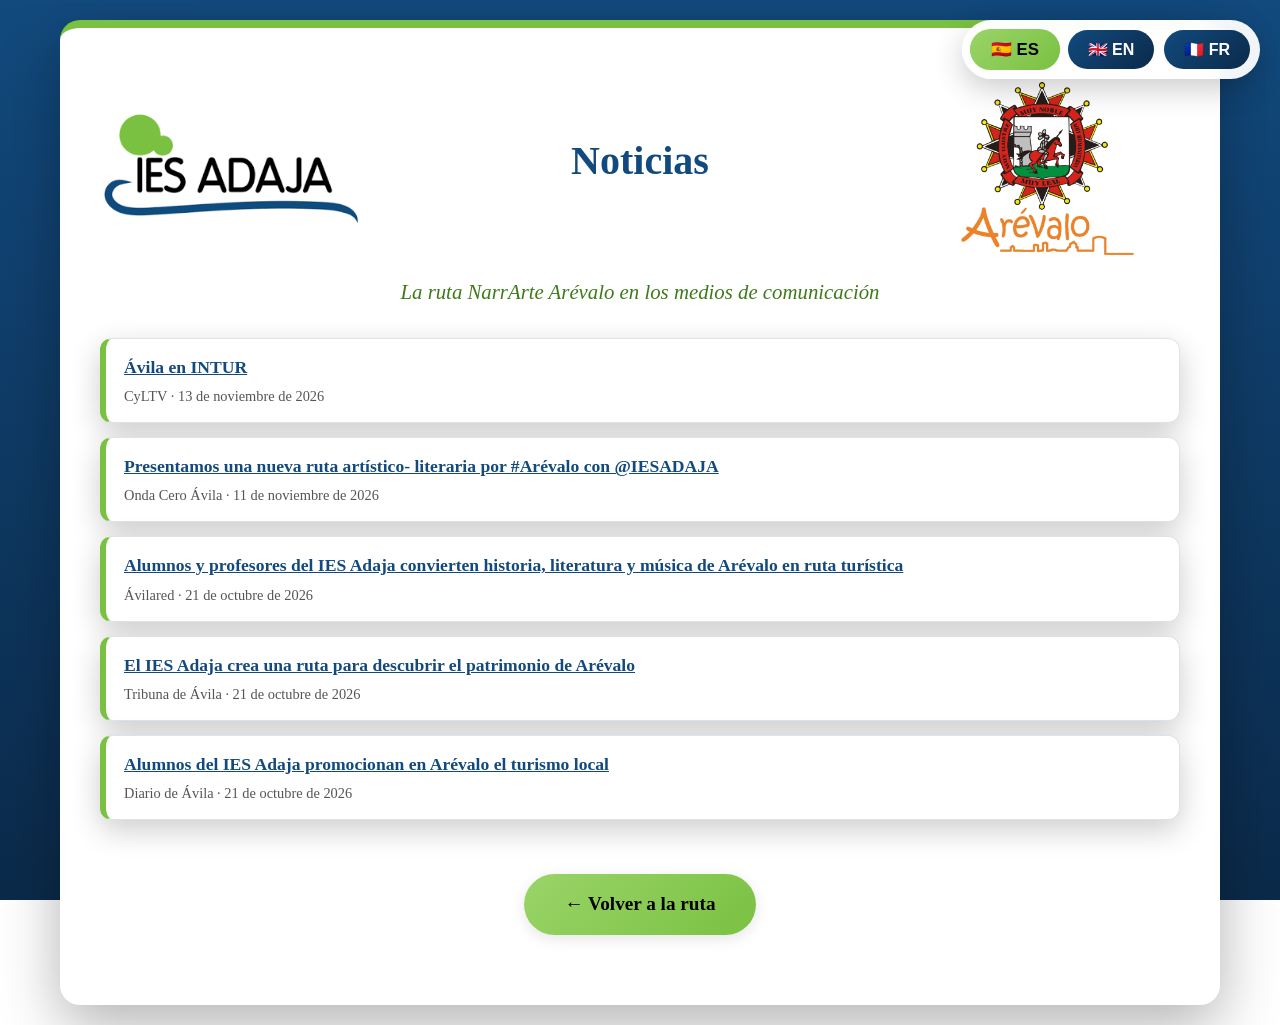
<file: noticias.html>
<!DOCTYPE html>
<!--
    NarrArte ARÉVALO - Página de noticias (la ruta en los medios)
    Para añadir una noticia, edita la lista NOTICIAS del archivo noticias.js
-->
<html lang="es">
<head>
    <meta charset="UTF-8">
    <meta name="viewport" content="width=device-width, initial-scale=1.0">
    <meta name="theme-color" content="#124A7E">
    <link rel="icon" type="image/svg+xml" href="data:image/svg+xml,%3Csvg xmlns='http://www.w3.org/2000/svg' viewBox='0 0 64 64'%3E%3Crect width='64' height='64' rx='14' fill='%23124A7E'/%3E%3Ccircle cx='32' cy='25' r='14' fill='%237AC142'/%3E%3Cpath d='M8 50q24-14 48 0' stroke='%23fff' stroke-width='5' fill='none' stroke-linecap='round'/%3E%3C/svg%3E">
    <meta name="description" content="Noticias publicadas en los medios de comunicación sobre la ruta artístico-literaria NarrArte Arévalo.">
    <title>Noticias - NarrArte Arévalo</title>
    <link rel="stylesheet" href="style.css">
</head>
<body class="es">
    <a href="#main-content" class="skip-link">Saltar al contenido principal</a>

    <!-- Selector de idioma -->
    <div class="language-selector">
        <button id="lang-es" class="active" aria-label="Cambiar a español">
            🇪🇸 ES
        </button>
        <button id="lang-en" aria-label="Change to English">
            🇬🇧 EN
        </button>
        <button id="lang-fr" aria-label="Changer en français">
            🇫🇷 FR
        </button>
    </div>

    <div class="container">
        <main id="main-content">
            <section class="welcome-screen" aria-labelledby="news-title">
                <div class="logo-row logo-row--25-50-25">
                    <div><img src="Imagenes/LogoAdaja.png" alt="IES Adaja" loading="lazy" /></div>
                    <div>
                        <h1 id="news-title">
                            <span class="lang-es-inline">Noticias</span>
                            <span class="lang-en-inline">News</span>
                            <span class="lang-fr-inline">Actualités</span>
                        </h1>
                    </div>
                    <div><img src="Imagenes/AyuntArevalo.png" alt="Ayuntamiento Arévalo" loading="lazy" /></div>
                </div>

                <p class="subtitle lang-es">La ruta NarrArte Arévalo en los medios de comunicación</p>
                <p class="subtitle lang-en">The NarrArte Arévalo trail in the media</p>
                <p class="subtitle lang-fr">L'itinéraire NarrArte Arévalo dans les médias</p>

                <ol id="news-list" class="news-list"></ol>

                <div id="news-empty" class="intro-text hidden">
                    <p class="lang-es">Próximamente publicaremos aquí los enlaces a las noticias sobre la ruta.</p>
                    <p class="lang-en">Links to news stories about the trail will be published here soon.</p>
                    <p class="lang-fr">Les liens vers les articles sur l'itinéraire seront bientôt publiés ici.</p>
                </div>

                <a class="btn btn-secondary link-btn my-30" href="index.html">
                    <span class="lang-es-inline">← Volver a la ruta</span>
                    <span class="lang-en-inline">← Back to the trail</span>
                    <span class="lang-fr-inline">← Retour à l'itinéraire</span>
                </a>
            </section>
        </main>
    </div>

    <script src="noticias.js"></script>
</body>
</html>
</file>
<file: style.css>
:root {
            /* Paleta IES Adaja (logotipo y cartel roll-up) */
            --brand-blue: #124A7E;        /* azul de la ola */
            --brand-blue-dark: #0B2A4A;   /* azul oscuro del panel del cartel */
            --brand-blue-mid: #2F6FA3;    /* azul intermedio (texto, 5.3:1 s/blanco) */
            --brand-green: #7AC142;       /* verde del árbol */
            --brand-green-light: #9AD468;
            --brand-green-dark: #3F7A1A;  /* verde para texto (5.2:1 s/blanco) */
            --brand-black: #000000;       /* negro del texto "IES ADAJA" */
            --primary-color: var(--brand-blue);
            --secondary-color: var(--brand-green-dark);
            --accent-pink: var(--brand-green-light);
            --accent-red: var(--brand-green);
            --text-dark: #333;
            --text-light: #666;
            --bg-light: #f8f9fa;
            --border-radius: 8px;
            --border-radius-lg: 20px;
            --transition: all 0.3s ease;
            --shadow-sm: 0 4px 15px rgba(0,0,0,0.1);
            --shadow-md: 0 10px 30px rgba(0,0,0,0.2);
            --shadow-lg: 0 20px 60px rgba(0,0,0,0.3);
        }

        * {
            margin: 0;
            padding: 0;
            box-sizing: border-box;
        }

        body {
            font-family: 'Georgia', serif;
            background: linear-gradient(180deg, var(--brand-blue) 0%, var(--brand-blue-dark) 100%);
            background-attachment: fixed;
            min-height: 100vh;
            color: var(--text-dark);
            line-height: 1.6;
        }

        .container {
            max-width: 1200px;
            margin: 0 auto;
            padding: 20px;
        }

        /* Pantalla de bienvenida */
        .welcome-screen {
            background: white;
            border-radius: var(--border-radius-lg);
            padding: 40px;
            box-shadow: var(--shadow-lg);
            text-align: center;
            animation: fadeIn 1s ease-in;
        }

        @keyframes fadeIn {
            from {
                opacity: 0;
                transform: translateY(20px);
            }
            to {
                opacity: 1;
                transform: translateY(0);
            }
        }

        h1 {
            color: var(--primary-color);
            font-size: clamp(1.8em, 5vw, 2.5em);
            margin-bottom: 20px;
            text-shadow: 2px 2px 4px rgba(0,0,0,0.1);
        }

        h2 {
            color: var(--primary-color);
            font-size: clamp(1.5em, 4vw, 2em);
            margin-bottom: 10px;
        }

        h3 {
            color: var(--primary-color);
            margin-bottom: 15px;
            font-size: clamp(1.2em, 3vw, 1.5em);
        }

        .subtitle {
            color: var(--secondary-color);
            font-size: clamp(1.1em, 3vw, 1.3em);
            margin-bottom: 30px;
            font-style: italic;
        }

        .intro-text {
            text-align: left;
            line-height: 1.8;
            margin: 30px 0;
            padding: 20px;
            background: var(--bg-light);
            border-left: 4px solid var(--primary-color);
            border-radius: var(--border-radius);
        }

        .intro-text p {
            margin-bottom: 10px;
        }

        /* Botones */
        .btn {
            background: linear-gradient(135deg, var(--brand-blue) 0%, var(--brand-blue-dark) 100%);
            color: white;
            border: none;
            padding: 15px 40px;
            font-size: clamp(1em, 2.5vw, 1.2em);
            border-radius: 50px;
            cursor: pointer;
            transition: var(--transition);
            box-shadow: var(--shadow-sm);
            margin: 10px;
            font-weight: 600;
            min-width: 150px;
        }

        .btn:hover:not(:disabled) {
            transform: translateY(-3px);
            box-shadow: var(--shadow-md);
        }

        .btn:focus {
            outline: 3px solid var(--secondary-color);
            outline-offset: 2px;
        }

        .btn:disabled {
            opacity: 0.5;
            cursor: not-allowed;
            transform: none;
        }

        .btn-secondary {
            background: linear-gradient(135deg, var(--accent-pink) 0%, var(--accent-red) 100%);
            color: var(--brand-black);
        }

        /* Mapas */
        .map-container {
            height: 400px;
            width: 100%;
            border-radius: 15px;
            box-shadow: var(--shadow-md);
            margin: 30px 0;
            overflow: hidden;
        }

        /* Tarjetas de ubicación */
        .location-card {
            background: white;
            border-radius: var(--border-radius-lg);
            padding: 40px;
            box-shadow: var(--shadow-lg);
            animation: slideIn 0.5s ease-out;
            margin-bottom: 20px;
        }

        @keyframes slideIn {
            from {
                opacity: 0;
                transform: translateX(-50px);
            }
            to {
                opacity: 1;
                transform: translateX(0);
            }
        }

        .location-header {
            border-bottom: 3px solid var(--primary-color);
            padding-bottom: 20px;
            margin-bottom: 30px;
        }

        .location-title {
            color: var(--primary-color);
            font-size: clamp(1.5em, 4vw, 2em);
            margin-bottom: 10px;
        }

        .location-subtitle {
            color: var(--secondary-color);
            font-size: clamp(1em, 2.5vw, 1.2em);
            font-style: italic;
        }

        /* Contenido */
        .content-section {
            margin: 30px 0;
            line-height: 1.8;
        }

        .content-section p {
            margin-bottom: 15px;
        }

        .content-section h3 {
            color: var(--primary-color);
            margin-bottom: 15px;
            margin-top: 25px;
            font-size: clamp(1.2em, 3vw, 1.5em);
        }

        /* Títulos temáticos con iconos */
        .section-title {
            display: flex;
            align-items: center;
            gap: 10px;
            margin-top: 30px;
            margin-bottom: 20px;
            font-size: 1.5em;
            font-weight: bold;
            padding-bottom: 12px;
            border-bottom: 3px solid;
        }

        .section-title.history {
            color: #124A7E;
            border-color: #124A7E;
        }

        .section-title.literature {
            color: #2F6FA3;
            border-color: #2F6FA3;
        }

        .section-title.poetry {
            color: #3F7A1A;
            border-color: #7AC142;
        }

        .section-title.biography {
            color: #1a1a1a;
            border-color: #1a1a1a;
        }

        .poem {
            background: var(--bg-light);
            padding: 25px;
            border-left: 4px solid var(--secondary-color);
            border-radius: var(--border-radius);
            font-style: italic;
            line-height: 2;
            margin: 20px 0;
        }

        .quote {
            background: #e8f1f8;
            padding: 20px;
            border-left: 4px solid #124A7E;
            border-radius: var(--border-radius);
            margin: 20px 0;
            font-style: italic;
        }

        .author {
            text-align: right;
            font-weight: bold;
            color: var(--primary-color);
            margin-top: 15px;
        }

        .navigation {
            display: flex;
            justify-content: space-between;
            margin-top: 30px;
            gap: 10px;
            flex-wrap: wrap;
        }

        .progress {
            text-align: center;
            color: var(--secondary-color);
            font-weight: bold;
            margin: 20px 0;
            font-size: clamp(1em, 2.5vw, 1.1em);
        }

        .music-note {
            background: #eef7e6;
            border-left: 4px solid #7AC142;
            padding: 20px;
            border-radius: var(--border-radius);
            margin: 20px 0;
        }

        .music-header {
            display: flex;
            align-items: center;
            gap: 10px;
            margin-bottom: 15px;
        }

        .music-title {
            flex: 1;
            font-weight: bold;
        }

        /* Reproductor de audio personalizado */
        .audio-player {
            background: rgba(255, 255, 255, 0.8);
            border-radius: var(--border-radius);
            padding: 15px;
            display: flex;
            align-items: center;
            gap: 15px;
            flex-wrap: wrap;
        }

        .audio-controls {
            display: flex;
            align-items: center;
            gap: 10px;
        }

        .play-btn {
            background: var(--primary-color);
            color: white;
            border: none;
            width: 40px;
            height: 40px;
            border-radius: 50%;
            cursor: pointer;
            display: flex;
            align-items: center;
            justify-content: center;
            transition: var(--transition);
            font-size: 1.2em;
        }

        .play-btn:hover {
            background: var(--secondary-color);
            transform: scale(1.1);
        }

        .play-btn:disabled {
            opacity: 0.5;
            cursor: not-allowed;
            transform: none;
        }

        .audio-progress {
            flex: 1;
            min-width: 150px;
        }

        .progress-bar {
            width: 100%;
            height: 6px;
            background: rgba(0,0,0,0.2);
            border-radius: 3px;
            overflow: hidden;
            cursor: pointer;
        }

        .progress-fill {
            height: 100%;
            background: var(--primary-color);
            width: 0%;
            transition: width 0.1s linear;
        }

        .audio-time {
            font-size: 0.9em;
            color: var(--text-light);
            min-width: 80px;
            text-align: right;
        }

        .volume-control {
            display: flex;
            align-items: center;
            gap: 8px;
        }

        .volume-slider {
            width: 80px;
            height: 4px;
            border-radius: 2px;
            background: rgba(0,0,0,0.2);
            outline: none;
            -webkit-appearance: none;
        }

        .volume-slider::-webkit-slider-thumb {
            -webkit-appearance: none;
            width: 14px;
            height: 14px;
            border-radius: 50%;
            background: var(--primary-color);
            cursor: pointer;
        }

        .volume-slider::-moz-range-thumb {
            width: 14px;
            height: 14px;
            border-radius: 50%;
            background: var(--primary-color);
            cursor: pointer;
            border: none;
        }

        .audio-source-note {
            font-size: 0.85em;
            color: var(--text-light);
            font-style: italic;
            margin-top: 10px;
        }

        .audio-links {
            display: flex;
            gap: 10px;
            flex-wrap: wrap;
            margin-top: 10px;
        }

        .audio-link {
            display: inline-flex;
            align-items: center;
            gap: 5px;
            padding: 5px 12px;
            background: white;
            border-radius: 15px;
            text-decoration: none;
            color: var(--primary-color);
            font-size: 0.9em;
            transition: var(--transition);
            border: 1px solid var(--primary-color);
        }

        .audio-link:hover {
            background: var(--primary-color);
            color: white;
        }

        /* Videos */
        .video-container {
            margin: 30px 0;
        }

        .video-wrapper {
            position: relative;
            padding-bottom: 56.25%;
            height: 0;
            overflow: hidden;
            border-radius: 10px;
            box-shadow: var(--shadow-md);
            margin-bottom: 20px;
        }

        .video-wrapper iframe {
            position: absolute;
            top: 0;
            left: 0;
            width: 100%;
            height: 100%;
            border: none;
        }

        .hidden {
            display: none;
        }

        .historical-info {
            background: #f2f4f6;
            padding: 20px;
            border-radius: var(--border-radius);
            margin: 20px 0;
            border-left: 4px solid #124A7E;
        }

        .historical-info p {
            margin-bottom: 10px;
        }

        .historical-info h3 {
            margin-top: 20px;
            margin-bottom: 10px;
        }

        /* ==================================
           ESTILOS PARA IMÁGENES
           ================================== */

        /* Contenedor de imágenes */
        .image-container {
            margin: 25px 0;
            text-align: center;
            background: white;
            padding: 15px;
            border-radius: var(--border-radius);
            box-shadow: var(--shadow-sm);
        }

        /* Imagen principal */
        .location-image {
            width: 100%;
            max-width: 800px;
            height: auto;
            border-radius: var(--border-radius);
            box-shadow: 0 4px 10px rgba(0,0,0,0.15);
            transition: var(--transition);
            cursor: pointer;
        }

        .location-image:hover {
            transform: scale(1.02);
            box-shadow: 0 6px 15px rgba(0,0,0,0.25);
        }

        /* Pie de foto */
        .image-caption {
            margin-top: 12px;
            font-size: 0.9em;
            color: var(--text-light);
            font-style: italic;
            text-align: center;
        }

        /* Galería de imágenes (varias en fila) */
        .image-gallery {
            display: grid;
            grid-template-columns: repeat(auto-fit, minmax(250px, 1fr));
            gap: 20px;
            margin: 30px 0;
        }

        .image-gallery .image-container {
            margin: 0;
        }

        .image-gallery .location-image {
            max-width: 100%;
            aspect-ratio: 4/3;
            object-fit: cover;
        }

        /* Imagen de ancho completo */
        .image-full-width {
            width: 100%;
            max-width: 100%;
            margin: 30px 0;
        }

        /* Imagen pequeña (thumbnail) flotante */
        .image-thumbnail {
            width: 200px;
            height: 200px;
            object-fit: contain;
            margin: 0 20px 15px 0;
            border-radius: var(--border-radius);
            box-shadow: 0 4px 10px rgba(0,0,0,0.15);
        }

        /* Comparación antes/después */
        .before-after {
            display: grid;
            grid-template-columns: 1fr 1fr;
            gap: 15px;
            margin: 25px 0;
        }

        .before-after .image-container {
            margin: 0;
        }

        /* ==================================
           FIN ESTILOS IMÁGENES
           ================================== */

        /* Loading spinner */
        .loading {
            display: inline-block;
            width: 20px;
            height: 20px;
            border: 3px solid rgba(255,255,255,.3);
            border-radius: 50%;
            border-top-color: white;
            animation: spin 1s ease-in-out infinite;
        }

        @keyframes spin {
            to { transform: rotate(360deg); }
        }

        /* Accesibilidad - Skip to content */
        .skip-link {
            position: absolute;
            top: -40px;
            left: 0;
            background: var(--primary-color);
            color: white;
            padding: 8px;
            text-decoration: none;
            z-index: 100;
        }

        .skip-link:focus {
            top: 0;
        }

        /* Panel de ubicaciones */
        .locations-panel {
            margin: 40px 0;
            padding: 30px;
            background: rgba(255, 255, 255, 0.95);
            border-radius: 20px;
            box-shadow: 0 10px 30px rgba(0,0,0,0.15);
        }

        .locations-panel-title {
            text-align: center;
            margin-bottom: 30px;
            color: var(--primary-color);
            font-size: clamp(1.3em, 3vw, 1.75em);
        }

        .locations-grid {
            display: grid;
            grid-template-columns: repeat(auto-fill, minmax(280px, 1fr));
            gap: 15px;
            margin-bottom: 20px;
        }

        /* Sección de despedida */
        .farewell-section {
            text-align: center;
            margin-top: 50px;
            padding: 40px;
            background: linear-gradient(135deg, var(--brand-blue) 0%, var(--brand-blue-dark) 100%);
            color: white;
            border-radius: 15px;
        }

        .farewell-section h2 {
            color: white;
            font-size: 2.5em;
            margin-bottom: 20px;
        }

        .farewell-section h3 {
            color: white;
            font-size: 1.8em;
            margin-bottom: 30px;
        }

        .farewell-section p {
            font-size: 1.2em;
            line-height: 1.8;
            margin-top: 30px;
        }

        .farewell-box {
            margin-top: 40px;
            padding: 20px;
            background: rgba(255,255,255,0.2);
            border-radius: 10px;
        }

        .farewell-box h3 {
            margin-bottom: 15px;
        }

        .farewell-box p {
            font-size: 1.1em;
            margin-top: 0;
        }

        /* ====================================
           SISTEMA BILINGÜE
           ==================================== */

        /* Selector de idioma flotante */
        .language-selector {
            position: fixed;
            top: 20px;
            right: 20px;
            z-index: 1000;
            display: flex;
            gap: 10px;
            background: rgba(255, 255, 255, 0.95);
            padding: 10px;
            border-radius: 50px;
            box-shadow: var(--shadow-md);
            backdrop-filter: blur(10px);
        }

        .language-selector button {
            background: linear-gradient(135deg, var(--brand-blue) 0%, var(--brand-blue-dark) 100%);
            color: white;
            border: none;
            padding: 10px 20px;
            border-radius: 50px;
            cursor: pointer;
            transition: var(--transition);
            font-weight: 600;
            font-size: 1em;
        }

        .language-selector button:hover {
            transform: translateY(-2px);
            box-shadow: var(--shadow-md);
        }

        .language-selector button.active {
            background: linear-gradient(135deg, var(--accent-pink) 0%, var(--accent-red) 100%);
            color: var(--brand-black);
            transform: scale(1.05);
        }

        /* Ocultar/Mostrar contenido según idioma */
        .lang-es,
        .lang-en,
        .lang-fr {
            display: none;
        }

        body.es .lang-es {
            display: block;
        }

        body.en .lang-en {
            display: block;
        }

        body.fr .lang-fr {
            display: block;
        }

        /* Para elementos inline (span, etc) */
        .lang-es-inline,
        .lang-en-inline,
        .lang-fr-inline {
            display: none;
        }

        body.es .lang-es-inline {
            display: inline;
        }

        body.en .lang-en-inline {
            display: inline;
        }

        body.fr .lang-fr-inline {
            display: inline;
        }

        @media (max-width: 768px) {
            .language-selector {
                top: 10px;
                right: 10px;
            }

            .language-selector button {
                padding: 8px 15px;
                font-size: 0.9em;
            }
        }

        /* ====================================
           FIN SISTEMA TRILINGÜE
           ==================================== */

        /* Responsive Design */
        @media (max-width: 768px) {
            .container {
                padding: 10px;
            }

            .welcome-screen,
            .location-card {
                padding: 20px;
            }

            .navigation {
                flex-direction: column;
            }

            .navigation .btn {
                width: 100%;
            }

            .map-container {
                height: 300px;
            }

            .intro-text {
                padding: 15px;
            }

            .poem, .quote, .historical-info {
                padding: 15px;
                font-size: 0.95em;
            }

            .audio-player {
                flex-direction: column;
                align-items: stretch;
            }

            .audio-controls {
                justify-content: center;
            }

            .audio-time {
                text-align: center;
            }

            .volume-control {
                display: none;
            }

            .audio-links {
                justify-content: center;
            }

            /* Imágenes responsive */
            .image-gallery {
                grid-template-columns: 1fr;
            }

            .image-thumbnail {
                float: none;
                width: 100%;
                height: auto;
     			max-width: 300px;
                margin: 15px auto;
                display: block;
            }

            .before-after {
                grid-template-columns: 1fr;
            }

            .farewell-section {
                padding: 20px;
            }

            .farewell-section h2 {
                font-size: 1.8em;
            }

            .farewell-section h3 {
                font-size: 1.4em;
            }
        }

        @media (max-width: 480px) {
            .container {
                padding: 5px;
            }

            .welcome-screen,
            .location-card {
                padding: 15px;
                border-radius: 10px;
            }

            .map-container {
                height: 250px;
                border-radius: 10px;
            }

            .btn {
                padding: 12px 30px;
                margin: 5px;
            }
        }

        /* Mejoras de impresión */
        @media print {
            body {
                background: white;
            }

            .btn,
            .navigation,
            .map-container {
                display: none;
            }

            .location-card,
            .welcome-screen {
                box-shadow: none;
                page-break-inside: avoid;
            }
        }
   
/* ====================================
   SISTEMA DE AUDIO PARA TEXTOS
   ==================================== */

/* Reproductor de audio para textos largos */
.audio-text-player {
    background: linear-gradient(135deg, #124A7E 0%, #0B2A4A 100%);
    border-radius: 12px;
    padding: 15px;
    margin: 20px 0;
    box-shadow: 0 4px 15px rgba(0,0,0,0.2);
}

.audio-text-header {
    display: flex;
    align-items: center;
    gap: 15px;
    flex-wrap: wrap;
}

.audio-text-btn {
    background: white;
    color: var(--primary-color);
    border: none;
    padding: 10px 20px;
    border-radius: 25px;
    cursor: pointer;
    font-weight: bold;
    transition: all 0.3s ease;
    display: flex;
    align-items: center;
    gap: 8px;
    font-size: 1em;
}

.audio-text-btn:hover {
    transform: scale(1.05);
    box-shadow: 0 4px 12px rgba(0,0,0,0.2);
}

.audio-text-btn.playing {
    background: var(--accent-red);
    color: var(--brand-black);
}

.audio-text-progress {
    flex: 1;
    min-width: 150px;
    height: 8px;
    background: rgba(255,255,255,0.3);
    border-radius: 4px;
    cursor: pointer;
    overflow: hidden;
}

.audio-text-progress-fill {
    height: 100%;
    background: white;
    width: 0%;
    transition: width 0.1s linear;
    border-radius: 4px;
}

.audio-text-time {
    color: white;
    font-size: 0.9em;
    font-weight: bold;
    min-width: 90px;
}

/* Botón inline para poemas/textos cortos */
.audio-inline-btn {
    background: linear-gradient(135deg, var(--accent-pink) 0%, var(--accent-red) 100%);
    color: var(--brand-black);
    border: none;
    padding: 8px 16px;
    border-radius: 20px;
    cursor: pointer;
    font-size: 0.9em;
    font-weight: bold;
    margin: 10px 0;
    display: inline-flex;
    align-items: center;
    gap: 6px;
    transition: all 0.3s ease;
}

.audio-inline-btn:hover {
    transform: translateY(-2px);
    box-shadow: 0 4px 12px rgba(0,0,0,0.2);
}

.audio-inline-btn.playing {
    background: linear-gradient(135deg, #3F7A1A 0%, #2E5E12 100%);
    animation: pulse 1.5s infinite;
}

@keyframes pulse {
    0%, 100% { opacity: 1; }
    50% { opacity: 0.7; }
}

@keyframes zoomIn {
    from { transform: scale(0.8); opacity: 0; }
    to   { transform: scale(1);   opacity: 1; }
}

@keyframes fadeOut {
    from { opacity: 1; }
    to   { opacity: 0; }
}

/* Botón para citas */
.audio-quote-btn {
    background: var(--secondary-color);
    color: white;
    border: none;
    padding: 6px 14px;
    border-radius: 15px;
    cursor: pointer;
    font-size: 0.85em;
    transition: all 0.3s ease;
}

.audio-quote-btn:hover {
    background: var(--primary-color);
    transform: scale(1.05);
}

.quote-audio-wrapper {
    display: flex;
    justify-content: space-between;
    align-items: center;
    margin-bottom: 15px;
}

/* Responsive */
@media (max-width: 768px) {
    .audio-text-header {
        flex-direction: column;
        align-items: stretch;
    }
    
    .audio-text-progress {
        width: 100%;
    }
    
    .audio-text-time {
        text-align: center;
    }
}


        /* ====== Mejoras v3.1 ====== */
        :where(img[width][height]) { height: auto; max-width: 100%; }


        /* ====== Estilo del cartel roll-up (v3.2) ====== */
        h1 { text-shadow: none; }

        /* Barra verde bajo el "arco", como en el cartel */
        .welcome-screen, .location-card { border-top: 8px solid var(--brand-green); }
        .location-header { border-bottom-color: var(--brand-green); }
        .farewell-section { border-top: 8px solid var(--brand-green); }

        /* Paneles oscuros con filete verde, como "Mapas interactivos" */
        .intro-text {
            background: var(--brand-blue-dark);
            color: #fff;
            border-left: 8px solid var(--brand-green);
            border-radius: 16px;
        }
        .intro-text h2, .intro-text strong { color: var(--brand-green); }


        /* ====== Página de noticias ====== */
        .news-list { list-style: none; padding: 0; margin: 24px 0; display: grid; gap: 14px; text-align: left; }
        .news-item {
            background: #fff; border: 1px solid #dde3ea; border-left: 6px solid var(--brand-green);
            border-radius: 12px; padding: 14px 18px; box-shadow: var(--shadow-md);
        }
        .news-item a { color: var(--primary-color); font-weight: bold; font-size: 1.1em; }
        .news-meta { display: block; margin-top: 4px; color: #555; font-size: 0.9em; }
        .news-link-panel { text-align: center; }
        .news-link-panel p { margin: 10px 0 16px; }

        /* Foco visible para teclado */
        a:focus-visible, button:focus-visible, [data-click]:focus-visible {
            outline: 3px solid #000;
            outline-offset: 2px;
            box-shadow: 0 0 0 6px #fff;
        }

        /* Respeto a "reducir movimiento" */
        @media (prefers-reduced-motion: reduce) {
            *, *::before, *::after {
                animation-duration: 0.01ms !important;
                animation-iteration-count: 1 !important;
                transition-duration: 0.01ms !important;
                scroll-behavior: auto !important;
            }
        }

        /* Filas de logotipos (sustituyen a las tablas) */
        .logo-row { display: grid; gap: 12px; align-items: center; width: 100%; margin: 10px 0; }
        .logo-row > div { text-align: center; }
        .logo-row img { width: 100%; height: clamp(70px, 14vw, 200px); object-fit: contain; }
        .logo-row--sm img { height: clamp(60px, 10vw, 150px); }
        .logo-row--20-20-40-20-20 { grid-template-columns: 20fr 20fr 40fr 20fr 20fr; }
        .logo-row--25-25-25-25 { grid-template-columns: 25fr 25fr 25fr 25fr; }
        .logo-row--25-50-25 { grid-template-columns: 25fr 50fr 25fr; }
        @media (max-width: 600px) {
            .logo-row--25-25-25-25 { grid-template-columns: repeat(2, 1fr); }
        }

        /* Utilidades (antes estilos en línea) */
        html body h4.subhead { margin-top: 20px; margin-bottom: 10px; font-size: 1.2em; }
        html body .subhead--blue { color: #2F6FA3; }
        html body .subhead--black { color: #1a1a1a; }
        html body .subhead--navy { color: #124A7E; }
        html body .float-right { float: right; }
        html body .text-right-italic { text-align: right; font-style: italic; }
        html body .center-my-15 { text-align: center; margin: 15px 0; }
        html body .center-mt-30 { text-align: center; margin-top: 30px; }
        html body .center-mt-20 { text-align: center; margin-top: 20px; }
        html body .center-divider { text-align: center; margin-top: 30px; padding-top: 30px; border-top: 2px solid #f8f9fa; }
        html body .my-30 { margin: 30px 0; }
        html body .link-btn { display: inline-block; text-decoration: none; }
        html body .link-btn--wide { width: 100%; max-width: 500px; font-size: 1.2em; padding: 18px 40px; }
        html body .video-title { color: #3F7A1A; }

        /* Avisos en pantalla (sustituyen a alert) */
        .toast {
            position: fixed; left: 50%; bottom: 24px; transform: translateX(-50%);
            max-width: min(90vw, 520px); padding: 14px 20px; border-radius: 12px;
            background: #000; color: #fff; box-shadow: var(--shadow-md); z-index: 1000; text-align: center;
        }

        /* Mapas: carga a petición */
        .map-consent {
            height: 100%; min-height: 200px; display: flex; flex-direction: column; align-items: center; justify-content: center;
            gap: 10px; padding: 20px; text-align: center; background: var(--bg-light); color: var(--text-dark);
        }
        .map-iframe { width: 100%; height: 100%; border: 0; }
</file>
